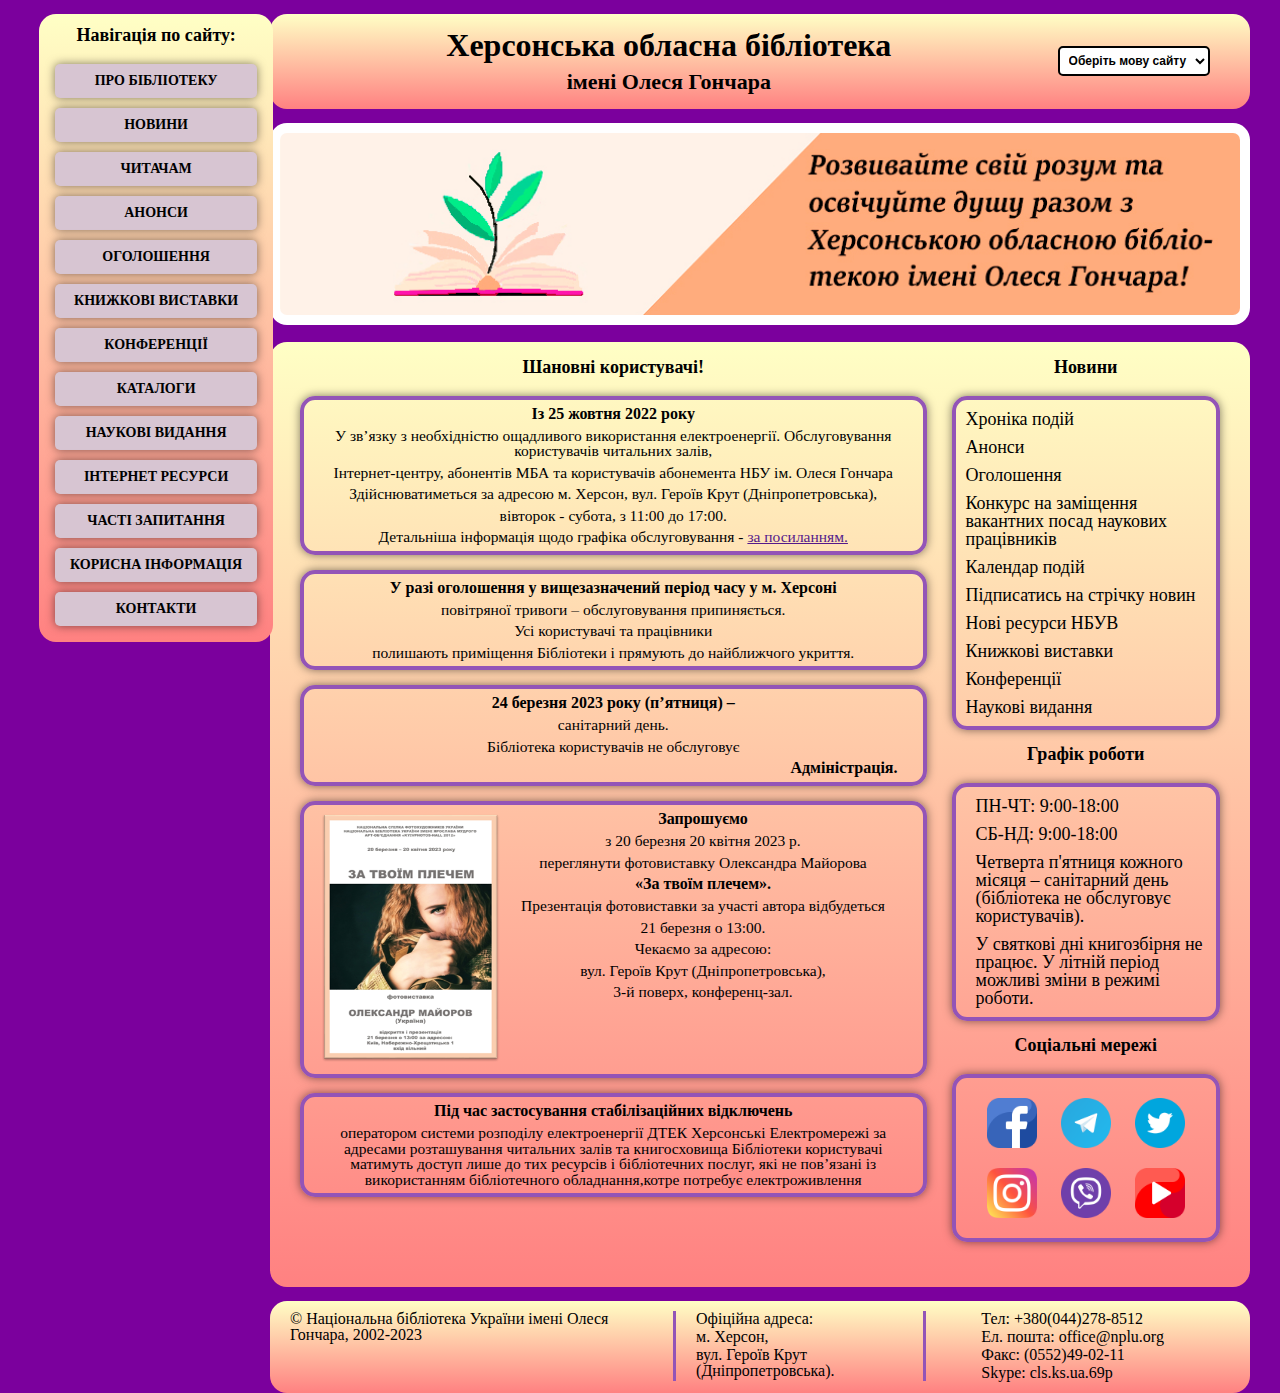
<file: index.html>
<!DOCTYPE html>
<html lang="uk">
<head>
    <meta charset="UTF-8">
    <meta http-equiv="X-UA-Compatible" content="IE=edge">
    <meta name="viewport" content="width=device-width, initial-scale=1.0">
    <title>Library</title>
    <link rel="stylesheet" href="styles/reset.css">
    <link rel="stylesheet" href="styles/style/style.css">
    <link rel="icon" href="images/favicon/favicon.ico">
    <script src="scripts/languageSelect.js"></script>
</head>
<body>
    <div class="main-container">
        <div class="main-navigation-container">
            <h2>Навігація по сайту:</h2>
            <div class="website-navigation-text">
                <p><a href="about_the_library_uk.html">ПРО БІБЛІОТЕКУ</a></p>
                <p><a href="#news">НОВИНИ</a></p>
                <p><a href="basic_library_services_uk.html">ЧИТАЧАМ</a></p>
                <p><a href="http://www.nbuv.gov.ua/node/4445">АНОНСИ</a></p>
                <p><a href="http://www.nbuv.gov.ua/node/4445">ОГОЛОШЕННЯ</a></p>
                <p><a href="http://www.nbuv.gov.ua/node/4445">КНИЖКОВІ ВИСТАВКИ</a></p>
                <p><a href="http://www.nbuv.gov.ua/node/4445">КОНФЕРЕНЦІЇ</a></p>
                <p><a href="http://www.nbuv.gov.ua/node/4445">КАТАЛОГИ</a></p>
                <p><a href="http://www.nbuv.gov.ua/node/4445">НАУКОВІ ВИДАННЯ</a></p>
                <p><a href="http://www.nbuv.gov.ua/node/4445">ІНТЕРНЕТ РЕСУРСИ</a></p>
                <p><a href="http://www.nbuv.gov.ua/node/4445">ЧАСТІ ЗАПИТАННЯ</a></p>
                <p><a href="http://www.nbuv.gov.ua/node/4445">КОРИСНА ІНФОРМАЦІЯ</a></p>
                <p><a href="#contacts">КОНТАКТИ</a></p>
            </div>
        </div>
        <div>
            <div class="container">
                <div class="header">
                    <div class="title_block">
                        <h1>Херсонська обласна бібліотека</h1>
                        <h3>імені Олеся Гончара</h3>
                    </div>
                    <div class="translate">
                        <select id="languageSelect">
                            <option>Оберіть мову сайту</option>
                            <option value="uk">Ukrainian</option>
                            <option value="en">English</option>
                        </select>
                    </div>
                </div>
            </div>
            <div class="container-logo">
                <img src="images/logo_for_home_page/logotype.jpg" alt="logo">
            </div>
            <div class="container">
                <div class="main-site-container">
                    <div class="main-content">
                        <h3>Шановні користувачі!</h3>
                        <div class="advertisement">
                            <h4>Із 25 жовтня 2022 року </h4>
                            <p>У зв’язку з необхідністю ощадливого використання електроенергії. Обслуговування користувачів читальних залів,  </p>
                            <p>Інтернет-центру, абонентів МБА та користувачів абонемента  НБУ ім. Олеся Гончара</p>
                            <p>Здійснюватиметься за адресою  м. Херсон, вул. Героїв Крут (Дніпропетровська),</p>
                            <p>вівторок - субота, з 11:00 до 17:00.</p>
                            <p>Детальніша інформація щодо графіка обслуговування - <a href="">за посиланням.</a></p>
                        </div>
                        <div class="advertisement2">
                            <h4>У разі оголошення у вищезазначений період часу у м. Херсоні</h4>
                            <p>повітряної тривоги – обслуговування припиняється.</p>
                            <p>Усі користувачі та працівники</p>
                            <p>полишають приміщення Бібліотеки і прямують до найближчого укриття.</p>
                        </div>
                        <div class="advertisement3">
                            <h4>24 березня 2023 року (п’ятниця) –</h4>
                            <p>санітарний день.</p>
                            <p>Бібліотека користувачів не обслуговує</p>
                            <h5>Адміністрація.</h5>
                        </div>
                        <div class="advertisement4">
                            <div>
                                <img src="images/Exhibition_poster/za_tvoim_plechem.png" alt="za_tvoim_plechem.png">
                            </div>
                            <div>
                                <h4>Запрошуємо</h4>
                                <p>з 20 березня 20 квітня 2023 р.</p>
                                <p>переглянути фотовиставку Олександра Майорова</p>
                                <h4>«За твоїм плечем».</h4>
                                <p>Презентація фотовиставки за участі автора відбудеться</p>
                                <p>21 березня о 13:00.</p>
                                <p>Чекаємо за адресою:</p>
                                <p>вул. Героїв Крут (Дніпропетровська),</p>
                                <p>3-й поверх, конференц-зал.</p>
                            </div>
                        </div>
                        <div class="advertisement5">
                            <h4>Під час застосування стабілізаційних відключень</h4>
                            <p>оператором системи розподілу електроенергії ДТЕК Херсонські Електромережі за адресами розташування читальних залів та книгосховища Бібліотеки користувачі матимуть доступ лише до тих ресурсів і бібліотечних послуг, які не пов’язані із використанням бібліотечного обладнання,котре потребує електроживлення</p>
                        </div>
                    </div>
                    <div id="news" class="saidbar">
                        <h3>Новини</h3>
                        <div class="news-content">
                            <ul><li>Хроніка подій</li></ul>
                            <ul><li>Анонси</li></ul>
                            <ul><li>Оголошення</li></ul>
                            <ul><li>Конкурс на заміщення вакантних посад наукових працівників</li></ul>
                            <ul><li>Календар подій</li></ul>
                            <ul><li>Підписатись на стрічку новин</li></ul>
                            <ul><li>Нові ресурси НБУВ</li></ul>
                            <ul><li>Книжкові виставки</li></ul>
                            <ul><li>Конференції</li></ul>
                            <ul><li>Наукові видання</li></ul>
                        </div>
                        <h3>Графік роботи</h3>
                        <div class="work-schedule">
                            <p>ПН-ЧТ: 9:00-18:00</p>
                            <p>СБ-НД: 9:00-18:00</p>
                            <p>Четверта п'ятниця кожного місяця – санітарний день (бібліотека не обслуговує користувачів).</p>
                            <p>У святкові дні книгозбірня не працює. У літній період можливі зміни в режимі роботи.</p>
                        </div>
                        <h3>Соціальні мережі</h3>
                        <div class="social_networks">
                            <div>
                                <a href=""><img src="images/social_networks/free-icon-facebook.png" alt="facebook"></a>
                                <a href=""><img src="images/social_networks/free-icon-telegram.png" alt="telegram"></a>
                                <a href=""><img src="images/social_networks/free-icon-twitter.png" alt="twitter"></a>
                            </div>
                            <div>
                                <a href=""><img src="images/social_networks/free-icon-instagram.png" alt="instagram"></a>
                                <a href=""><img src="images/social_networks/free-icon-viber.png" alt="viber"></a>
                                <a href=""><img src="images/social_networks/free-icon-youtube.png" alt="youtube"></a>
                            </div>
                        </div>
                    </div>
                </div>
            </div>
            <div class="container">
                <div class="site-footer">
                    <div class="official-name">
                        <p>© Національна бібліотека України імені Олеся Гончара, 2002-2023</p>
                    </div>
                    <div id="contacts" class="official-address">
                        <p>Офіційна адреса:</p>
                        <p>м. Херсон,</p>
                        <p><a href="https://www.google.com/maps/place/ул.+Героев+Крут,+Херсон,+Херсонская+область,+73000/@46.6458817,32.6407039,17z/data=!3m1!4b1!4m6!3m5!1s0x40c4055583df1b2f:0x2c21aac9ba2af63a!8m2!3d46.6458817!4d32.6428926!16s%2Fg%2F11gbwszckg"> вул. Героїв Крут (Дніпропетровська).</a></p>
                    </div>
                    <div class="contacts-info">
                        <p>Тел:<a href="tel:+380(044)278-8512"> +380(044)278-8512</a></p>
                        <p>Ел. пошта:<a href="mailto:office@nplu.org"> office@nplu.org</a></p>
                        <p>Факс: <a href="fax:(0552)49-02-11"> (0552)49-02-11</a></p>
                        <p>Skype: <a href="skype:cls.ks.ua.69p"> cls.ks.ua.69p</a></p>
                    </div>
                </div>
            </div>
        </div>
    </div>
</body>
</html>
</file>
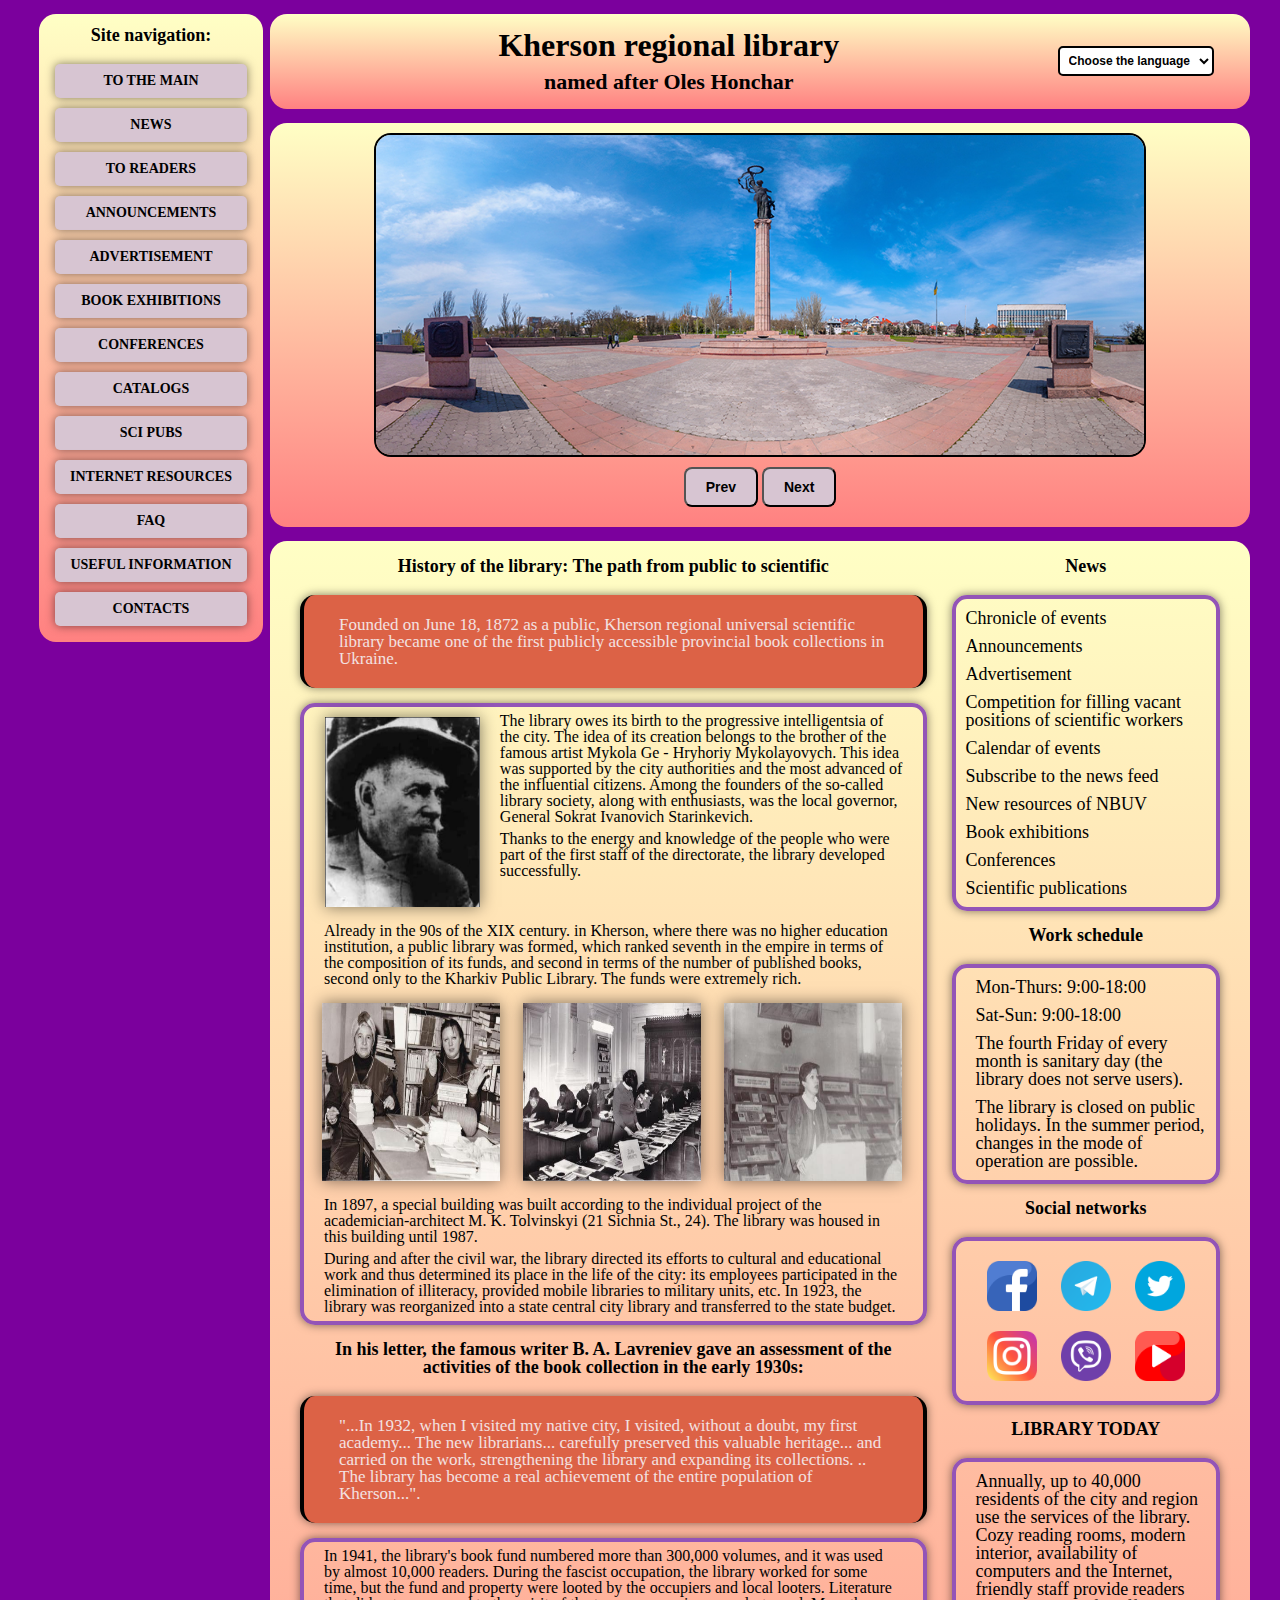
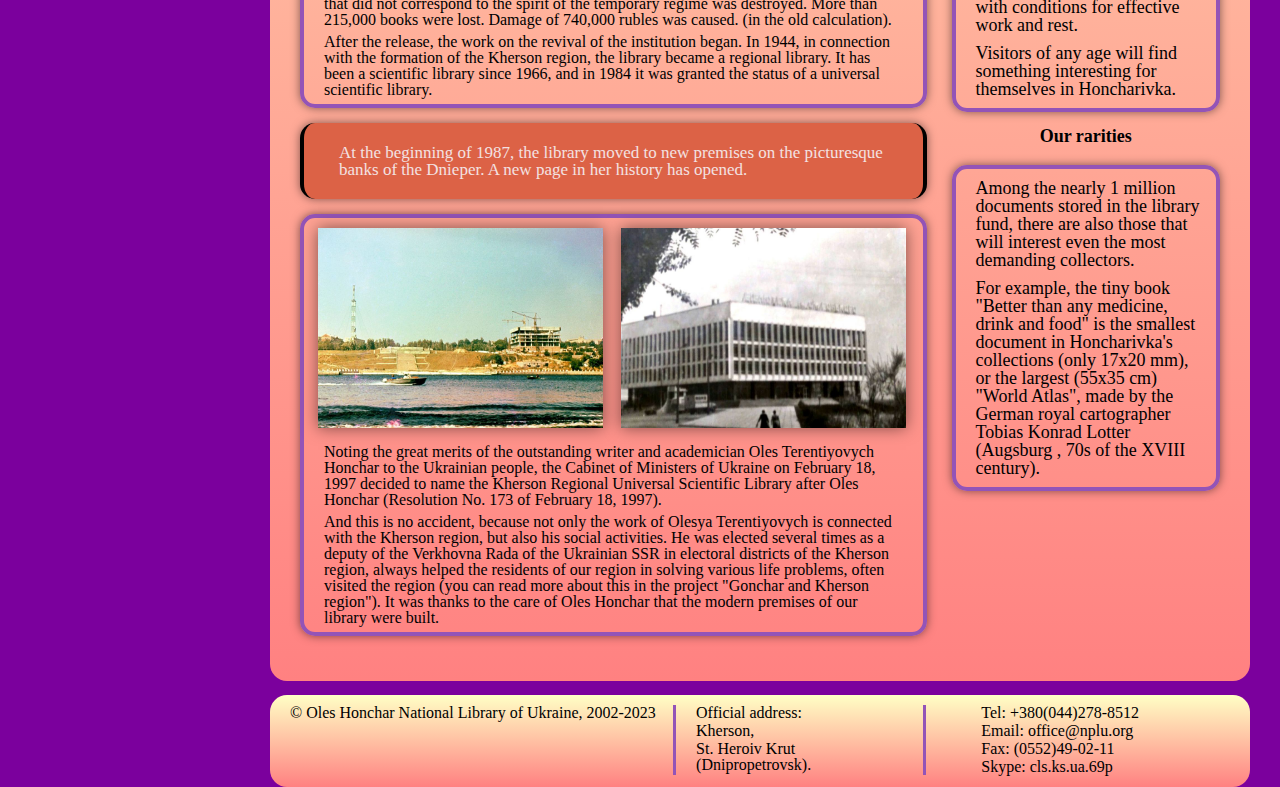
<file: about_the_library_en.html>
<!DOCTYPE html>
<html lang="en">
<head>
    <meta charset="UTF-8">
    <meta http-equiv="X-UA-Compatible" content="IE=edge">
    <meta name="viewport" content="width=device-width, initial-scale=1.0">
    <title>About the library</title>
    <link rel="stylesheet" href="styles/reset.css">
    <link rel="stylesheet" href="styles/about_the_library/about_the_library.css">
    <script src="scripts/slider-lang.js"></script>
</head>
<body>
    <div class="main-container">
        <div class="main-navigation-container">
            <h2>Site navigation:</h2>
            <div class="website-navigation-text">
                <p><a href="en.html">TO THE MAIN</a></p>
                <p><a href="#news">NEWS</a></p>
                <p><a href="#main-contents">TO READERS</a></p>
                <p><a href="http://www.nbuv.gov.ua/node/4445">ANNOUNCEMENTS</a></p>
                <p><a href="http://www.nbuv.gov.ua/node/4445">ADVERTISEMENT</a></p>
                <p><a href="http://www.nbuv.gov.ua/node/4445">BOOK EXHIBITIONS</a></p>
                <p><a href="http://www.nbuv.gov.ua/node/4445">CONFERENCES</a></p>
                <p><a href="http://www.nbuv.gov.ua/node/4445">CATALOGS</a></p>
                <p><a href="http://www.nbuv.gov.ua/node/4445">SCI PUBS</a></p>
                <p><a href="http://www.nbuv.gov.ua/node/4445">INTERNET RESOURCES</a></p>
                <p><a href="http://www.nbuv.gov.ua/node/4445">FAQ</a></p>
                <p><a href="http://www.nbuv.gov.ua/node/4445">USEFUL INFORMATION</a></p>
                <p><a href="#contacts">CONTACTS</a></p>
            </div>
        </div>
        <div>
            <div class="container">
                <div class="header">
                    <div class="title_block">
                        <h1>Kherson regional library</h1>
                        <h3>named after Oles Honchar</h3>
                    </div>
                    <div class="translate">
                        <select id="languageSelect">
                            <option>Choose the language</option>
                            <option value="uk">Ukrainian</option>
                            <option value="en">English</option>
                        </select>
                    </div>
                </div>
            </div>
            
            <div class="container-slider">
                <div class="slider">
                    <div class="slider-line">
                        <img src="images/Slider/img2.jpg" alt="">
                        <img src="images/Slider/img3.jpg" alt="">
                        <img src="images/Slider/img4.jpg" alt="">
                        <img src="images/Slider/img5.jpg" alt="">
                        <img src="images/Slider/img6.jpg" alt="">
                    </div> 
                </div>
                    <button class="slider-prev">Prev</button>
                    <button class="slider-next">Next</button>
            </div>
              
            <div class="container">
                <div class="main-site-container">
                    <div id="main-contents" class="main-content">
                        <h3>History of the library: The path from public to scientific</h3>
                        <div class="history-of-the-krl">
                            <p>Founded on June 18, 1872 as a public, Kherson regional universal scientific library became one of the first publicly accessible provincial book collections in Ukraine.</p>
                        </div>
                        <div class="advertisement">
                            <div class="advertisement-display">
                                <img src="images/History_of_the_Kherson_Regional_Library/1.jpg" alt="Сократ Іванович Старинкевич">
                                <div>
                                    <p>The library owes its birth to the progressive intelligentsia of the city. The idea of its creation belongs to the brother of the famous artist Mykola Ge - Hryhoriy Mykolayovych. This idea was supported by the city authorities and the most advanced of the influential citizens. Among the founders of the so-called library society, along with enthusiasts, was the local governor, General Sokrat Ivanovich Starinkevich.</p>
                                    <p>Thanks to the energy and knowledge of the people who were part of the first staff of the directorate, the library developed successfully.</p>
                                </div>
                            </div>
                            <p>Already in the 90s of the XIX century. in Kherson, where there was no higher education institution, a public library was formed, which ranked seventh in the empire in terms of the composition of its funds, and second in terms of the number of published books, second only to the Kharkiv Public Library. The funds were extremely rich.</p>
                            <div class="advertisement-img-library-1987">
                                <img src="images/History_of_the_Kherson_Regional_Library/The_library_before_1987/1.jpg" alt="photo1">
                                <img src="images/History_of_the_Kherson_Regional_Library/The_library_before_1987/2.jpg" alt="photo2">
                                <img src="images/History_of_the_Kherson_Regional_Library/The_library_before_1987/3.jpg" alt="photo3">
                            </div>
                            <p>In 1897, a special building was built according to the individual project of the academician-architect M. K. Tolvinskyi (21 Sichnia St., 24). The library was housed in this building until 1987.</p>
                            <p>During and after the civil war, the library directed its efforts to cultural and educational work and thus determined its place in the life of the city: its employees participated in the elimination of illiteracy, provided mobile libraries to military units, etc. In 1923, the library was reorganized into a state central city library and transferred to the state budget.</p>
                        </div>
                        <h3>In his letter, the famous writer B. A. Lavreniev gave an assessment of the activities of the book collection in the early 1930s:</h3>
                        <div class="history-of-the-krl1">
                            <p>"...In 1932, when I visited my native city, I visited, without a doubt, my first academy... The new librarians... carefully preserved this valuable heritage... and carried on the work, strengthening the library and expanding its collections. .. The library has become a real achievement of the entire population of Kherson...".</p>
                        </div>
                        <div class="advertisement2">
                            <p>In 1941, the library's book fund numbered more than 300,000 volumes, and it was used by almost 10,000 readers. During the fascist occupation, the library worked for some time, but the fund and property were looted by the occupiers and local looters. Literature that did not correspond to the spirit of the temporary regime was destroyed. More than 215,000 books were lost. Damage of 740,000 rubles was caused. (in the old calculation).</p>
                            <p>After the release, the work on the revival of the institution began. In 1944, in connection with the formation of the Kherson region, the library became a regional library. It has been a scientific library since 1966, and in 1984 it was granted the status of a universal scientific library.</p>
                        </div>
                        <div class="history-of-the-krl2">
                            <p>At the beginning of 1987, the library moved to new premises on the picturesque banks of the Dnieper. A new page in her history has opened.</p>
                        </div>
                        <div class="advertisement3">
                            <div class="new_building_of_the_library">
                                <img src="images/History_of_the_Kherson_Regional_Library/New_building_of_the_library/1.jpg" alt="photo1">
                                <img src="images/History_of_the_Kherson_Regional_Library/New_building_of_the_library/2.jpg" alt="photo2">
                            </div>
                            <p>Noting the great merits of the outstanding writer and academician Oles Terentiyovych Honchar to the Ukrainian people, the Cabinet of Ministers of Ukraine on February 18, 1997 decided to name the Kherson Regional Universal Scientific Library after Oles Honchar (Resolution No. 173 of February 18, 1997).</p>
                            <p>And this is no accident, because not only the work of Olesya Terentiyovych is connected with the Kherson region, but also his social activities. He was elected several times as a deputy of the Verkhovna Rada of the Ukrainian SSR in electoral districts of the Kherson region, always helped the residents of our region in solving various life problems, often visited the region (you can read more about this in the project "Gonchar and Kherson region"). It was thanks to the care of Oles Honchar that the modern premises of our library were built.</p>
                        </div>
                    </div>
                    <div id="news" class="saidbar">
                        <h3>News</h3>
                        <div class="news-content">
                            <ul><li>Chronicle of events</li></ul>
                            <ul><li>Announcements</li></ul>
                            <ul><li>Advertisement</li></ul>
                            <ul><li>Competition for filling vacant positions of scientific workers</li></ul>
                            <ul><li>Calendar of events</li></ul>
                            <ul><li>Subscribe to the news feed</li></ul>
                            <ul><li>New resources of NBUV</li></ul>
                            <ul><li>Book exhibitions</li></ul>
                            <ul><li>Conferences</li></ul>
                            <ul><li>Scientific publications</li></ul>
                        </div>
                        <h3>Work schedule</h3>
                        <div class="work-schedule">
                            <p>Mon-Thurs: 9:00-18:00</p>
                            <p>Sat-Sun: 9:00-18:00</p>
                            <p>The fourth Friday of every month is sanitary day (the library does not serve users).</p>
                            <p>The library is closed on public holidays. In the summer period, changes in the mode of operation are possible.</p>
                        </div>
                        <h3>Social networks</h3>
                        <div class="social_networks">
                            <div>
                                <a href=""><img src="images/social_networks/free-icon-facebook.png" alt="facebook"></a>
                                <a href=""><img src="images/social_networks/free-icon-telegram.png" alt="telegram"></a>
                                <a href=""><img src="images/social_networks/free-icon-twitter.png" alt="twitter"></a>
                            </div>
                            <div>
                                <a href=""><img src="images/social_networks/free-icon-instagram.png" alt="instagram"></a>
                                <a href=""><img src="images/social_networks/free-icon-viber.png" alt="viber"></a>
                                <a href=""><img src="images/social_networks/free-icon-youtube.png" alt="youtube"></a>
                            </div>
                        </div>
                        <h3>LIBRARY TODAY</h3>
                        <div class="library-today">
                            <p>Annually, up to 40,000 residents of the city and region use the services of the library. Cozy reading rooms, modern interior, availability of computers and the Internet, friendly staff provide readers with conditions for effective work and rest.</p>
                            <p>Visitors of any age will find something interesting for themselves in Honcharivka.</p>
                        </div>
                        <h3>Our rarities</h3>
                        <div class="Our-rarities">
                            <p>Among the nearly 1 million documents stored in the library fund, there are also those that will interest even the most demanding collectors.</p>
                            <p>For example, the tiny book "Better than any medicine, drink and food" is the smallest document in Honcharivka's collections (only 17x20 mm), or the largest (55x35 cm) "World Atlas", made by the German royal cartographer Tobias Konrad Lotter (Augsburg , 70s of the XVIII century).</p>
                        </div>
                    </div>
                </div>
            </div>
            <div class="container">
                <div class="site-footer">
                    <div class="official-name">
                        <p>© Oles Honchar National Library of Ukraine, 2002-2023</p>
                    </div>
                    <div id="contacts" class="official-address">
                        <p>Official address:</p>
                        <p>Kherson,</p>
                        <p><a href="https://www.google.com/maps/place/ул.+Героев+Крут,+Херсон,+Херсонская+область,+73000/@46.6458817,32.6407039,17z/data=!3m1!4b1!4m6!3m5!1s0x40c4055583df1b2f:0x2c21aac9ba2af63a!8m2!3d46.6458817!4d32.6428926!16s%2Fg%2F11gbwszckg"> St. Heroiv Krut (Dnipropetrovsk).</a></p>
                    </div>
                    <div class="contacts-info">
                        <p>Tel:<a href="tel:+380(044)278-8512"> +380(044)278-8512</a></p>
                        <p>Email:<a href="mailto:office@nplu.org"> office@nplu.org</a></p>
                        <p>Fax: <a href="fax:(0552)49-02-11"> (0552)49-02-11</a></p>
                        <p>Skype: <a href="skype:cls.ks.ua.69p"> cls.ks.ua.69p</a></p>
                    </div>
                </div>
            </div>
        </div>
    </div>
</body>
</html>
</file>
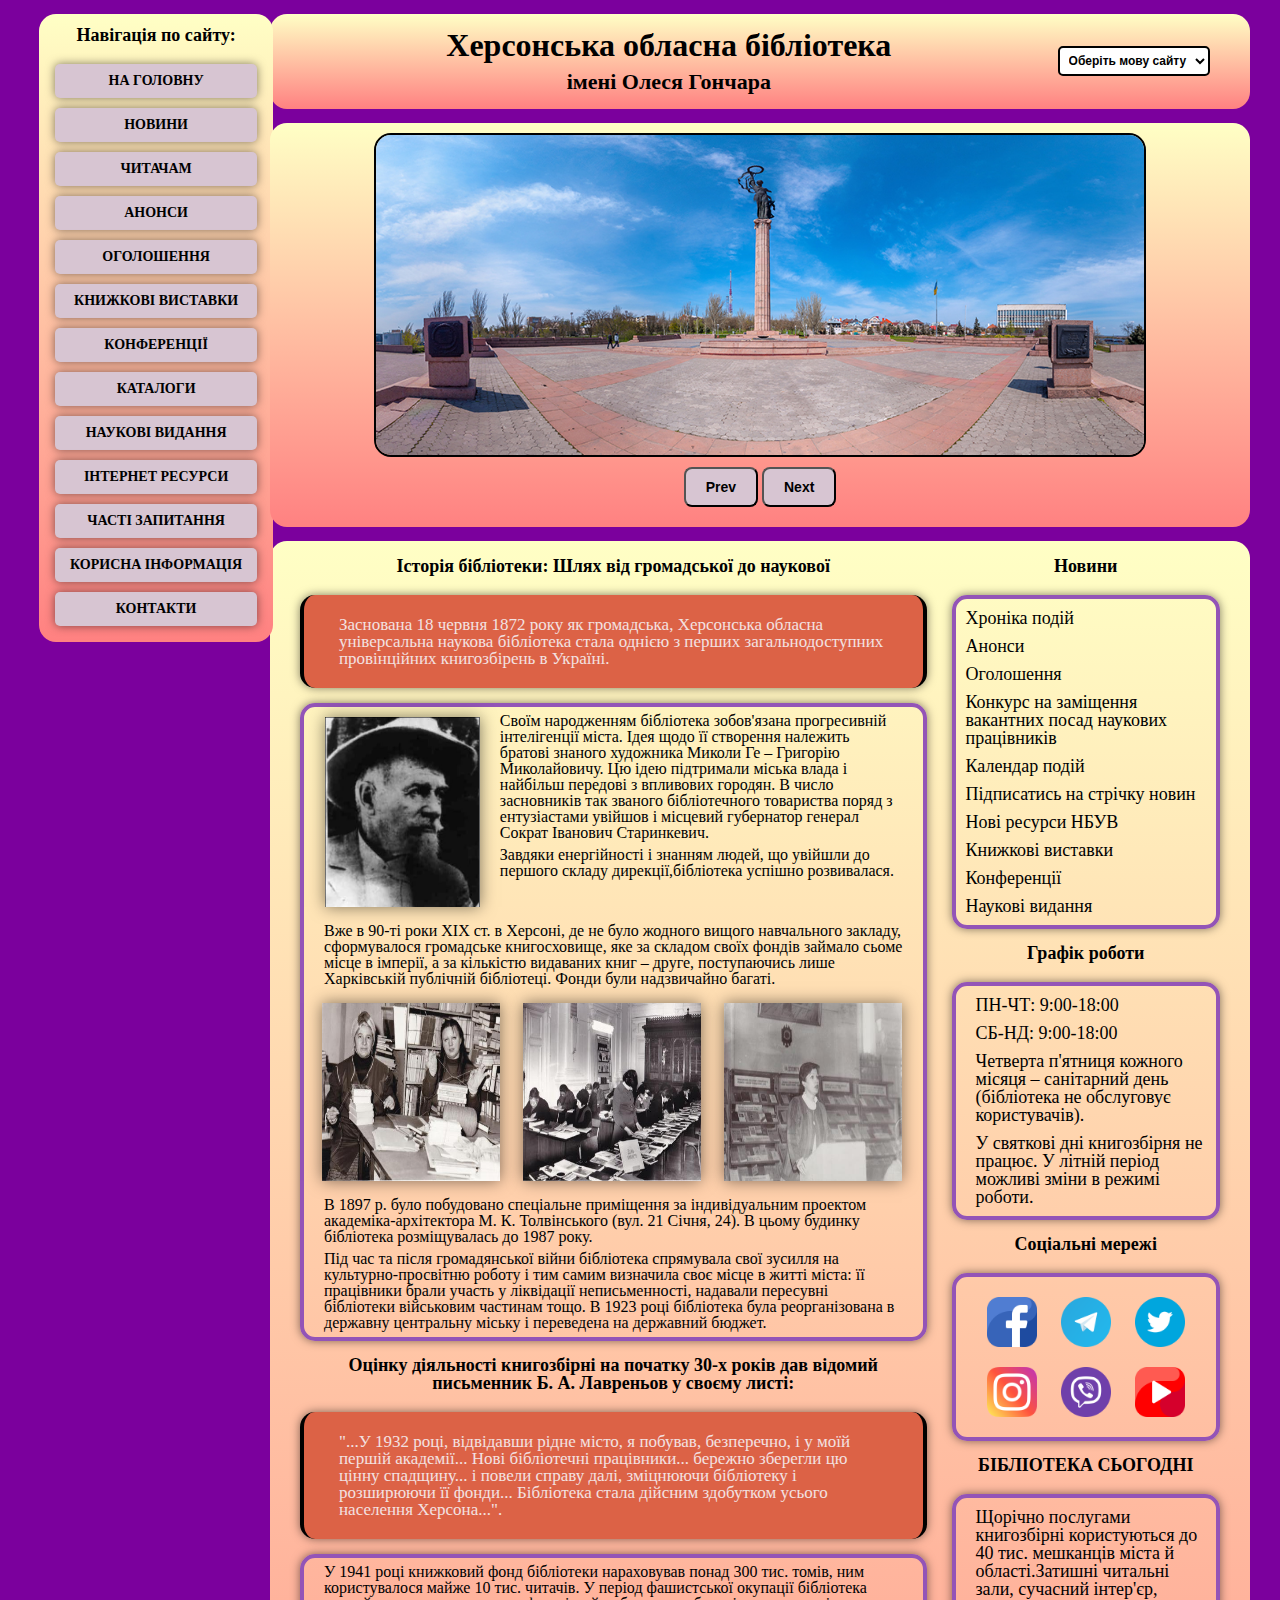
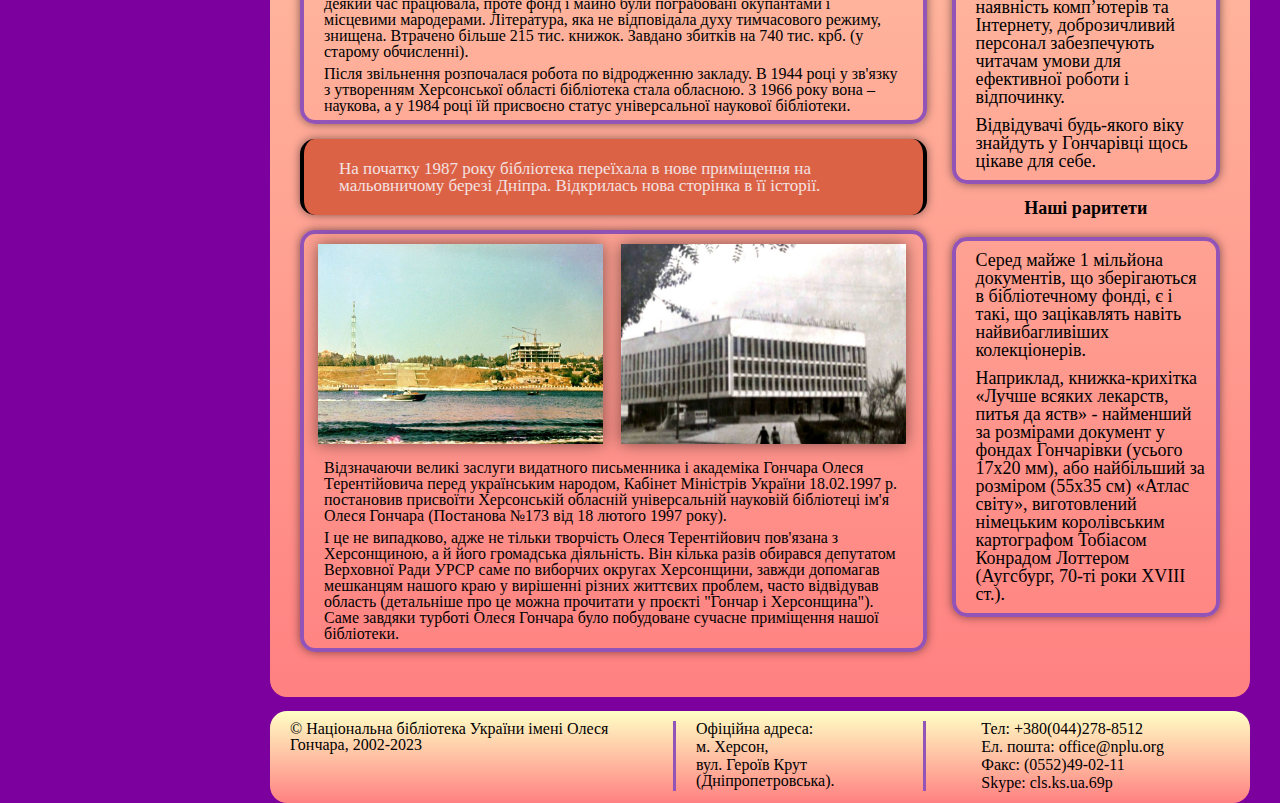
<file: about_the_library_uk.html>
<!DOCTYPE html>
<html lang="uk">
<head>
    <meta charset="UTF-8">
    <meta http-equiv="X-UA-Compatible" content="IE=edge">
    <meta name="viewport" content="width=device-width, initial-scale=1.0">
    <title>Про бібліокеку</title>
    <link rel="stylesheet" href="styles/reset.css">
    <link rel="stylesheet" href="styles/about_the_library/about_the_library.css">
    <script src="scripts/slider-lang.js"></script>
</head>
<body>
    <div class="main-container">
        <div class="main-navigation-container">
            <h2>Навігація по сайту:</h2>
            <div class="website-navigation-text">
                <p><a href="index.html">НА ГОЛОВНУ</a></p>
                <p><a href="#news">НОВИНИ</a></p>
                <p><a href="basic_library_services_uk.html">ЧИТАЧАМ</a></p>
                <p><a href="http://www.nbuv.gov.ua/node/4445">АНОНСИ</a></p>
                <p><a href="http://www.nbuv.gov.ua/node/4445">ОГОЛОШЕННЯ</a></p>
                <p><a href="http://www.nbuv.gov.ua/node/4445">КНИЖКОВІ ВИСТАВКИ</a></p>
                <p><a href="http://www.nbuv.gov.ua/node/4445">КОНФЕРЕНЦІЇ</a></p>
                <p><a href="http://www.nbuv.gov.ua/node/4445">КАТАЛОГИ</a></p>
                <p><a href="http://www.nbuv.gov.ua/node/4445">НАУКОВІ ВИДАННЯ</a></p>
                <p><a href="http://www.nbuv.gov.ua/node/4445">ІНТЕРНЕТ РЕСУРСИ</a></p>
                <p><a href="http://www.nbuv.gov.ua/node/4445">ЧАСТІ ЗАПИТАННЯ</a></p>
                <p><a href="http://www.nbuv.gov.ua/node/4445">КОРИСНА ІНФОРМАЦІЯ</a></p>
                <p><a href="#contacts">КОНТАКТИ</a></p>
            </div>
        </div>
        <div>
            <div class="container">
                <div class="header">
                    <div class="title_block">
                        <h1>Херсонська обласна бібліотека</h1>
                        <h3>імені Олеся Гончара</h3>
                    </div>
                    <div class="translate">
                        <select id="languageSelect">
                            <option>Оберіть мову сайту</option>
                            <option value="uk">Ukrainian</option>
                            <option value="en">English</option>
                        </select>
                    </div>
                </div>
            </div>
            
            <div class="container-slider">
                <div class="slider">
                    <div class="slider-line">
                        <img src="images/Slider/img2.jpg" alt="">
                        <img src="images/Slider/img3.jpg" alt="">
                        <img src="images/Slider/img4.jpg" alt="">
                        <img src="images/Slider/img5.jpg" alt="">
                        <img src="images/Slider/img6.jpg" alt="">
                    </div> 
                </div>
                    <button class="slider-prev">Prev</button>
                    <button class="slider-next">Next</button>
            </div>
              
            <div class="container">
                <div class="main-site-container">
                    <div class="main-content">
                        <h3>Історія бібліотеки: Шлях від громадської до наукової</h3>
                        <div class="history-of-the-krl">
                            <p>Заснована 18 червня 1872 року як громадська, Херсонська обласна універсальна наукова бібліотека стала однією з перших загальнодоступних провінційних книгозбірень в Україні.</p>
                        </div>
                        <div class="advertisement">
                            <div class="advertisement-display">
                                <img src="images/History_of_the_Kherson_Regional_Library/1.jpg" alt="Сократ Іванович Старинкевич">
                                <div>
                                    <p>Своїм народженням бібліотека зобов'язана прогресивній інтелігенції міста. Ідея щодо її створення належить братові знаного художника Миколи Ге – Григорію Миколайовичу. Цю ідею підтримали міська влада і найбільш передові з впливових городян. В число засновників так званого бібліотечного товариства поряд з ентузіастами увійшов і місцевий губернатор генерал Сократ Іванович Старинкевич.</p>
                                    <p>Завдяки енергійності і знанням людей, що увійшли до першого складу дирекції,бібліотека успішно розвивалася.</p>
                                </div>
                            </div>
                            <p>Вже в 90-ті роки ХІХ ст. в Херсоні, де не було жодного вищого навчального закладу, сформувалося громадське книгосховище, яке за складом своїх фондів займало сьоме місце в імперії, а за кількістю видаваних книг – друге, поступаючись лише Харківській публічній бібліотеці. Фонди були надзвичайно багаті.</p>
                            <div class="advertisement-img-library-1987">
                                <img src="images/History_of_the_Kherson_Regional_Library/The_library_before_1987/1.jpg" alt="photo1">
                                <img src="images/History_of_the_Kherson_Regional_Library/The_library_before_1987/2.jpg" alt="photo2">
                                <img src="images/History_of_the_Kherson_Regional_Library/The_library_before_1987/3.jpg" alt="photo3">
                            </div>
                            <p>В 1897 р. було побудовано спеціальне приміщення за індивідуальним проектом академіка-архітектора М. К. Толвінського (вул. 21 Січня, 24). В цьому будинку бібліотека розміщувалась до 1987 року.</p>
                            <p>Під час та після громадянської війни бібліотека спрямувала свої зусилля на культурно-просвітню роботу і тим самим визначила своє місце в житті міста: її працівники брали участь у ліквідації неписьменності, надавали пересувні бібліотеки військовим частинам тощо. В 1923 році бібліотека була реорганізована в державну центральну міську і переведена на державний бюджет.</p>
                        </div>
                        <h3>Оцінку діяльності книгозбірні на початку 30-х років дав відомий письменник Б. А. Лавреньов у своєму листі:</h3>
                        <div class="history-of-the-krl1">
                            <p>"...У 1932 році, відвідавши рідне місто, я побував, безперечно, і у моїй першій академії... Нові бібліотечні працівники... бережно зберегли цю цінну спадщину... і повели справу далі, зміцнюючи бібліотеку і розширюючи її фонди... Бібліотека стала дійсним здобутком усього населення Херсона...".</p>
                        </div>
                        <div class="advertisement2">
                            <p>У 1941 році книжковий фонд бібліотеки нараховував понад 300 тис. томів, ним користувалося майже 10 тис. читачів. У період фашистської окупації бібліотека деякий час працювала, проте фонд і майно були пограбовані окупантами і місцевими мародерами. Література, яка не відповідала духу тимчасового режиму, знищена. Втрачено більше 215 тис. книжок. Завдано збитків на 740 тис. крб. (у старому обчисленні).</p>
                            <p>Після звільнення розпочалася робота по відродженню закладу. В 1944 році у зв'язку з утворенням Херсонської області бібліотека стала обласною. З 1966 року вона – наукова, а у 1984 році їй присвоєно статус універсальної наукової бібліотеки.</p>
                        </div>
                        <div class="history-of-the-krl2">
                            <p>На початку 1987 року бібліотека переїхала в нове приміщення на мальовничому березі Дніпра. Відкрилась нова сторінка в її історії.</p>
                        </div>
                        <div class="advertisement3">
                            <div class="new_building_of_the_library">
                                <img src="images/History_of_the_Kherson_Regional_Library/New_building_of_the_library/1.jpg" alt="photo1">
                                <img src="images/History_of_the_Kherson_Regional_Library/New_building_of_the_library/2.jpg" alt="photo2">
                            </div>
                            <p>Відзначаючи великі заслуги видатного письменника і академіка Гончара Олеся Терентійовича перед українським народом, Кабінет Міністрів України 18.02.1997 р. постановив присвоїти Херсонській обласній універсальній науковій бібліотеці ім'я Олеся Гончара (Постанова №173 від 18 лютого 1997 року).</p>
                            <p>І це не випадково, адже не тільки творчість Олеся Терентійович пов'язана з Херсонщиною, а й його громадська діяльність. Він кілька разів обирався депутатом Верховної Ради УРСР саме по виборчих округах Херсонщини, завжди допомагав мешканцям нашого краю у вирішенні різних життєвих проблем, часто відвідував область (детальніше про це можна прочитати у проєкті "Гончар і Херсонщина"). Саме завдяки турботі Олеся Гончара було побудоване сучасне приміщення нашої бібліотеки.</p>
                        </div>
                    </div>
                    <div id="news" class="saidbar">
                        <h3>Новини</h3>
                        <div class="news-content">
                            <ul><li>Хроніка подій</li></ul>
                            <ul><li>Анонси</li></ul>
                            <ul><li>Оголошення</li></ul>
                            <ul><li>Конкурс на заміщення вакантних посад наукових працівників</li></ul>
                            <ul><li>Календар подій</li></ul>
                            <ul><li>Підписатись на стрічку новин</li></ul>
                            <ul><li>Нові ресурси НБУВ</li></ul>
                            <ul><li>Книжкові виставки</li></ul>
                            <ul><li>Конференції</li></ul>
                            <ul><li>Наукові видання</li></ul>
                        </div>
                        <h3>Графік роботи</h3>
                        <div class="work-schedule">
                            <p>ПН-ЧТ: 9:00-18:00</p>
                            <p>СБ-НД: 9:00-18:00</p>
                            <p>Четверта п'ятниця кожного місяця – санітарний день (бібліотека не обслуговує користувачів).</p>
                            <p>У святкові дні книгозбірня не працює. У літній період можливі зміни в режимі роботи.</p>
                        </div>
                        <h3>Соціальні мережі</h3>
                        <div class="social_networks">
                            <div>
                                <a href=""><img src="images/social_networks/free-icon-facebook.png" alt="facebook"></a>
                                <a href=""><img src="images/social_networks/free-icon-telegram.png" alt="telegram"></a>
                                <a href=""><img src="images/social_networks/free-icon-twitter.png" alt="twitter"></a>
                            </div>
                            <div>
                                <a href=""><img src="images/social_networks/free-icon-instagram.png" alt="instagram"></a>
                                <a href=""><img src="images/social_networks/free-icon-viber.png" alt="viber"></a>
                                <a href=""><img src="images/social_networks/free-icon-youtube.png" alt="youtube"></a>
                            </div>
                        </div>
                        <h3>БІБЛІОТЕКА СЬОГОДНІ</h3>
                        <div class="library-today">
                            <p>Щорічно послугами книгозбірні користуються до 40 тис. мешканців міста й області.Затишні читальні зали, сучасний інтер'єр, наявність комп’ютерів та Інтернету, доброзичливий персонал забезпечують читачам умови для ефективної роботи і відпочинку.</p>
                            <p>Відвідувачі будь-якого віку знайдуть у Гончарівці щось цікаве для себе.</p>
                        </div>
                        <h3>Наші раритети</h3>
                        <div class="Our-rarities">
                            <p>Серед майже 1 мільйона документів, що зберігаються в бібліотечному фонді, є і такі, що зацікавлять навіть найвибагливіших колекціонерів.</p>
                            <p>Наприклад, книжка-крихітка «Лучше всяких лекарств, питья да яств» - найменший за розмірами документ у фондах Гончарівки (усього 17х20 мм), або найбільший за розміром (55х35 см) «Атлас світу», виготовлений німецьким королівським картографом Тобіасом Конрадом Лоттером (Аугсбург, 70-ті роки ХVIII ст.).</p>
                        </div>
                    </div>
                </div>
            </div>
            <div class="container">
                <div class="site-footer">
                    <div class="official-name">
                        <p>© Національна бібліотека України імені Олеся Гончара, 2002-2023</p>
                    </div>
                    <div id="contacts" class="official-address">
                        <p>Офіційна адреса:</p>
                        <p>м. Херсон,</p>
                        <p><a href="https://www.google.com/maps/place/ул.+Героев+Крут,+Херсон,+Херсонская+область,+73000/@46.6458817,32.6407039,17z/data=!3m1!4b1!4m6!3m5!1s0x40c4055583df1b2f:0x2c21aac9ba2af63a!8m2!3d46.6458817!4d32.6428926!16s%2Fg%2F11gbwszckg"> вул. Героїв Крут (Дніпропетровська).</a></p>
                    </div>
                    <div class="contacts-info">
                        <p>Тел:<a href="tel:+380(044)278-8512"> +380(044)278-8512</a></p>
                        <p>Ел. пошта:<a href="mailto:office@nplu.org"> office@nplu.org</a></p>
                        <p>Факс: <a href="fax:(0552)49-02-11"> (0552)49-02-11</a></p>
                        <p>Skype: <a href="skype:cls.ks.ua.69p"> cls.ks.ua.69p</a></p>
                    </div>
                </div>
            </div>
        </div>
    </div>
</body>
</html>
</file>
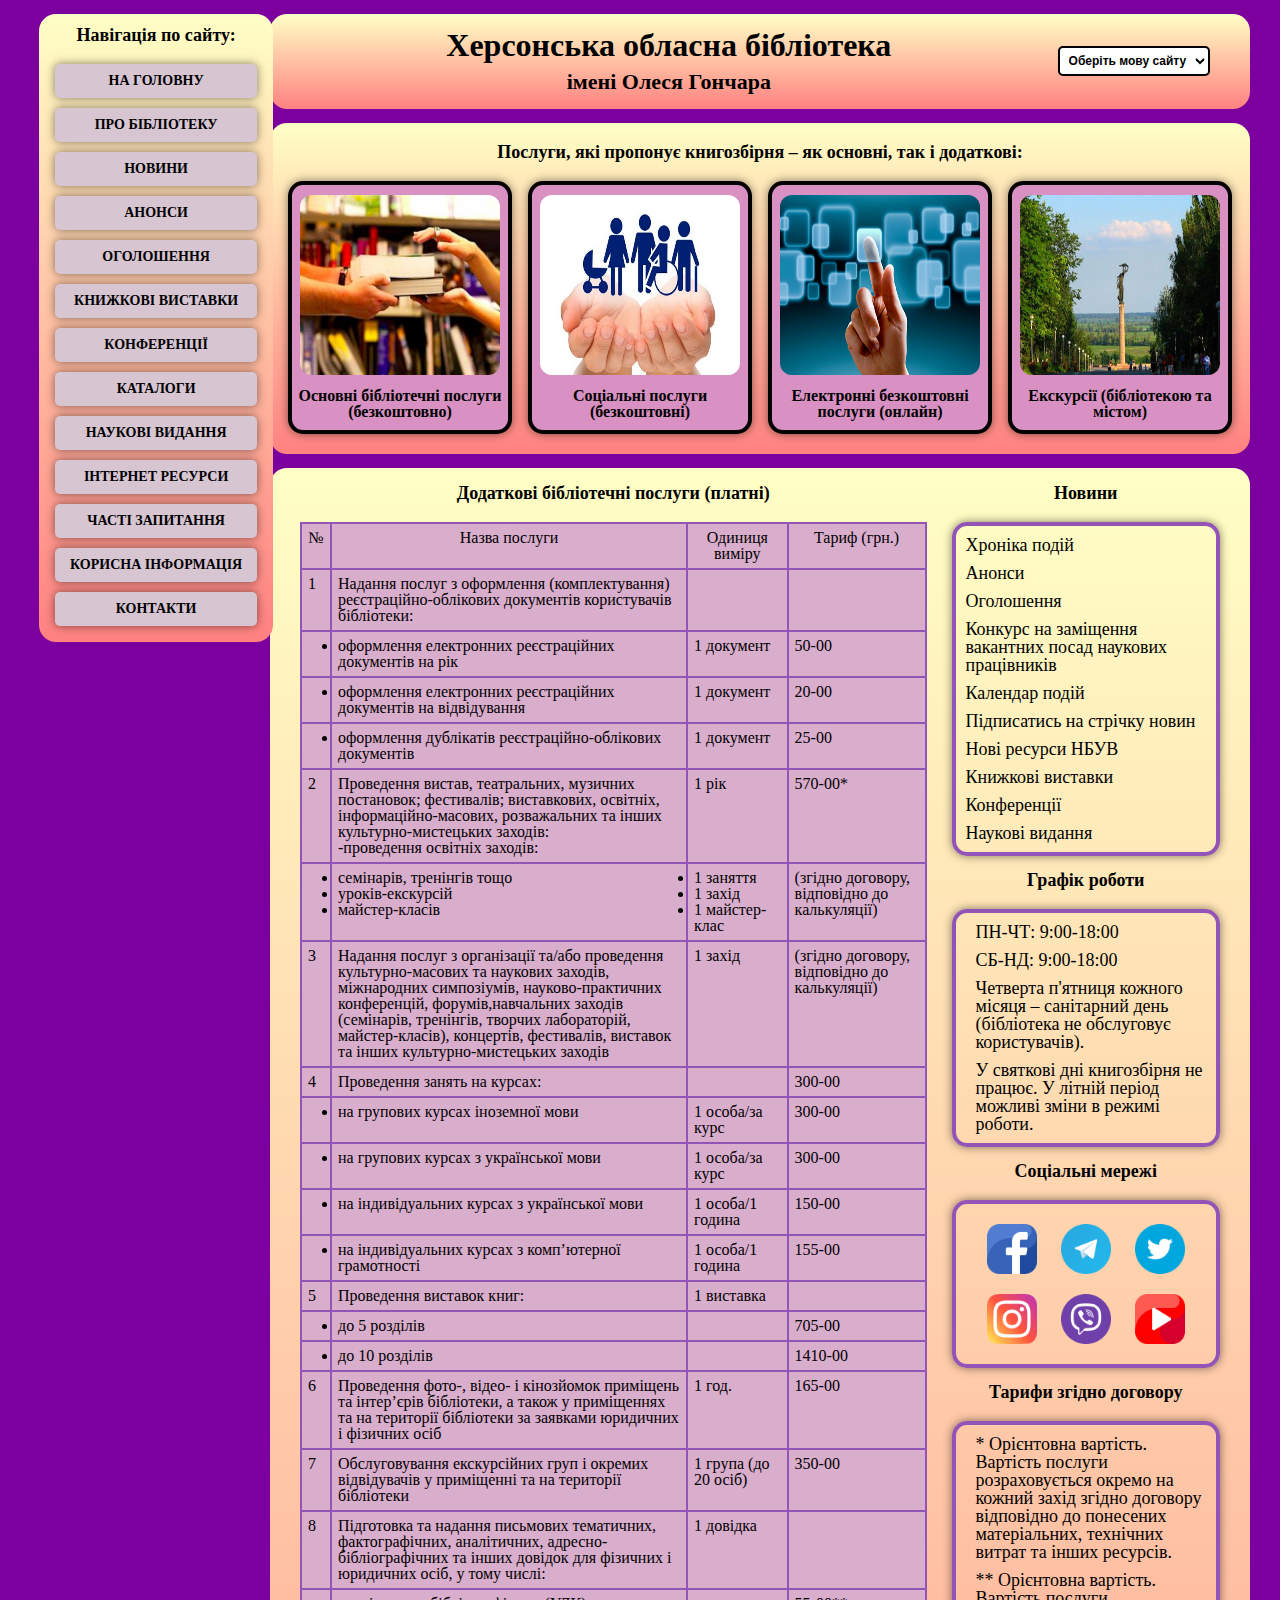
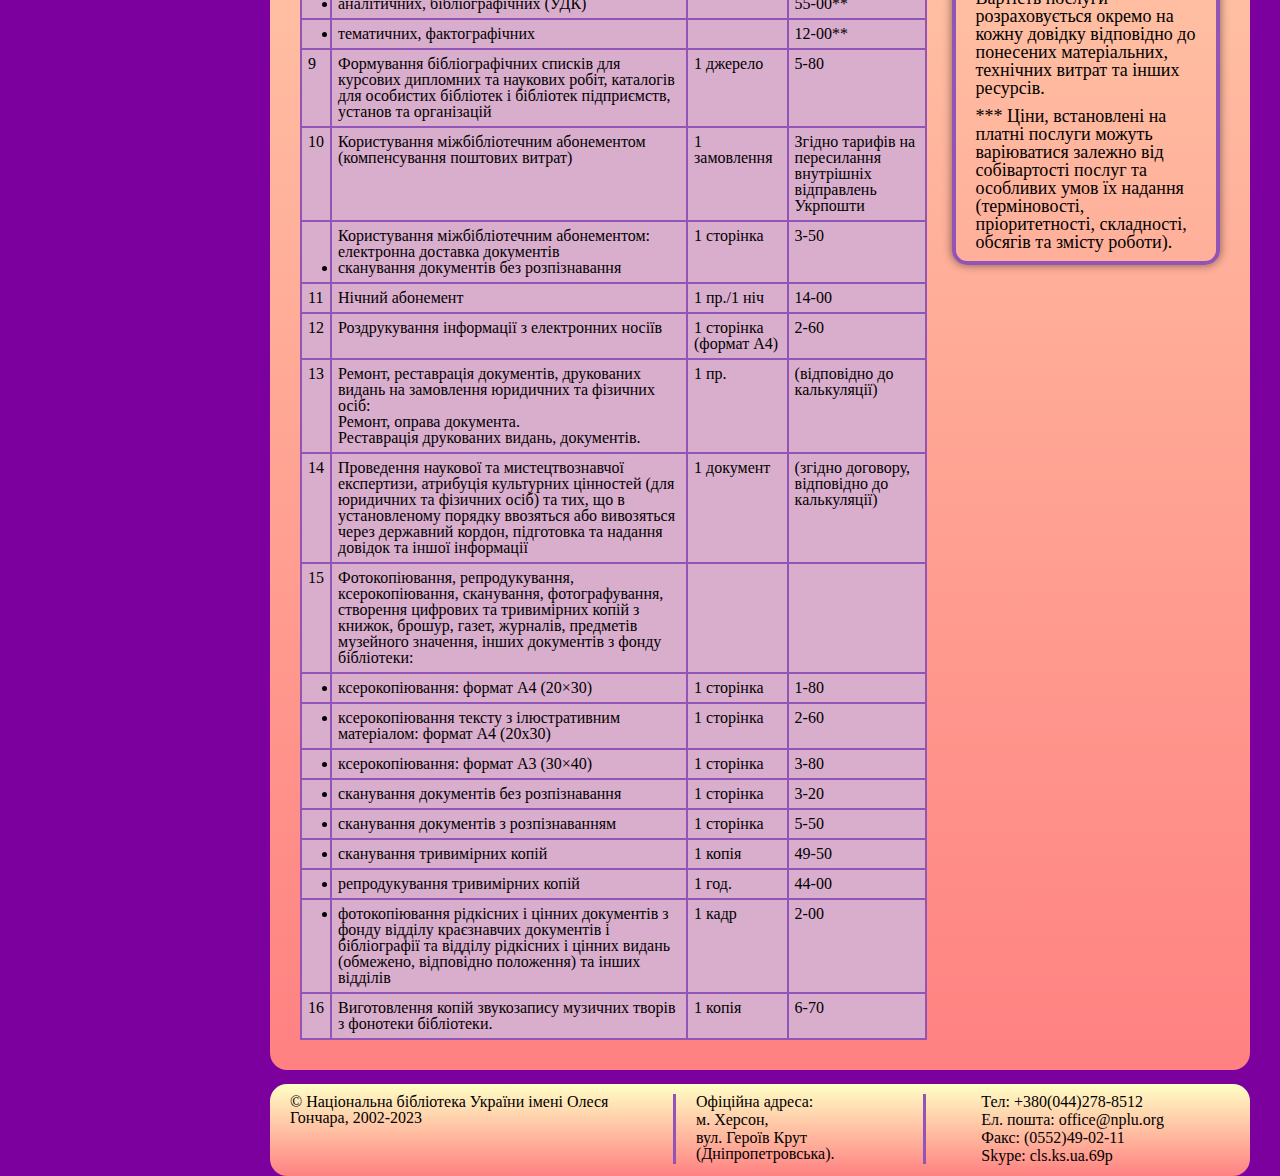
<file: additional_library_services.html>
<!DOCTYPE html>
<html lang="uk">
<head>
    <meta charset="UTF-8">
    <meta http-equiv="X-UA-Compatible" content="IE=edge">
    <meta name="viewport" content="width=device-width, initial-scale=1.0">
    <title>Library</title>
    <link rel="stylesheet" href="styles/reset.css">
    <link rel="stylesheet" href="styles/to_readers/to_readers.css">
    <link rel="icon" href="images/favicon/favicon.ico">
    <script src="scripts/languageSelect.js"></script>
</head>
<body>
    <div class="main-container">
        <div class="main-navigation-container">
            <h2>Навігація по сайту:</h2>
            <div class="website-navigation-text">
                <p><a href="index.html">НА ГОЛОВНУ</a></p>
                <p><a href="about_the_library_uk.html">ПРО БІБЛІОТЕКУ</a></p>
                <p><a href="#news">НОВИНИ</a></p>
                <p><a href="http://www.nbuv.gov.ua/node/4445">АНОНСИ</a></p>
                <p><a href="http://www.nbuv.gov.ua/node/4445">ОГОЛОШЕННЯ</a></p>
                <p><a href="http://www.nbuv.gov.ua/node/4445">КНИЖКОВІ ВИСТАВКИ</a></p>
                <p><a href="http://www.nbuv.gov.ua/node/4445">КОНФЕРЕНЦІЇ</a></p>
                <p><a href="http://www.nbuv.gov.ua/node/4445">КАТАЛОГИ</a></p>
                <p><a href="http://www.nbuv.gov.ua/node/4445">НАУКОВІ ВИДАННЯ</a></p>
                <p><a href="http://www.nbuv.gov.ua/node/4445">ІНТЕРНЕТ РЕСУРСИ</a></p>
                <p><a href="http://www.nbuv.gov.ua/node/4445">ЧАСТІ ЗАПИТАННЯ</a></p>
                <p><a href="http://www.nbuv.gov.ua/node/4445">КОРИСНА ІНФОРМАЦІЯ</a></p>
                <p><a href="#contacts">КОНТАКТИ</a></p>
            </div>
        </div>
        <div>
            <div class="container">
                <div class="header">
                    <div class="title_block">
                        <h1>Херсонська обласна бібліотека</h1>
                        <h3>імені Олеся Гончара</h3>
                    </div>
                    <div class="translate">
                        <select id="languageSelect">
                            <option>Оберіть мову сайту</option>
                            <option value="uk">Ukrainian</option>
                            <option value="en">English</option>
                        </select>
                    </div>
                </div>
            </div>
            <div class="services-container">
                <h3>Послуги, які пропонує книгозбірня – як основні, так і додаткові:</h3>
                <div class="servise">
                    <div class="basic-library-services">
                        <a href="basic_library_services_uk.html"><img src="images/Basic_library_services/1.jpg" alt="basic-library-services"><p>Основні бібліотечні послуги (безкоштовно)</p></a>
                    </div>
                    <div class="free-electronic-services">
                        <a href="social_services.html"><img src="images/Basic_library_services/2.jpg" alt="social-services"><p>Соціальні послуги (безкоштовні)</p></a>
                    </div>
                    <div class="additional-library-services">
                        <a href="free-electronic-services.html"><img src="images/Basic_library_services/3.png" alt="electronic-services"><p>Електронні безкоштовні послуги (онлайн)</p></a>
                    </div>
                    <div class="excursions">
                        <a href="excursions.html"><img src="images/Basic_library_services/5.jpg" alt="excursions"><p>Екскурсії (бібліотекою та містом)</p></a>
                    </div>
                </div>
            </div>
            <div class="container">
                <div class="main-site-container">
                    <div class="main-content">
                        <h3>Додаткові бібліотечні послуги (платні)</h3>
                        
                        <table>
                            <tr>
                              <th>№</th>
                              <th>Назва послуги</th>
                              <th>Одиниця виміру</th>
                              <th>Тариф (грн.)</th>
                            </tr>
                            <tr>
                              <td>1</td>
                              <td>Надання послуг з оформлення (комплектування) реєстраційно-облікових документів користувачів бібліотеки:</td>
                              <td></td>
                              <td></td>
                            </tr>
                            <tr>
                                <td></td>
                                <td><li>оформлення електронних реєстраційних документів на рік</li></td>
                                <td>1 документ</td>
                                <td>50-00</td>
                            </tr>
                            <tr>
                              <td></td>
                              <td><li>оформлення електронних реєстраційних документів на відвідування</li></td>
                              <td>1 документ</td>
                              <td>20-00</td>
                            </tr>
                            <tr>
                                <td></td>
                                <td><li>оформлення дублікатів реєстраційно-облікових документів</li></td>
                                <td>1 документ</td>
                                <td>25-00</td>
                            </tr>
                            <tr>
                                <td>2</td>
                                <td><p>Проведення вистав, театральних, музичних постановок; фестивалів; виставкових, освітніх, інформаційно-масових, розважальних та інших культурно-мистецьких заходів:</p><p>-проведення освітніх заходів:</p></td>
                                <td>1 рік</td>
                                <td>570-00*</td>
                            </tr>
                             <tr>
                                <td></td>
                                <td><li>семінарів, тренінгів тощо</li><li>уроків-екскурсій</li><li>майстер-класів</li></td>
                                <td><li>1 заняття</li><li>1 захід</li><li>1 майстер-клас</li></td>
                                <td>(згідно договору, відповідно до калькуляції)</td>
                            </tr>
                            <tr>
                                <td>3</td>
                                <td><p>Надання послуг з організації та/або проведення культурно-масових та наукових заходів, міжнародних симпозіумів, науково-практичних конференцій, форумів,навчальних заходів (семінарів, тренінгів, творчих лабораторій, майстер-класів), концертів, фестивалів, виставок та інших культурно-мистецьких заходів</p></td>
                                <td>1 захід</td>
                                <td>(згідно договору, відповідно до калькуляції)</td>
                            </tr>
                            <tr>
                                <td>4</td>
                                <td><p>Проведення занять на курсах:</p></td>
                                <td></td>
                                <td>300-00</td>
                            </tr>
                            <tr>
                                <td></td>
                                <td><li>на групових курсах іноземної мови</li></td>
                                <td><p>1 особа/за курс</p></td>
                                <td>300-00</td>
                            </tr>
                            <tr>
                                <td></td>
                                <td><li>на групових курсах з української мови</li></td>
                                <td><p>1 особа/за курс</p></td>
                                <td>300-00</td>
                            </tr>
                            <tr>
                                <td></td>
                                <td><li>на індивідуальних курсах з української мови</li></td>
                                <td><p>1 особа/1 година</p></td>
                                <td>150-00</td>
                            </tr>
                            <tr>
                                <td></td>
                                <td><li>на індивідуальних курсах з комп’ютерної грамотності</li></td>
                                <td><p>1 особа/1 година</p></td>
                                <td>155-00</td>
                            </tr>
                            <tr>
                                <td>5</td>
                                <td><p>Проведення виставок книг:</p></td>
                                <td><p>1 виставка</p></td>
                                <td></td>
                            </tr>
                            <tr>
                                <td></td>
                                <td><li>до 5 розділів</li></td>
                                <td></td>
                                <td>705-00</td>
                            </tr>
                            <tr>
                                <td></td>
                                <td><li>до 10 розділів</li></td>
                                <td></td>
                                <td>1410-00</td>
                            </tr>
                            <tr>
                                <td>6</td>
                                <td><p>Проведення фото-, відео- і кінозйомок приміщень та інтер’єрів бібліотеки, а також у приміщеннях та на території бібліотеки за заявками юридичних і фізичних осіб</p></td>
                                <td><p>1 год.</p></td>
                                <td>165-00</td>
                            </tr>
                            <tr>
                                <td>7</td>
                                <td><p>Обслуговування екскурсійних груп і окремих відвідувачів у приміщенні та на території бібліотеки</p></td>
                                <td><p>1 група (до 20 осіб)</p></td>
                                <td>350-00</td>
                            </tr>
                            <tr>
                                <td>8</td>
                                <td><p>Підготовка та надання письмових тематичних, фактографічних, аналітичних, адресно-бібліографічних та інших довідок для фізичних і юридичних осіб, у тому числі:</p></td>
                                <td><p>1 довідка</p></td>
                                <td></td>
                            </tr>
                            <tr>
                                <td></td>
                                <td><li>аналітичних, бібліографічних (УДК)</li></td>
                                <td></td>
                                <td>55-00**</td>
                            </tr>
                            <tr>
                                <td></td>
                                <td><li>тематичних, фактографічних</li></td>
                                <td></td>
                                <td>12-00**</td>
                            </tr>
                            <tr>
                                <td>9</td>
                                <td><p>Формування бібліографічних списків для курсових дипломних та наукових робіт, каталогів для особистих бібліотек і бібліотек підприємств, установ та організацій</p></td>
                                <td><p>1 джерело</p></td>
                                <td>5-80</td>
                            </tr>
                            <tr>
                                <td>10</td>
                                <td><p>Користування міжбібліотечним абонементом (компенсування поштових витрат)</p></td>
                                <td><p>1 замовлення</p></td>
                                <td>Згідно тарифів на пересилання внутрішніх відправлень Укрпошти</td>
                            </tr>
                            <tr>
                                <td></td>
                                <td><p>Користування міжбібліотечним абонементом: електронна доставка документів</p><li>сканування документів без розпізнавання</li></td>
                                <td><p>1 сторінка</p></td>
                                <td>3-50</td>
                            </tr>
                            <tr>
                                <td>11</td>
                                <td><p>Нічний абонемент</p></td>
                                <td><p>1 пр./1 ніч</p></td>
                                <td>14-00</td>
                            </tr>
                            <tr>
                                <td>12</td>
                                <td><p>Роздрукування інформації з електронних носіїв</p></td>
                                <td><p>1 сторінка (формат А4)</p></td>
                                <td>2-60</td>
                            </tr>
                            <tr>
                                <td>13</td>
                                <td><p>Ремонт, реставрація документів, друкованих видань на замовлення юридичних та фізичних осіб:</p>Ремонт, оправа документа.<p></p><p>Реставрація друкованих видань, документів.</p></td>
                                <td><p>1 пр.</p></td>
                                <td>(відповідно до калькуляції)</td>
                            </tr>
                            <tr>
                                <td>14</td>
                                <td><p>Проведення наукової та мистецтвознавчої експертизи, атрибуція культурних цінностей (для юридичних та фізичних осіб) та тих, що в установленому порядку ввозяться або вивозяться через державний кордон, підготовка та надання довідок та іншої інформації</p></td>
                                <td><p>1 документ</p></td>
                                <td>(згідно договору, відповідно до калькуляції)</td>
                            </tr>
                            <tr>
                                <td>15</td>
                                <td><p>Фотокопіювання, репродукування, ксерокопіювання, сканування, фотографування, створення цифрових та тривимірних копій з книжок, брошур, газет, журналів, предметів музейного значення, інших документів з фонду бібліотеки:</p></td>
                                <td></td>
                                <td></td>
                            </tr>
                            <tr>
                                <td></td>
                                <td><li>ксерокопіювання: формат А4 (20×30)</li></td>
                                <td><p>1 сторінка</p></td>
                                <td>1-80</td>
                            </tr>
                            <tr>
                                <td></td>
                                <td><li>ксерокопіювання тексту з ілюстративним матеріалом: формат А4 (20х30)</li></td>
                                <td><p>1 сторінка</p></td>
                                <td>2-60</td>
                            </tr>
                            <tr>
                                <td></td>
                                <td><li>ксерокопіювання: формат А3 (30×40)</li></td>
                                <td><p>1 сторінка</p></td>
                                <td>3-80</td>
                            </tr>
                            <tr>
                                <td></td>
                                <td><li>сканування документів без розпізнавання</li></td>
                                <td><p>1 сторінка</p></td>
                                <td>3-20</td>
                            </tr>
                            <tr>
                                <td></td>
                                <td><li>сканування документів з розпізнаванням</li></td>
                                <td><p>1 сторінка</p></td>
                                <td>5-50</td>
                            </tr>
                            <tr>
                                <td></td>
                                <td><li>сканування тривимірних копій</li></td>
                                <td><p>1 копія</p></td>
                                <td>49-50</td>
                            </tr>
                            <tr>
                                <td></td>
                                <td><li>репродукування тривимірних копій</li></td>
                                <td><p>1 год.</p></td>
                                <td>44-00</td>
                            </tr>
                            <tr>
                                <td></td>
                                <td><li>фотокопіювання рідкісних і цінних документів з фонду відділу краєзнавчих документів і бібліографії та відділу рідкісних і цінних видань (обмежено, відповідно положення) та інших відділів</li></td>
                                <td><p>1 кадр</p></td>
                                <td>2-00</td>
                            </tr>
                            <tr>
                                <td>16</td>
                                <td><p>Виготовлення копій звукозапису музичних творів з фонотеки бібліотеки.</p></td>
                                <td><p>1 копія</p></td>
                                <td>6-70</td>
                            </tr>
                        </table>
                          

                    </div>
                    <div id="news" class="saidbar">
                        <h3>Новини</h3>
                        <div class="news-content">
                            <ul><li>Хроніка подій</li></ul>
                            <ul><li>Анонси</li></ul>
                            <ul><li>Оголошення</li></ul>
                            <ul><li>Конкурс на заміщення вакантних посад наукових працівників</li></ul>
                            <ul><li>Календар подій</li></ul>
                            <ul><li>Підписатись на стрічку новин</li></ul>
                            <ul><li>Нові ресурси НБУВ</li></ul>
                            <ul><li>Книжкові виставки</li></ul>
                            <ul><li>Конференції</li></ul>
                            <ul><li>Наукові видання</li></ul>
                        </div>
                        <h3>Графік роботи</h3>
                        <div class="work-schedule">
                            <p>ПН-ЧТ: 9:00-18:00</p>
                            <p>СБ-НД: 9:00-18:00</p>
                            <p>Четверта п'ятниця кожного місяця – санітарний день (бібліотека не обслуговує користувачів).</p>
                            <p>У святкові дні книгозбірня не працює. У літній період можливі зміни в режимі роботи.</p>
                        </div>
                        <h3>Соціальні мережі</h3>
                        <div class="social_networks">
                            <div>
                                <a href=""><img src="images/social_networks/free-icon-facebook.png" alt="facebook"></a>
                                <a href=""><img src="images/social_networks/free-icon-telegram.png" alt="telegram"></a>
                                <a href=""><img src="images/social_networks/free-icon-twitter.png" alt="twitter"></a>
                            </div>
                            <div>
                                <a href=""><img src="images/social_networks/free-icon-instagram.png" alt="instagram"></a>
                                <a href=""><img src="images/social_networks/free-icon-viber.png" alt="viber"></a>
                                <a href=""><img src="images/social_networks/free-icon-youtube.png" alt="youtube"></a>
                            </div>
                        </div>
                        <h3>Тарифи згідно договору</h3>
                        <div class="tariffs-according-to-the-contract">
                            <p>* Орієнтовна вартість. Вартість послуги розраховується окремо на кожний захід згідно договору відповідно до понесених матеріальних, технічних витрат та інших ресурсів.</p>
                            <p>** Орієнтовна вартість. Вартість послуги розраховується окремо на кожну довідку відповідно до понесених матеріальних, технічних витрат та інших ресурсів.</p>
                            <p>*** Ціни, встановлені на платні послуги можуть варіюватися залежно від собівартості послуг та особливих умов їх надання (терміновості, пріоритетності, складності, обсягів та змісту роботи).</p>
                        </div>
                    </div>
                </div>
            </div>
            <div class="container">
                <div class="site-footer">
                    <div class="official-name">
                        <p>© Національна бібліотека України імені Олеся Гончара, 2002-2023</p>
                    </div>
                    <div id="contacts" class="official-address">
                        <p>Офіційна адреса:</p>
                        <p>м. Херсон,</p>
                        <p><a href="https://www.google.com/maps/place/ул.+Героев+Крут,+Херсон,+Херсонская+область,+73000/@46.6458817,32.6407039,17z/data=!3m1!4b1!4m6!3m5!1s0x40c4055583df1b2f:0x2c21aac9ba2af63a!8m2!3d46.6458817!4d32.6428926!16s%2Fg%2F11gbwszckg"> вул. Героїв Крут (Дніпропетровська).</a></p>
                    </div>
                    <div class="contacts-info">
                        <p>Тел:<a href="tel:+380(044)278-8512"> +380(044)278-8512</a></p>
                        <p>Ел. пошта:<a href="mailto:office@nplu.org"> office@nplu.org</a></p>
                        <p>Факс: <a href="fax:(0552)49-02-11"> (0552)49-02-11</a></p>
                        <p>Skype: <a href="skype:cls.ks.ua.69p"> cls.ks.ua.69p</a></p>
                    </div>
                </div>
            </div>
        </div>
    </div>
</body>
</html>
</file>
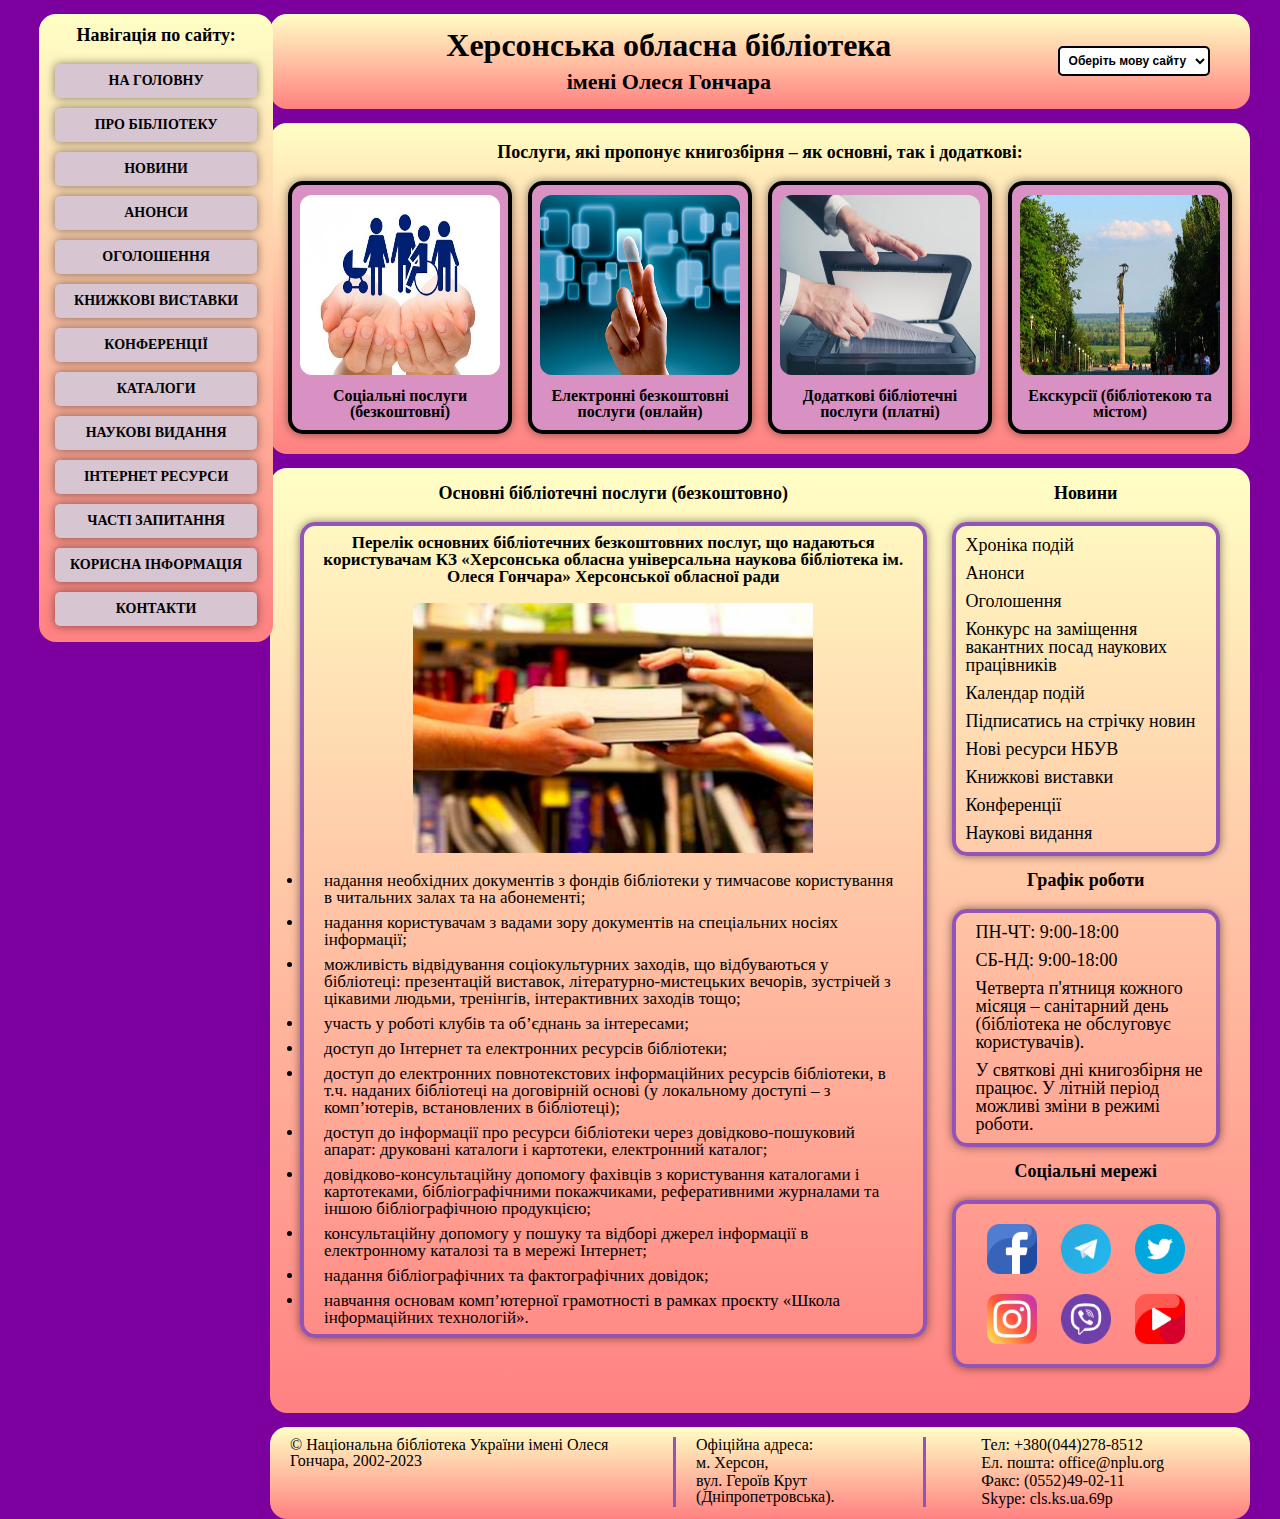
<file: basic_library_services_uk.html>
<!DOCTYPE html>
<html lang="uk">
<head>
    <meta charset="UTF-8">
    <meta http-equiv="X-UA-Compatible" content="IE=edge">
    <meta name="viewport" content="width=device-width, initial-scale=1.0">
    <title>Library</title>
    <link rel="stylesheet" href="styles/reset.css">
    <link rel="stylesheet" href="styles/to_readers/to_readers.css">
    <link rel="icon" href="images/favicon/favicon.ico">
    <script src="scripts/languageSelect.js"></script>
</head>
<body>
    <div class="main-container">
        <div class="main-navigation-container">
            <h2>Навігація по сайту:</h2>
            <div class="website-navigation-text">
                <p><a href="index.html">НА ГОЛОВНУ</a></p>
                <p><a href="about_the_library_uk.html">ПРО БІБЛІОТЕКУ</a></p>
                <p><a href="#news">НОВИНИ</a></p>
                <p><a href="http://www.nbuv.gov.ua/node/4445">АНОНСИ</a></p>
                <p><a href="http://www.nbuv.gov.ua/node/4445">ОГОЛОШЕННЯ</a></p>
                <p><a href="http://www.nbuv.gov.ua/node/4445">КНИЖКОВІ ВИСТАВКИ</a></p>
                <p><a href="http://www.nbuv.gov.ua/node/4445">КОНФЕРЕНЦІЇ</a></p>
                <p><a href="http://www.nbuv.gov.ua/node/4445">КАТАЛОГИ</a></p>
                <p><a href="http://www.nbuv.gov.ua/node/4445">НАУКОВІ ВИДАННЯ</a></p>
                <p><a href="http://www.nbuv.gov.ua/node/4445">ІНТЕРНЕТ РЕСУРСИ</a></p>
                <p><a href="http://www.nbuv.gov.ua/node/4445">ЧАСТІ ЗАПИТАННЯ</a></p>
                <p><a href="http://www.nbuv.gov.ua/node/4445">КОРИСНА ІНФОРМАЦІЯ</a></p>
                <p><a href="#contacts">КОНТАКТИ</a></p>
            </div>
        </div>
        <div>
            <div class="container">
                <div class="header">
                    <div class="title_block">
                        <h1>Херсонська обласна бібліотека</h1>
                        <h3>імені Олеся Гончара</h3>
                    </div>
                    <div class="translate">
                        <select id="languageSelect">
                            <option>Оберіть мову сайту</option>
                            <option value="uk">Ukrainian</option>
                            <option value="en">English</option>
                        </select>
                    </div>
                </div>
            </div>
            <div class="services-container">
                <h3>Послуги, які пропонує книгозбірня – як основні, так і додаткові:</h3>
                <div class="servise">
                    <div class="social-services">
                        <a href="social_services.html"><img src="images/Basic_library_services/2.jpg" alt="social-services"><p>Соціальні послуги (безкоштовні)</p></a>
                    </div>
                    <div class="free-electronic-services">
                        <a href="free-electronic-services.html"><img src="images/Basic_library_services/3.png" alt="electronic-services"><p>Електронні безкоштовні послуги (онлайн)</p></a>
                    </div>
                    <div class="additional-library-services">
                        <a href="additional_library_services.html"><img src="images/Basic_library_services/4.jpg" alt="additional-library-services"><p>Додаткові бібліотечні послуги (платні)</p></a>
                    </div>
                    <div class="excursions">
                        <a href="excursions.html"><img src="images/Basic_library_services/5.jpg" alt="excursions"><p>Екскурсії (бібліотекою та містом)</p></a>
                    </div>
                </div>
            </div>
            <div class="container">
                <div class="main-site-container">
                    <div class="main-content">
                        <h3>Основні бібліотечні послуги (безкоштовно)</h3>
                        <div class="advertisement">
                            <h4>Перелік основних бібліотечних безкоштовних послуг, що надаються користувачам КЗ «Херсонська обласна універсальна наукова бібліотека ім. Олеся Гончара» Херсонської обласної ради</h4>
                            <img src="images/Basic_library_services/1.jpg" alt="Basic_library_services">
                            <li>надання необхідних документів з фондів бібліотеки у тимчасове користування в читальних залах та на абонементі;</li>
                            <li>надання користувачам з вадами зору документів на спеціальних носіях інформації;</li>
                            <li>можливість відвідування соціокультурних заходів, що відбуваються у бібліотеці: презентацій виставок, літературно-мистецьких вечорів, зустрічей з цікавими людьми, тренінгів, інтерактивних заходів тощо;</li>
                            <li>участь у роботі клубів та об’єднань за інтересами;</li>
                            <li>доступ до Інтернет та електронних ресурсів бібліотеки;</li>
                            <li>доступ до електронних повнотекстових інформаційних ресурсів бібліотеки, в т.ч. наданих бібліотеці на договірній основі (у локальному доступі – з комп’ютерів, встановлених в бібліотеці);</li>
                            <li>доступ до інформації про ресурси бібліотеки через довідково-пошуковий апарат: друковані каталоги і картотеки, електронний каталог;</li>
                            <li>довідково-консультаційну допомогу фахівців з користування каталогами і картотеками, бібліографічними покажчиками, реферативними журналами та іншою бібліографічною продукцією;</li>
                            <li>консультаційну допомогу у пошуку та відборі джерел інформації в електронному каталозі та в мережі Інтернет;</li>
                            <li>надання бібліографічних та фактографічних довідок;</li>
                            <li>навчання основам комп’ютерної грамотності в рамках проєкту «Школа інформаційних технологій».</li>
                        </div>
                    </div>
                    <div id="news" class="saidbar">
                        <h3>Новини</h3>
                        <div class="news-content">
                            <ul><li>Хроніка подій</li></ul>
                            <ul><li>Анонси</li></ul>
                            <ul><li>Оголошення</li></ul>
                            <ul><li>Конкурс на заміщення вакантних посад наукових працівників</li></ul>
                            <ul><li>Календар подій</li></ul>
                            <ul><li>Підписатись на стрічку новин</li></ul>
                            <ul><li>Нові ресурси НБУВ</li></ul>
                            <ul><li>Книжкові виставки</li></ul>
                            <ul><li>Конференції</li></ul>
                            <ul><li>Наукові видання</li></ul>
                        </div>
                        <h3>Графік роботи</h3>
                        <div class="work-schedule">
                            <p>ПН-ЧТ: 9:00-18:00</p>
                            <p>СБ-НД: 9:00-18:00</p>
                            <p>Четверта п'ятниця кожного місяця – санітарний день (бібліотека не обслуговує користувачів).</p>
                            <p>У святкові дні книгозбірня не працює. У літній період можливі зміни в режимі роботи.</p>
                        </div>
                        <h3>Соціальні мережі</h3>
                        <div class="social_networks">
                            <div>
                                <a href=""><img src="images/social_networks/free-icon-facebook.png" alt="facebook"></a>
                                <a href=""><img src="images/social_networks/free-icon-telegram.png" alt="telegram"></a>
                                <a href=""><img src="images/social_networks/free-icon-twitter.png" alt="twitter"></a>
                            </div>
                            <div>
                                <a href=""><img src="images/social_networks/free-icon-instagram.png" alt="instagram"></a>
                                <a href=""><img src="images/social_networks/free-icon-viber.png" alt="viber"></a>
                                <a href=""><img src="images/social_networks/free-icon-youtube.png" alt="youtube"></a>
                            </div>
                        </div>
                    </div>
                </div>
            </div>
            <div class="container">
                <div class="site-footer">
                    <div class="official-name">
                        <p>© Національна бібліотека України імені Олеся Гончара, 2002-2023</p>
                    </div>
                    <div id="contacts" class="official-address">
                        <p>Офіційна адреса:</p>
                        <p>м. Херсон,</p>
                        <p><a href="https://www.google.com/maps/place/ул.+Героев+Крут,+Херсон,+Херсонская+область,+73000/@46.6458817,32.6407039,17z/data=!3m1!4b1!4m6!3m5!1s0x40c4055583df1b2f:0x2c21aac9ba2af63a!8m2!3d46.6458817!4d32.6428926!16s%2Fg%2F11gbwszckg"> вул. Героїв Крут (Дніпропетровська).</a></p>
                    </div>
                    <div class="contacts-info">
                        <p>Тел:<a href="tel:+380(044)278-8512"> +380(044)278-8512</a></p>
                        <p>Ел. пошта:<a href="mailto:office@nplu.org"> office@nplu.org</a></p>
                        <p>Факс: <a href="fax:(0552)49-02-11"> (0552)49-02-11</a></p>
                        <p>Skype: <a href="skype:cls.ks.ua.69p"> cls.ks.ua.69p</a></p>
                    </div>
                </div>
            </div>
        </div>
    </div>
</body>
</html>
</file>
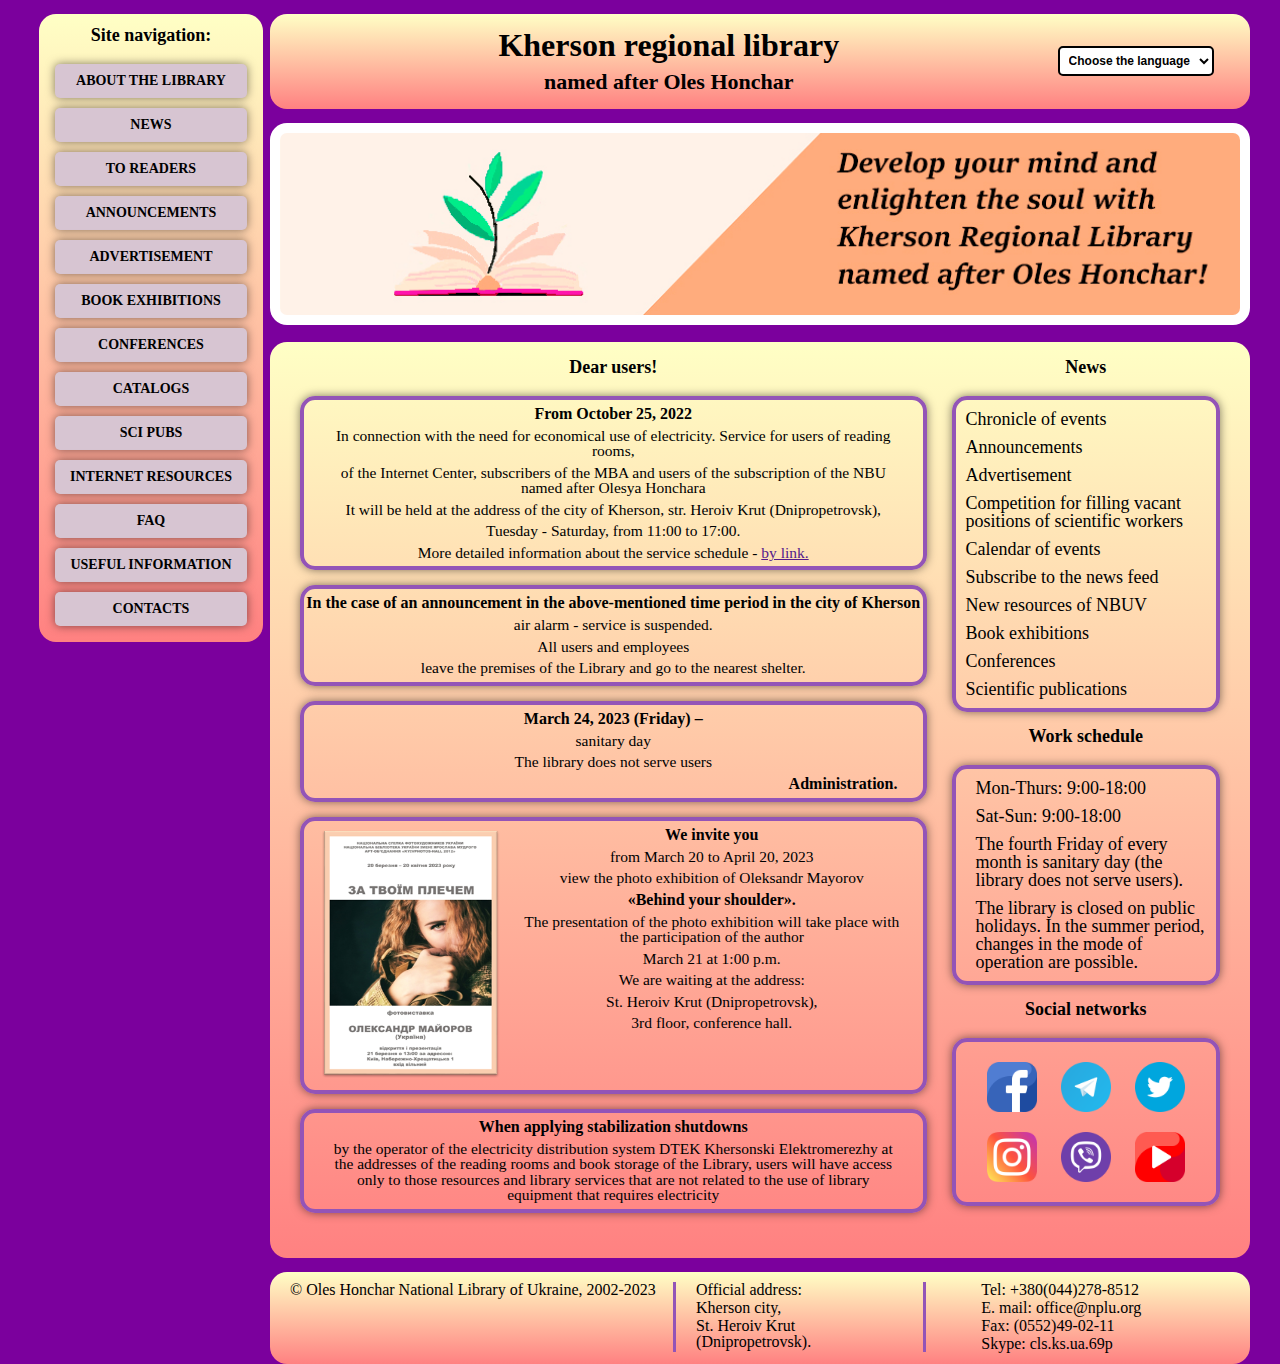
<file: en.html>
<!DOCTYPE html>
<html lang="en">
<head>
    <meta charset="UTF-8">
    <meta http-equiv="X-UA-Compatible" content="IE=edge">
    <meta name="viewport" content="width=device-width, initial-scale=1.0">
    <title>Library</title>
    <link rel="stylesheet" href="styles/reset.css">
    <link rel="stylesheet" href="styles/style/style.css">
    <link rel="icon" href="images/favicon/favicon.ico">
    <script src="scripts/languageSelect.js"></script>
</head>
<body>
    <div class="main-container">
        <div class="main-navigation-container">
            <h2>Site navigation:</h2>
            <div class="website-navigation-text">
                <p><a href="about_the_library_en.html">ABOUT THE LIBRARY</a></p>
                <p><a href="#news">NEWS</a></p>
                <p><a href="#main-contents">TO READERS</a></p>
                <p><a href="http://www.nbuv.gov.ua/node/4445">ANNOUNCEMENTS</a></p>
                <p><a href="http://www.nbuv.gov.ua/node/4445">ADVERTISEMENT</a></p>
                <p><a href="http://www.nbuv.gov.ua/node/4445">BOOK EXHIBITIONS</a></p>
                <p><a href="http://www.nbuv.gov.ua/node/4445">CONFERENCES</a></p>
                <p><a href="http://www.nbuv.gov.ua/node/4445">CATALOGS</a></p>
                <p><a href="http://www.nbuv.gov.ua/node/4445">SCI PUBS</a></p>
                <p><a href="http://www.nbuv.gov.ua/node/4445">INTERNET RESOURCES</a></p>
                <p><a href="http://www.nbuv.gov.ua/node/4445">FAQ</a></p>
                <p><a href="http://www.nbuv.gov.ua/node/4445">USEFUL INFORMATION</a></p>
                <p><a href="#contacts">CONTACTS</a></p>
            </div>
        </div>
        <div>
            <div class="container">
                <div class="header">
                    <div class="title_block">
                        <h1>Kherson regional library</h1>
                        <h3>named after Oles Honchar</h3>
                    </div>
                    <div class="translate">
                        <select id="languageSelect">
                            <option>Choose the language</option>
                            <option value="uk">Ukrainian</option>
                            <option value="en">English</option>
                        </select>
                    </div>
                </div>
            </div>
            <div class="container-logo">
                <img src="images/logo_for_home_page/logotype_en.jpg" alt="logo">
            </div>
            <div class="container">
                <div class="main-site-container">
                    <div id="main-contents" class="main-content">
                        <h3>Dear users!</h3>
                        <div class="advertisement">
                            <h4>From October 25, 2022 </h4>
                            <p>In connection with the need for economical use of electricity. Service for users of reading rooms,  </p>
                            <p>of the Internet Center, subscribers of the MBA and users of the subscription of the NBU named after Olesya Honchara</p>
                            <p>It will be held at the address of the city of Kherson, str. Heroiv Krut (Dnipropetrovsk),</p>
                            <p>Tuesday - Saturday, from 11:00 to 17:00.</p>
                            <p>More detailed information about the service schedule - <a href="">by link.</a></p>
                        </div>
                        <div class="advertisement2">
                            <h4>In the case of an announcement in the above-mentioned time period in the city of Kherson</h4>
                            <p>air alarm - service is suspended.</p>
                            <p>All users and employees</p>
                            <p>leave the premises of the Library and go to the nearest shelter.</p>
                        </div>
                        <div class="advertisement3">
                            <h4>March 24, 2023 (Friday) –</h4>
                            <p>sanitary day</p>
                            <p>The library does not serve users</p>
                            <h5>Administration.</h5>
                        </div>
                        <div class="advertisement4">
                            <div>
                                <img src="images/Exhibition_poster/za_tvoim_plechem.png" alt="za_tvoim_plechem.png">
                            </div>
                            <div>
                                <h4>We invite you</h4>
                                <p>from March 20 to April 20, 2023</p>
                                <p>view the photo exhibition of Oleksandr Mayorov</p>
                                <h4>«Behind your shoulder».</h4>
                                <p>The presentation of the photo exhibition will take place with the participation of the author</p>
                                <p>March 21 at 1:00 p.m.</p>
                                <p>We are waiting at the address:</p>
                                <p>St. Heroiv Krut (Dnipropetrovsk),</p>
                                <p>3rd floor, conference hall.</p>
                            </div>
                        </div>
                        <div class="advertisement5">
                            <h4>When applying stabilization shutdowns</h4>
                            <p>by the operator of the electricity distribution system DTEK Khersonski Elektromerezhy at the addresses of the reading rooms and book storage of the Library, users will have access only to those resources and library services that are not related to the use of library equipment that requires electricity</p>
                        </div>
                    </div>
                    <div id="news" class="saidbar">
                        <h3>News</h3>
                        <div class="news-content">
                            <ul><li>Chronicle of events</li></ul>
                            <ul><li>Announcements</li></ul>
                            <ul><li>Advertisement</li></ul>
                            <ul><li>Competition for filling vacant positions of scientific workers</li></ul>
                            <ul><li>Calendar of events</li></ul>
                            <ul><li>Subscribe to the news feed</li></ul>
                            <ul><li>New resources of NBUV</li></ul>
                            <ul><li>Book exhibitions</li></ul>
                            <ul><li>Conferences</li></ul>
                            <ul><li>Scientific publications</li></ul>
                        </div>
                        <h3>Work schedule</h3>
                        <div class="work-schedule">
                            <p>Mon-Thurs: 9:00-18:00</p>
                            <p>Sat-Sun: 9:00-18:00</p>
                            <p>The fourth Friday of every month is sanitary day (the library does not serve users).</p>
                            <p>The library is closed on public holidays. In the summer period, changes in the mode of operation are possible.</p>
                        </div>
                        <h3>Social networks</h3>
                        <div class="social_networks">
                            <div>
                                <a href=""><img src="images/social_networks/free-icon-facebook.png" alt="facebook"></a>
                                <a href=""><img src="images/social_networks/free-icon-telegram.png" alt="telegram"></a>
                                <a href=""><img src="images/social_networks/free-icon-twitter.png" alt="twitter"></a>
                            </div>
                            <div>
                                <a href=""><img src="images/social_networks/free-icon-instagram.png" alt="instagram"></a>
                                <a href=""><img src="images/social_networks/free-icon-viber.png" alt="viber"></a>
                                <a href=""><img src="images/social_networks/free-icon-youtube.png" alt="youtube"></a>
                            </div>
                        </div>
                    </div>
                </div>
            </div>
            <div class="container">
                <div class="site-footer">
                    <div class="official-name">
                        <p>© Oles Honchar National Library of Ukraine, 2002-2023</p>
                    </div>
                    <div id="contacts" class="official-address">
                        <p>Official address:</p>
                        <p>Kherson city,</p>
                        <p><a href="https://www.google.com/maps/place/ул.+Героев+Крут,+Херсон,+Херсонская+область,+73000/@46.6458817,32.6407039,17z/data=!3m1!4b1!4m6!3m5!1s0x40c4055583df1b2f:0x2c21aac9ba2af63a!8m2!3d46.6458817!4d32.6428926!16s%2Fg%2F11gbwszckg"> St. Heroiv Krut (Dnipropetrovsk).</a></p>
                    </div>
                    <div class="contacts-info">
                        <p>Tel:<a href="tel:+380(044)278-8512"> +380(044)278-8512</a></p>
                        <p>E. mail:<a href="mailto:office@nplu.org"> office@nplu.org</a></p>
                        <p>Fax: <a href="fax:(0552)49-02-11"> (0552)49-02-11</a></p>
                        <p>Skype: <a href="skype:cls.ks.ua.69p"> cls.ks.ua.69p</a></p>
                    </div>
                </div>
            </div>
        </div>
    </div>
</body>
</html>
</file>
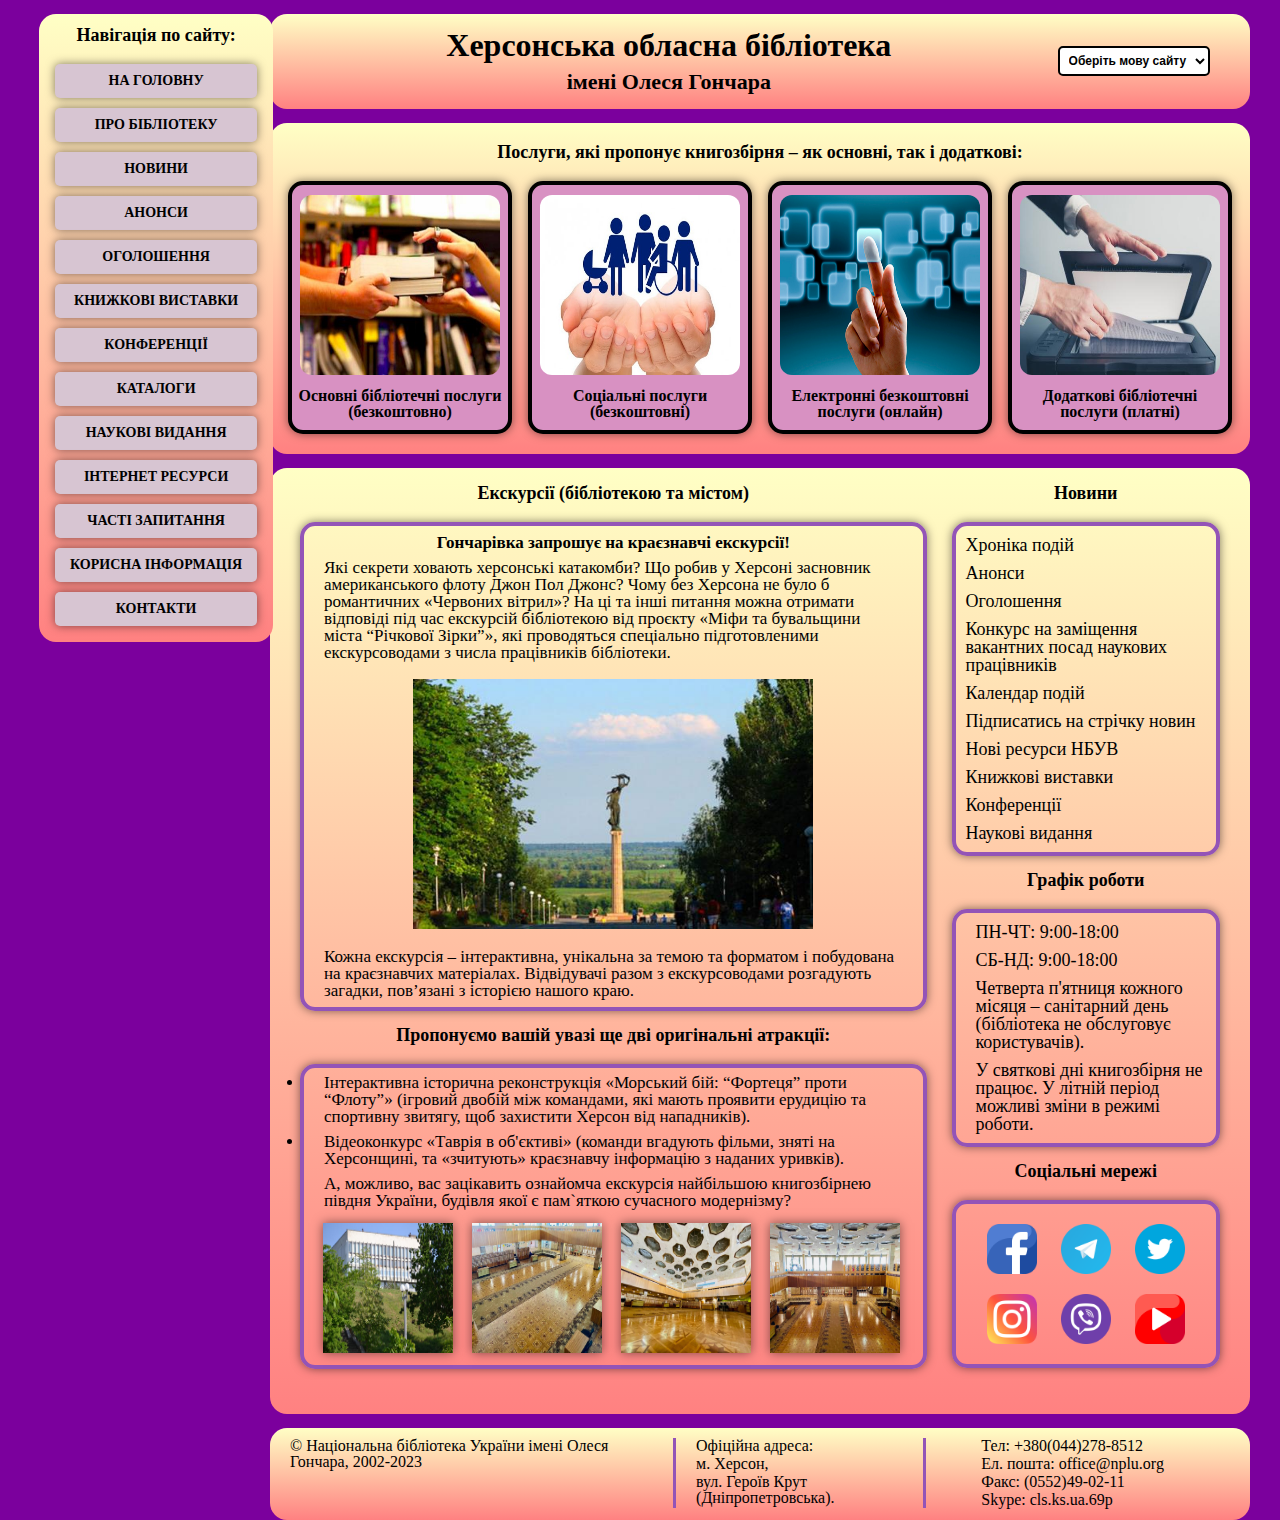
<file: excursions.html>
<!DOCTYPE html>
<html lang="uk">
<head>
    <meta charset="UTF-8">
    <meta http-equiv="X-UA-Compatible" content="IE=edge">
    <meta name="viewport" content="width=device-width, initial-scale=1.0">
    <title>Library</title>
    <link rel="stylesheet" href="styles/reset.css">
    <link rel="stylesheet" href="styles/to_readers/to_readers.css">
    <link rel="icon" href="images/favicon/favicon.ico">
    <script src="scripts/languageSelect.js"></script>
</head>
<body>
    <div class="main-container">
        <div class="main-navigation-container">
            <h2>Навігація по сайту:</h2>
            <div class="website-navigation-text">
                <p><a href="index.html">НА ГОЛОВНУ</a></p>
                <p><a href="about_the_library_uk.html">ПРО БІБЛІОТЕКУ</a></p>
                <p><a href="#news">НОВИНИ</a></p>
                <p><a href="http://www.nbuv.gov.ua/node/4445">АНОНСИ</a></p>
                <p><a href="http://www.nbuv.gov.ua/node/4445">ОГОЛОШЕННЯ</a></p>
                <p><a href="http://www.nbuv.gov.ua/node/4445">КНИЖКОВІ ВИСТАВКИ</a></p>
                <p><a href="http://www.nbuv.gov.ua/node/4445">КОНФЕРЕНЦІЇ</a></p>
                <p><a href="http://www.nbuv.gov.ua/node/4445">КАТАЛОГИ</a></p>
                <p><a href="http://www.nbuv.gov.ua/node/4445">НАУКОВІ ВИДАННЯ</a></p>
                <p><a href="http://www.nbuv.gov.ua/node/4445">ІНТЕРНЕТ РЕСУРСИ</a></p>
                <p><a href="http://www.nbuv.gov.ua/node/4445">ЧАСТІ ЗАПИТАННЯ</a></p>
                <p><a href="http://www.nbuv.gov.ua/node/4445">КОРИСНА ІНФОРМАЦІЯ</a></p>
                <p><a href="#contacts">КОНТАКТИ</a></p>
            </div>
        </div>
        <div>
            <div class="container">
                <div class="header">
                    <div class="title_block">
                        <h1>Херсонська обласна бібліотека</h1>
                        <h3>імені Олеся Гончара</h3>
                    </div>
                    <div class="translate">
                        <select id="languageSelect">
                            <option>Оберіть мову сайту</option>
                            <option value="uk">Ukrainian</option>
                            <option value="en">English</option>
                        </select>
                    </div>
                </div>
            </div>
            <div class="services-container">
                <h3>Послуги, які пропонує книгозбірня – як основні, так і додаткові:</h3>
                <div class="servise">
                    <div class="basic-library-services">
                        <a href="basic_library_services_uk.html"><img src="images/Basic_library_services/1.jpg" alt="basic-library-services"><p>Основні бібліотечні послуги (безкоштовно)</p></a>
                    </div>
                    <div class="free-electronic-services">
                        <a href="social_services.html"><img src="images/Basic_library_services/2.jpg" alt="social-services"><p>Соціальні послуги (безкоштовні)</p></a>
                    </div>
                    <div class="additional-library-services">
                        <a href="free-electronic-services.html"><img src="images/Basic_library_services/3.png" alt="electronic-services"><p>Електронні безкоштовні послуги (онлайн)</p></a>
                    </div>
                    <div class="excursions">
                        <a href="additional_library_services.html"><img src="images/Basic_library_services/4.jpg" alt="additional-library-services"><p>Додаткові бібліотечні послуги (платні)</p></a>
                    </div>
                </div>
            </div>
            <div class="container">
                <div class="main-site-container">
                    <div class="main-content">
                        <h3>Екскурсії (бібліотекою та містом)</h3>
                        <div class="advertisement">
                            <h4>Гончарівка запрошує на краєзнавчі екскурсії!</h4>
                            <p>Які секрети ховають херсонські катакомби? Що робив у Херсоні засновник американського флоту Джон Пол Джонс? Чому без Херсона не було б романтичних «Червоних вітрил»? На ці та інші питання можна отримати відповіді під час екскурсій бібліотекою від проєкту «Міфи та бувальщини міста “Річкової Зірки”», які проводяться спеціально підготовленими екскурсоводами з числа працівників бібліотеки.</p>
                            <img src="images/Basic_library_services/5.jpg" alt="excursions">
                            <p>Кожна екскурсія – інтерактивна, унікальна за темою та форматом і побудована на краєзнавчих матеріалах. Відвідувачі разом з екскурсоводами розгадують загадки, пов’язані з історією нашого краю.</p>
                        </div>
                        <h3>Пропонуємо вашій увазі ще дві оригінальні атракції:</h3>
                        <div class="advertisement2">
                            <li>Інтерактивна історична реконструкція «Морський бій: “Фортеця” проти “Флоту”» (ігровий двобій між командами, які мають проявити ерудицію та спортивну звитягу, щоб захистити Херсон від нападників).</li>
                            <li>Відеоконкурс «Таврія в об'єктиві» (команди вгадують фільми, зняті на Херсонщині, та «зчитують» краєзнавчу інформацію з наданих уривків).</li>
                            <p>А, можливо, вас зацікавить ознайомча екскурсія найбільшою книгозбірнею півдня України, будівля якої є пам`яткою сучасного модернізму?</p>
                            <div class="advertisement2-images">
                                <img src="images/tour_of_the_largest_book_collection_day_of_Ukraine/1.jpg" alt="images">
                                <img src="images/tour_of_the_largest_book_collection_day_of_Ukraine/2.jpg" alt="images">
                                <img src="images/tour_of_the_largest_book_collection_day_of_Ukraine/3.jpg" alt="images">
                                <img src="images/tour_of_the_largest_book_collection_day_of_Ukraine/4.jpg" alt="images">
                            </div>
                        </div>
                    </div>
                    <div id="news" class="saidbar">
                        <h3>Новини</h3>
                        <div class="news-content">
                            <ul><li>Хроніка подій</li></ul>
                            <ul><li>Анонси</li></ul>
                            <ul><li>Оголошення</li></ul>
                            <ul><li>Конкурс на заміщення вакантних посад наукових працівників</li></ul>
                            <ul><li>Календар подій</li></ul>
                            <ul><li>Підписатись на стрічку новин</li></ul>
                            <ul><li>Нові ресурси НБУВ</li></ul>
                            <ul><li>Книжкові виставки</li></ul>
                            <ul><li>Конференції</li></ul>
                            <ul><li>Наукові видання</li></ul>
                        </div>
                        <h3>Графік роботи</h3>
                        <div class="work-schedule">
                            <p>ПН-ЧТ: 9:00-18:00</p>
                            <p>СБ-НД: 9:00-18:00</p>
                            <p>Четверта п'ятниця кожного місяця – санітарний день (бібліотека не обслуговує користувачів).</p>
                            <p>У святкові дні книгозбірня не працює. У літній період можливі зміни в режимі роботи.</p>
                        </div>
                        <h3>Соціальні мережі</h3>
                        <div class="social_networks">
                            <div>
                                <a href=""><img src="images/social_networks/free-icon-facebook.png" alt="facebook"></a>
                                <a href=""><img src="images/social_networks/free-icon-telegram.png" alt="telegram"></a>
                                <a href=""><img src="images/social_networks/free-icon-twitter.png" alt="twitter"></a>
                            </div>
                            <div>
                                <a href=""><img src="images/social_networks/free-icon-instagram.png" alt="instagram"></a>
                                <a href=""><img src="images/social_networks/free-icon-viber.png" alt="viber"></a>
                                <a href=""><img src="images/social_networks/free-icon-youtube.png" alt="youtube"></a>
                            </div>
                        </div>
                    </div>
                </div>
            </div>
            <div class="container">
                <div class="site-footer">
                    <div class="official-name">
                        <p>© Національна бібліотека України імені Олеся Гончара, 2002-2023</p>
                    </div>
                    <div id="contacts" class="official-address">
                        <p>Офіційна адреса:</p>
                        <p>м. Херсон,</p>
                        <p><a href="https://www.google.com/maps/place/ул.+Героев+Крут,+Херсон,+Херсонская+область,+73000/@46.6458817,32.6407039,17z/data=!3m1!4b1!4m6!3m5!1s0x40c4055583df1b2f:0x2c21aac9ba2af63a!8m2!3d46.6458817!4d32.6428926!16s%2Fg%2F11gbwszckg"> вул. Героїв Крут (Дніпропетровська).</a></p>
                    </div>
                    <div class="contacts-info">
                        <p>Тел:<a href="tel:+380(044)278-8512"> +380(044)278-8512</a></p>
                        <p>Ел. пошта:<a href="mailto:office@nplu.org"> office@nplu.org</a></p>
                        <p>Факс: <a href="fax:(0552)49-02-11"> (0552)49-02-11</a></p>
                        <p>Skype: <a href="skype:cls.ks.ua.69p"> cls.ks.ua.69p</a></p>
                    </div>
                </div>
            </div>
        </div>
    </div>
</body>
</html>
</file>
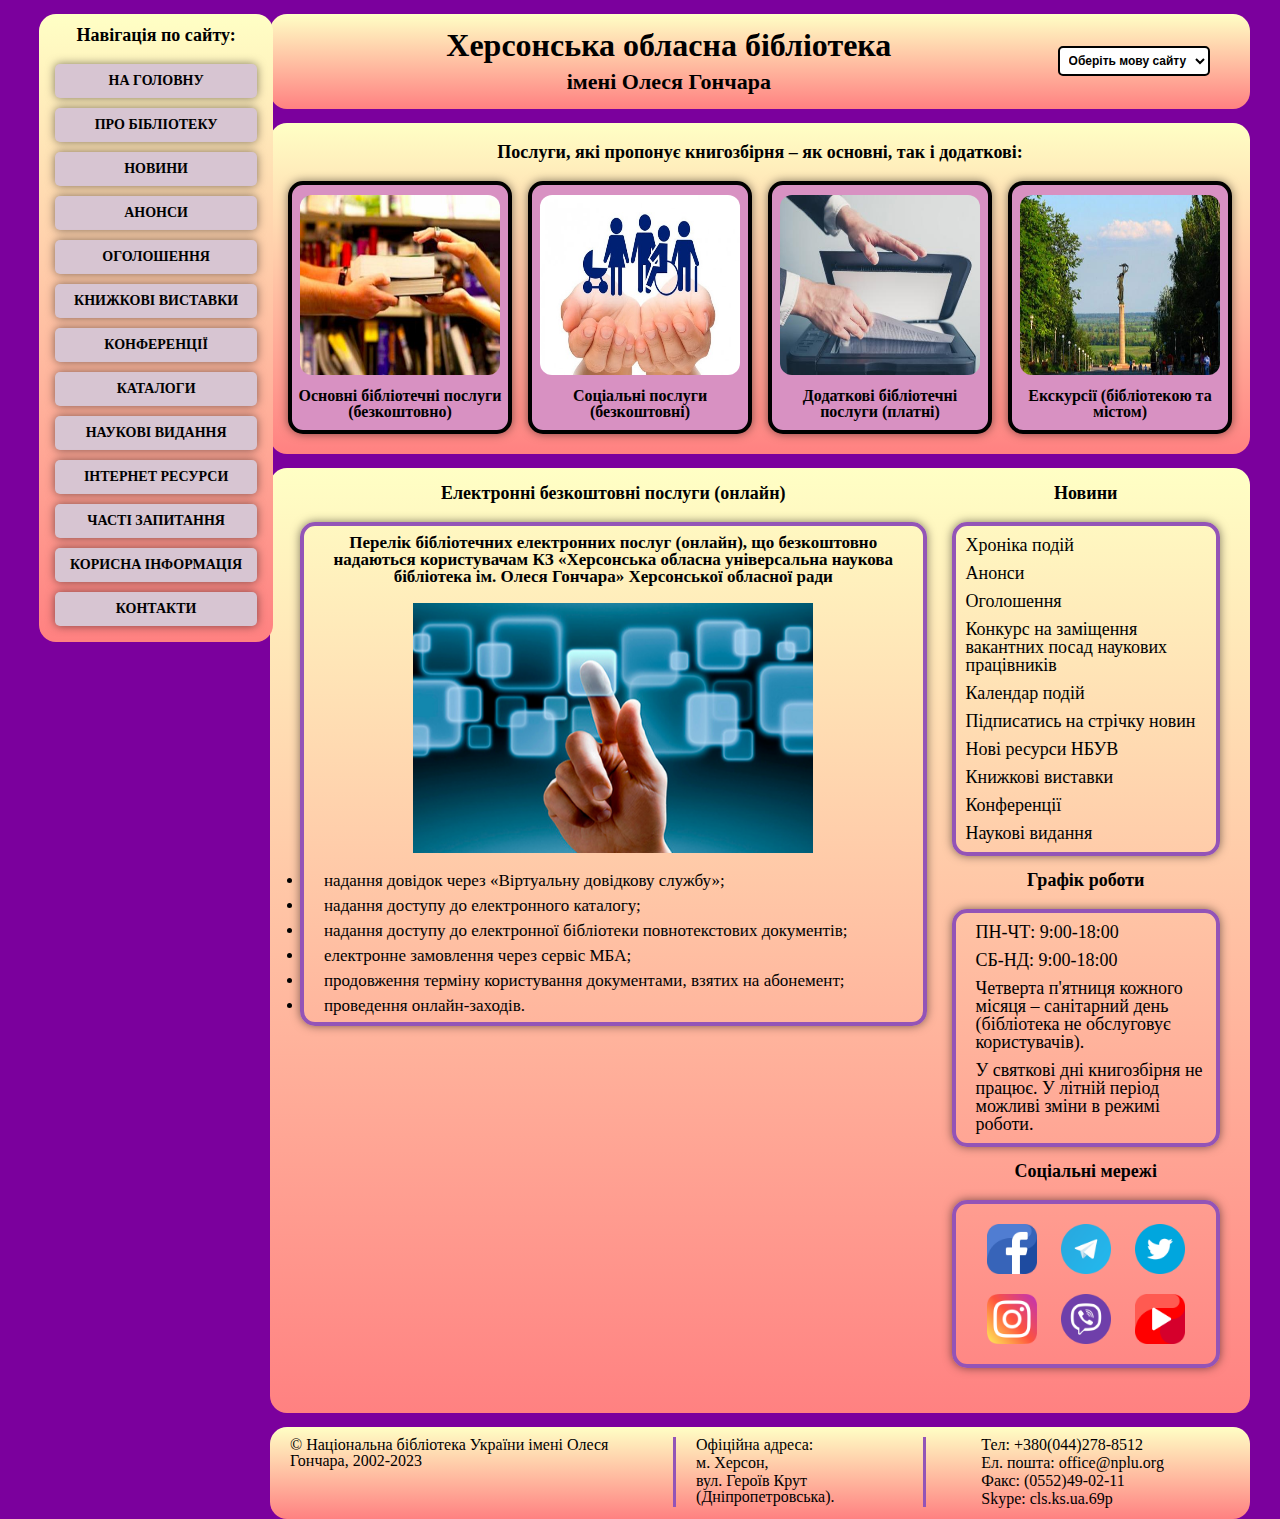
<file: free-electronic-services.html>
<!DOCTYPE html>
<html lang="uk">
<head>
    <meta charset="UTF-8">
    <meta http-equiv="X-UA-Compatible" content="IE=edge">
    <meta name="viewport" content="width=device-width, initial-scale=1.0">
    <title>Library</title>
    <link rel="stylesheet" href="styles/reset.css">
    <link rel="stylesheet" href="styles/to_readers/to_readers.css">
    <link rel="icon" href="images/favicon/favicon.ico">
    <script src="scripts/languageSelect.js"></script>
</head>
<body>
    <div class="main-container">
        <div class="main-navigation-container">
            <h2>Навігація по сайту:</h2>
            <div class="website-navigation-text">
                <p><a href="index.html">НА ГОЛОВНУ</a></p>
                <p><a href="about_the_library_uk.html">ПРО БІБЛІОТЕКУ</a></p>
                <p><a href="#news">НОВИНИ</a></p>
                <p><a href="http://www.nbuv.gov.ua/node/4445">АНОНСИ</a></p>
                <p><a href="http://www.nbuv.gov.ua/node/4445">ОГОЛОШЕННЯ</a></p>
                <p><a href="http://www.nbuv.gov.ua/node/4445">КНИЖКОВІ ВИСТАВКИ</a></p>
                <p><a href="http://www.nbuv.gov.ua/node/4445">КОНФЕРЕНЦІЇ</a></p>
                <p><a href="http://www.nbuv.gov.ua/node/4445">КАТАЛОГИ</a></p>
                <p><a href="http://www.nbuv.gov.ua/node/4445">НАУКОВІ ВИДАННЯ</a></p>
                <p><a href="http://www.nbuv.gov.ua/node/4445">ІНТЕРНЕТ РЕСУРСИ</a></p>
                <p><a href="http://www.nbuv.gov.ua/node/4445">ЧАСТІ ЗАПИТАННЯ</a></p>
                <p><a href="http://www.nbuv.gov.ua/node/4445">КОРИСНА ІНФОРМАЦІЯ</a></p>
                <p><a href="#contacts">КОНТАКТИ</a></p>
            </div>
        </div>
        <div>
            <div class="container">
                <div class="header">
                    <div class="title_block">
                        <h1>Херсонська обласна бібліотека</h1>
                        <h3>імені Олеся Гончара</h3>
                    </div>
                    <div class="translate">
                        <select id="languageSelect">
                            <option>Оберіть мову сайту</option>
                            <option value="uk">Ukrainian</option>
                            <option value="en">English</option>
                        </select>
                    </div>
                </div>
            </div>
            <div class="services-container">
                <h3>Послуги, які пропонує книгозбірня – як основні, так і додаткові:</h3>
                <div class="servise">
                    <div class="basic-library-services">
                        <a href="basic_library_services_uk.html"><img src="images/Basic_library_services/1.jpg" alt="basic-library-services"><p>Основні бібліотечні послуги (безкоштовно)</p></a>
                    </div>
                    <div class="free-electronic-services">
                        <a href="social_services.html"><img src="images/Basic_library_services/2.jpg" alt="social-services"><p>Соціальні послуги (безкоштовні)</p></a>
                    </div>
                    <div class="additional-library-services">
                        <a href="additional_library_services.html"><img src="images/Basic_library_services/4.jpg" alt="additional-library-services"><p>Додаткові бібліотечні послуги (платні)</p></a>
                    </div>
                    <div class="excursions">
                        <a href="excursions.html"><img src="images/Basic_library_services/5.jpg" alt="excursions"><p>Екскурсії (бібліотекою та містом)</p></a>
                    </div>
                </div>
            </div>
            <div class="container">
                <div class="main-site-container">
                    <div class="main-content">
                        <h3>Електронні безкоштовні послуги (онлайн)</h3>
                        <div class="advertisement">
                            <h4>Перелік бібліотечних електронних послуг (онлайн), що безкоштовно надаються користувачам КЗ «Херсонська обласна універсальна наукова бібліотека ім. Олеся Гончара» Херсонської обласної ради</h4>
                            <img src="images/Basic_library_services/3.png" alt="social-services">
                           <li>надання довідок через «Віртуальну довідкову службу»;</li>
                           <li>надання доступу до електронного каталогу;</li>
                           <li>надання доступу до електронної бібліотеки повнотекстових документів;</li>
                           <li>електронне замовлення через сервіс МБА;</li>
                           <li>продовження терміну користування документами, взятих на абонемент;</li>
                           <li>проведення онлайн-заходів.</li>
                        </div>
                    </div>
                    <div id="news" class="saidbar">
                        <h3>Новини</h3>
                        <div class="news-content">
                            <ul><li>Хроніка подій</li></ul>
                            <ul><li>Анонси</li></ul>
                            <ul><li>Оголошення</li></ul>
                            <ul><li>Конкурс на заміщення вакантних посад наукових працівників</li></ul>
                            <ul><li>Календар подій</li></ul>
                            <ul><li>Підписатись на стрічку новин</li></ul>
                            <ul><li>Нові ресурси НБУВ</li></ul>
                            <ul><li>Книжкові виставки</li></ul>
                            <ul><li>Конференції</li></ul>
                            <ul><li>Наукові видання</li></ul>
                        </div>
                        <h3>Графік роботи</h3>
                        <div class="work-schedule">
                            <p>ПН-ЧТ: 9:00-18:00</p>
                            <p>СБ-НД: 9:00-18:00</p>
                            <p>Четверта п'ятниця кожного місяця – санітарний день (бібліотека не обслуговує користувачів).</p>
                            <p>У святкові дні книгозбірня не працює. У літній період можливі зміни в режимі роботи.</p>
                        </div>
                        <h3>Соціальні мережі</h3>
                        <div class="social_networks">
                            <div>
                                <a href=""><img src="images/social_networks/free-icon-facebook.png" alt="facebook"></a>
                                <a href=""><img src="images/social_networks/free-icon-telegram.png" alt="telegram"></a>
                                <a href=""><img src="images/social_networks/free-icon-twitter.png" alt="twitter"></a>
                            </div>
                            <div>
                                <a href=""><img src="images/social_networks/free-icon-instagram.png" alt="instagram"></a>
                                <a href=""><img src="images/social_networks/free-icon-viber.png" alt="viber"></a>
                                <a href=""><img src="images/social_networks/free-icon-youtube.png" alt="youtube"></a>
                            </div>
                        </div>
                    </div>
                </div>
            </div>
            <div class="container">
                <div class="site-footer">
                    <div class="official-name">
                        <p>© Національна бібліотека України імені Олеся Гончара, 2002-2023</p>
                    </div>
                    <div id="contacts" class="official-address">
                        <p>Офіційна адреса:</p>
                        <p>м. Херсон,</p>
                        <p><a href="https://www.google.com/maps/place/ул.+Героев+Крут,+Херсон,+Херсонская+область,+73000/@46.6458817,32.6407039,17z/data=!3m1!4b1!4m6!3m5!1s0x40c4055583df1b2f:0x2c21aac9ba2af63a!8m2!3d46.6458817!4d32.6428926!16s%2Fg%2F11gbwszckg"> вул. Героїв Крут (Дніпропетровська).</a></p>
                    </div>
                    <div class="contacts-info">
                        <p>Тел:<a href="tel:+380(044)278-8512"> +380(044)278-8512</a></p>
                        <p>Ел. пошта:<a href="mailto:office@nplu.org"> office@nplu.org</a></p>
                        <p>Факс: <a href="fax:(0552)49-02-11"> (0552)49-02-11</a></p>
                        <p>Skype: <a href="skype:cls.ks.ua.69p"> cls.ks.ua.69p</a></p>
                    </div>
                </div>
            </div>
        </div>
    </div>
</body>
</html>
</file>
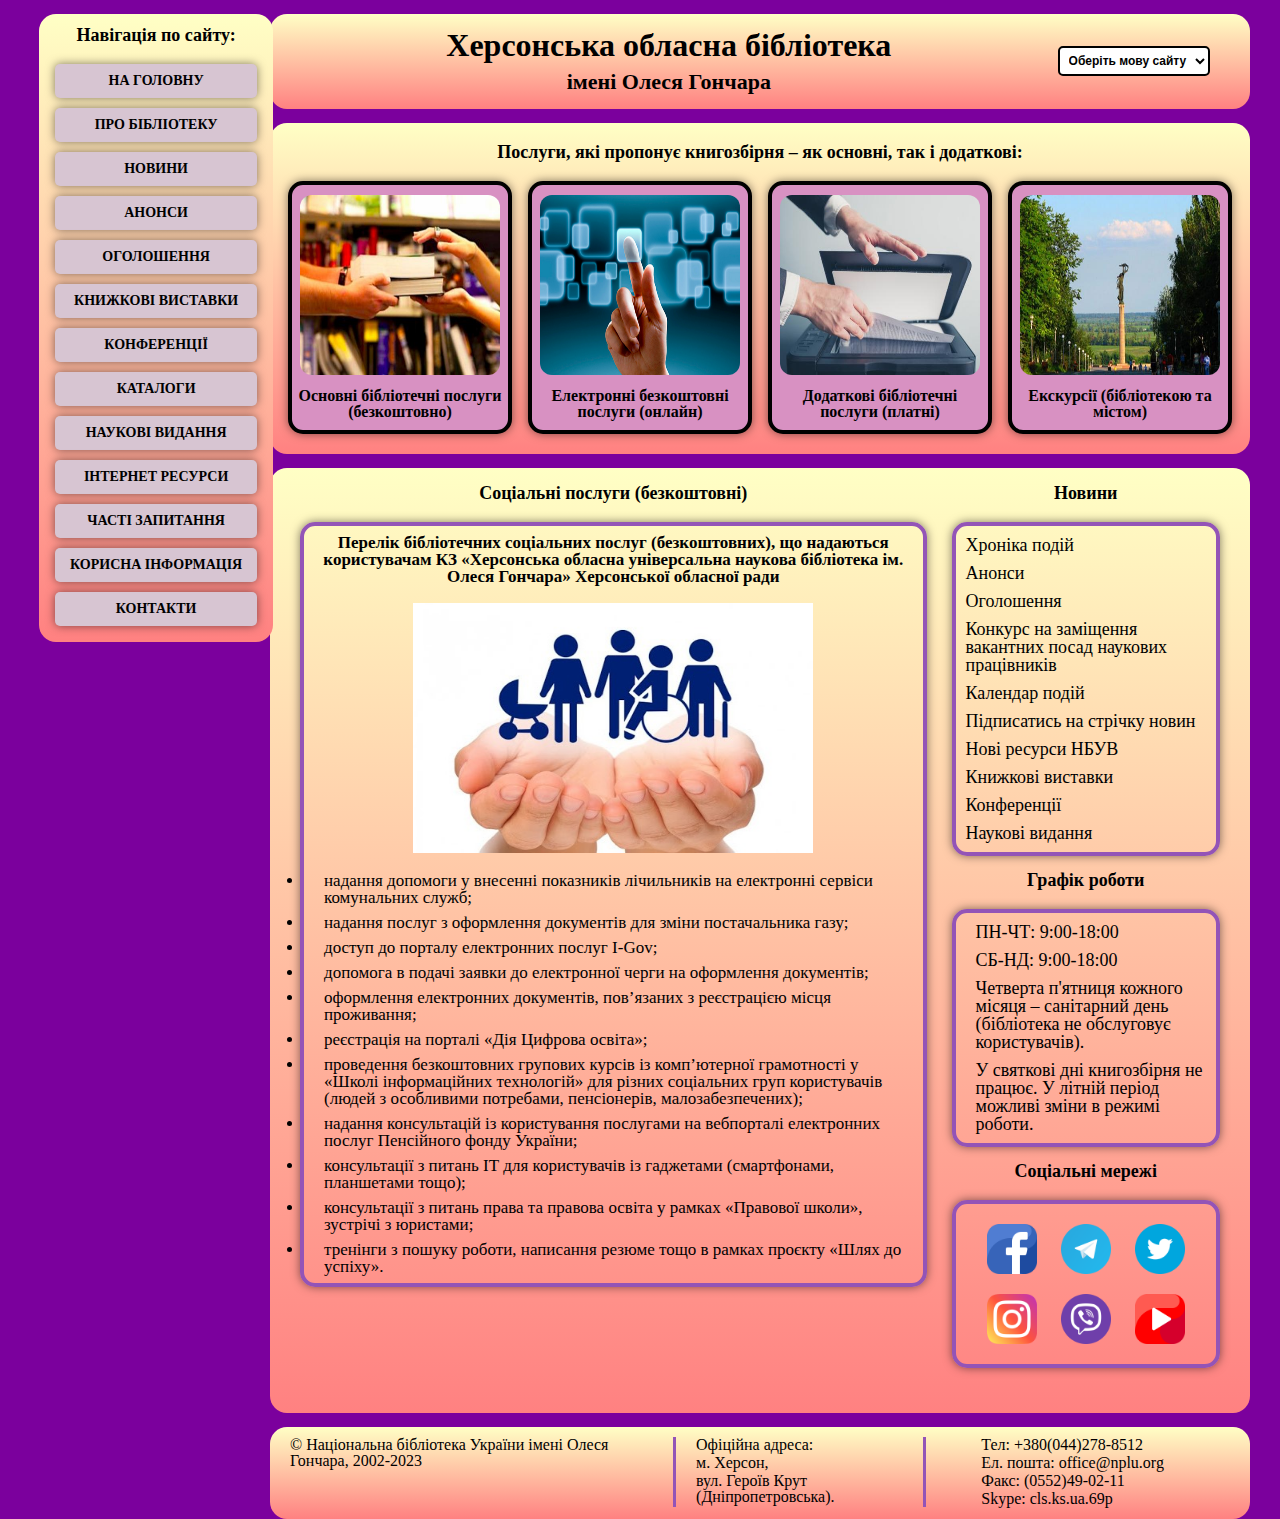
<file: social_services.html>
<!DOCTYPE html>
<html lang="uk">
<head>
    <meta charset="UTF-8">
    <meta http-equiv="X-UA-Compatible" content="IE=edge">
    <meta name="viewport" content="width=device-width, initial-scale=1.0">
    <title>Library</title>
    <link rel="stylesheet" href="styles/reset.css">
    <link rel="stylesheet" href="styles/to_readers/to_readers.css">
    <link rel="icon" href="images/favicon/favicon.ico">
    <script src="scripts/languageSelect.js"></script>
</head>
<body>
    <div class="main-container">
        <div class="main-navigation-container">
            <h2>Навігація по сайту:</h2>
            <div class="website-navigation-text">
                <p><a href="index.html">НА ГОЛОВНУ</a></p>
                <p><a href="about_the_library_uk.html">ПРО БІБЛІОТЕКУ</a></p>
                <p><a href="#news">НОВИНИ</a></p>
                <p><a href="http://www.nbuv.gov.ua/node/4445">АНОНСИ</a></p>
                <p><a href="http://www.nbuv.gov.ua/node/4445">ОГОЛОШЕННЯ</a></p>
                <p><a href="http://www.nbuv.gov.ua/node/4445">КНИЖКОВІ ВИСТАВКИ</a></p>
                <p><a href="http://www.nbuv.gov.ua/node/4445">КОНФЕРЕНЦІЇ</a></p>
                <p><a href="http://www.nbuv.gov.ua/node/4445">КАТАЛОГИ</a></p>
                <p><a href="http://www.nbuv.gov.ua/node/4445">НАУКОВІ ВИДАННЯ</a></p>
                <p><a href="http://www.nbuv.gov.ua/node/4445">ІНТЕРНЕТ РЕСУРСИ</a></p>
                <p><a href="http://www.nbuv.gov.ua/node/4445">ЧАСТІ ЗАПИТАННЯ</a></p>
                <p><a href="http://www.nbuv.gov.ua/node/4445">КОРИСНА ІНФОРМАЦІЯ</a></p>
                <p><a href="#contacts">КОНТАКТИ</a></p>
            </div>
        </div>
        <div>
            <div class="container">
                <div class="header">
                    <div class="title_block">
                        <h1>Херсонська обласна бібліотека</h1>
                        <h3>імені Олеся Гончара</h3>
                    </div>
                    <div class="translate">
                        <select id="languageSelect">
                            <option>Оберіть мову сайту</option>
                            <option value="uk">Ukrainian</option>
                            <option value="en">English</option>
                        </select>
                    </div>
                </div>
            </div>
            <div class="services-container">
                <h3>Послуги, які пропонує книгозбірня – як основні, так і додаткові:</h3>
                <div class="servise">
                    <div class="basic-library-services">
                        <a href="basic_library_services_uk.html"><img src="images/Basic_library_services/1.jpg" alt="basic-library-services"><p>Основні бібліотечні послуги (безкоштовно)</p></a>
                    </div>
                    <div class="free-electronic-services">
                        <a href="free-electronic-services.html"><img src="images/Basic_library_services/3.png" alt="electronic-services"><p>Електронні безкоштовні послуги (онлайн)</p></a>
                    </div>
                    <div class="additional-library-services">
                        <a href="additional_library_services.html"><img src="images/Basic_library_services/4.jpg" alt="additional-library-services"><p>Додаткові бібліотечні послуги (платні)</p></a>
                    </div>
                    <div class="excursions">
                        <a href="excursions.html"><img src="images/Basic_library_services/5.jpg" alt="excursions"><p>Екскурсії (бібліотекою та містом)</p></a>
                    </div>
                </div>
            </div>
            <div class="container">
                <div class="main-site-container">
                    <div class="main-content">
                        <h3>Соціальні послуги (безкоштовні)</h3>
                        <div class="advertisement">
                            <h4>Перелік бібліотечних соціальних послуг (безкоштовних), що надаються користувачам КЗ «Херсонська обласна універсальна наукова бібліотека ім. Олеся Гончара» Херсонської обласної ради</h4>
                            <img src="images/Basic_library_services/2.jpg" alt="social-services">
                            <li>надання допомоги у внесенні показників лічильників на електронні сервіси комунальних служб;</li>
                            <li>надання послуг з оформлення документів для зміни постачальника газу;</li>
                            <li>доступ до порталу електронних послуг I-Gov;</li>
                            <li>допомога в подачі заявки до електронної черги на оформлення документів;</li>
                            <li>оформлення електронних документів, пов’язаних з реєстрацією місця проживання;</li>
                            <li>реєстрація на порталі «Дія Цифрова освіта»;</li>
                            <li>проведення безкоштовних групових курсів із комп’ютерної грамотності у «Школі інформаційних технологій» для різних соціальних груп користувачів (людей з особливими потребами, пенсіонерів, малозабезпечених);</li>
                            <li>надання консультацій із користування послугами на вебпорталі електронних послуг Пенсійного фонду України;</li>
                            <li>консультації з питань ІТ для користувачів із гаджетами (смартфонами, планшетами тощо);</li>
                            <li>консультації з питань права та правова освіта у рамках «Правової школи», зустрічі з юристами;</li>
                            <li>тренінги з пошуку роботи, написання резюме тощо в рамках проєкту «Шлях до успіху».</li>
                        </div>
                    </div>
                    <div id="news" class="saidbar">
                        <h3>Новини</h3>
                        <div class="news-content">
                            <ul><li>Хроніка подій</li></ul>
                            <ul><li>Анонси</li></ul>
                            <ul><li>Оголошення</li></ul>
                            <ul><li>Конкурс на заміщення вакантних посад наукових працівників</li></ul>
                            <ul><li>Календар подій</li></ul>
                            <ul><li>Підписатись на стрічку новин</li></ul>
                            <ul><li>Нові ресурси НБУВ</li></ul>
                            <ul><li>Книжкові виставки</li></ul>
                            <ul><li>Конференції</li></ul>
                            <ul><li>Наукові видання</li></ul>
                        </div>
                        <h3>Графік роботи</h3>
                        <div class="work-schedule">
                            <p>ПН-ЧТ: 9:00-18:00</p>
                            <p>СБ-НД: 9:00-18:00</p>
                            <p>Четверта п'ятниця кожного місяця – санітарний день (бібліотека не обслуговує користувачів).</p>
                            <p>У святкові дні книгозбірня не працює. У літній період можливі зміни в режимі роботи.</p>
                        </div>
                        <h3>Соціальні мережі</h3>
                        <div class="social_networks">
                            <div>
                                <a href=""><img src="images/social_networks/free-icon-facebook.png" alt="facebook"></a>
                                <a href=""><img src="images/social_networks/free-icon-telegram.png" alt="telegram"></a>
                                <a href=""><img src="images/social_networks/free-icon-twitter.png" alt="twitter"></a>
                            </div>
                            <div>
                                <a href=""><img src="images/social_networks/free-icon-instagram.png" alt="instagram"></a>
                                <a href=""><img src="images/social_networks/free-icon-viber.png" alt="viber"></a>
                                <a href=""><img src="images/social_networks/free-icon-youtube.png" alt="youtube"></a>
                            </div>
                        </div>
                    </div>
                </div>
            </div>
            <div class="container">
                <div class="site-footer">
                    <div class="official-name">
                        <p>© Національна бібліотека України імені Олеся Гончара, 2002-2023</p>
                    </div>
                    <div id="contacts" class="official-address">
                        <p>Офіційна адреса:</p>
                        <p>м. Херсон,</p>
                        <p><a href="https://www.google.com/maps/place/ул.+Героев+Крут,+Херсон,+Херсонская+область,+73000/@46.6458817,32.6407039,17z/data=!3m1!4b1!4m6!3m5!1s0x40c4055583df1b2f:0x2c21aac9ba2af63a!8m2!3d46.6458817!4d32.6428926!16s%2Fg%2F11gbwszckg"> вул. Героїв Крут (Дніпропетровська).</a></p>
                    </div>
                    <div class="contacts-info">
                        <p>Тел:<a href="tel:+380(044)278-8512"> +380(044)278-8512</a></p>
                        <p>Ел. пошта:<a href="mailto:office@nplu.org"> office@nplu.org</a></p>
                        <p>Факс: <a href="fax:(0552)49-02-11"> (0552)49-02-11</a></p>
                        <p>Skype: <a href="skype:cls.ks.ua.69p"> cls.ks.ua.69p</a></p>
                    </div>
                </div>
            </div>
        </div>
    </div>
</body>
</html>
</file>
<file: styles/style/style.css>
@media screen and (max-width: 1024px) {
  body {
    background: #7b009d;
    font-family: "Rowdies", cursive;
  }
  body::-webkit-scrollbar {
    width: 12px;
  }
  body::-webkit-scrollbar-track {
    -webkit-box-shadow: 5px 5px 5px -5px rgba(34, 60, 80, 0.2) inset;
    background-color: #f9f9fd;
    border-radius: 10px;
  }
  body::-webkit-scrollbar-thumb {
    border-radius: 10px;
    background: linear-gradient(180deg, #d981ff, #fa00ed);
  }
  .main-container {
    display: flex;
    margin: 0 auto;
    max-width: 520px;
    min-height: 10px;
  }
  .container {
    width: 790px;
    min-height: 10px;
    border-radius: 17px;
    padding: 10px;
    margin-top: 14px;
    background-image: linear-gradient(to bottom, #ffffc5, #ff8181);
  }
  .container-logo img {
    width: 790px;
    min-height: 10px;
    border-radius: 17px;
    padding: 10px;
    margin-top: 14px;
    background: #ffffff;
  }
  .header {
    display: flex;
  }
  .title_block {
    width: 81%;
    height: 100%;
  }
  .title_block h1 {
    text-align: center;
    font-weight: bold;
    font-size: 34px;
    margin: 5px 0px 10px 0px;
  }
  .title_block h3 {
    text-align: center;
    font-weight: bold;
    font-size: 24px;
    margin-bottom: 6px;
  }
  .translate {
    display: flex;
    text-align: right;
    width: 19%;
    height: 100%;
  }
  .translate select {
    margin-top: 22px;
  }
  #languageSelect {
    padding: 5px;
    border-radius: 5px;
    font-size: 12px;
    font-weight: bold;
    background-color: #fff;
    border: 2px solid #000;
    cursor: pointer;
  }
  #languageSelect option {
    font-size: 12px;
    font-weight: bold;
    background-color: #fff;
    color: #000;
  }
  .main-navigation-container {
    position: fixed;
    top: 14px;
    left: 8px;
    background-image: linear-gradient(to bottom, #ffffc5, #ff8181);
    border-radius: 17px;
    padding: 6px;
  }
  .main-navigation-container h2 {
    text-align: center;
    font-size: 20px;
    font-weight: bold;
    margin: 6px 0px 20px 0px;
  }
  .website-navigation-text a {
    text-decoration: none;
    text-align: center;
    font-weight: bold;
    font-size: 14px;
    color: #000000;
    display: inline-block;
    display: block;
    padding: 10px 15px;
    border-radius: 5px;
    box-shadow: 0 0 10px rgba(0, 0, 0, 0.5);
    background-color: #d7c5d2;
    margin-bottom: 10px;
  }
  .website-navigation-text a:hover {
    background-color: #fbfffe;
    transition: all 0.25s ease-in-out;
  }
  .website-navigation-text p {
    padding-bottom: 0.9px;
    padding: 0px 10px 0px 10px;
  }
  .main-site-container {
    display: flex;
  }
  .saidbar {
    width: 30%;
    height: 100%;
    padding: 0px 20px 20px 20px;
  }
  .saidbar h3 {
    text-align: center;
    font-size: 20px;
    font-weight: bold;
    margin: 6px 0px 20px 0px;
  }
  .news-content {
    border: 4px solid #9354b7;
    box-shadow: 0 0 10px rgba(0, 0, 0, 0.5);
    border-radius: 15px;
    margin-bottom: 15px;
  }
  .news-content li {
    font-size: 18px;
    margin: 10px 0px 10px 10px;
  }
  .social_networks {
    text-align: center;
    border: 4px solid #9354b7;
    box-shadow: 0 0 10px rgba(0, 0, 0, 0.5);
    border-radius: 15px;
    margin-bottom: 15px;
    padding: 10px 0px 10px 0px;
  }
  .social_networks img {
    display: inline-block;
    vertical-align: middle;
    padding: 8px;
    width: 38px;
    height: 38px;
  }
  .social_networks a img:hover {
    transform: scale(1.25);
    transition: all 0.3s ease-in-out;
  }
  .work-schedule {
    box-shadow: 0 0 10px rgba(0, 0, 0, 0.5);
    border: 4px solid #9354b7;
    border-radius: 15px;
    margin-bottom: 15px;
    padding: 0px 10px 0px 10px;
  }
  .work-schedule p {
    font-size: 20px;
    margin: 10px 0px 10px 10px;
  }
  .main-content {
    width: 70%;
    height: 100%;
    padding: 0px 5px 20px 20px;
  }
  .main-content h3 {
    text-align: center;
    font-size: 20px;
    font-weight: bold;
    margin: 6px 0px 20px 0px;
  }
  .advertisement {
    box-shadow: 0 0 10px rgba(0, 0, 0, 0.5);
    border: 4px solid #9354b7;
    border-radius: 15px;
    margin-bottom: 15px;
  }
  .advertisement h4 {
    text-align: center;
    font-size: 18px;
    font-weight: bold;
    margin: 6px 0px 6px 0px;
  }
  .advertisement p {
    text-align: center;
    font-size: 16px;
    padding: 0px 20px 0px 20px;
    margin: 6px 0px 6px 0px;
  }
  .advertisement2 {
    box-shadow: 0 0 10px rgba(0, 0, 0, 0.5);
    border: 4px solid #9354b7;
    border-radius: 15px;
    margin-bottom: 15px;
  }
  .advertisement2 h4 {
    text-align: center;
    font-size: 18px;
    font-weight: bold;
    margin: 6px 0px 6px 0px;
  }
  .advertisement2 p {
    text-align: center;
    font-size: 16px;
    padding: 0px 20px 0px 20px;
    margin: 6px 0px 6px 0px;
  }
  .advertisement3 {
    box-shadow: 0 0 10px rgba(0, 0, 0, 0.5);
    border: 4px solid #9354b7;
    border-radius: 15px;
    margin-bottom: 15px;
  }
  .advertisement3 h4 {
    text-align: center;
    font-size: 18px;
    font-weight: bold;
    margin: 6px 0px 6px 0px;
  }
  .advertisement3 h5 {
    text-align: right;
    font-size: 16px;
    font-weight: bold;
    margin: 6px 0px 6px 0px;
    padding-right: 25px;
  }
  .advertisement3 p {
    text-align: center;
    font-size: 16px;
    padding: 0px 20px 0px 20px;
    margin: 6px 0px 6px 0px;
  }
  .advertisement4 {
    display: flex;
    box-shadow: 0 0 10px rgba(0, 0, 0, 0.5);
    border: 4px solid #9354b7;
    border-radius: 15px;
    margin-bottom: 15px;
  }
  .advertisement4 img {
    padding: 8px 0px 8px 17px;
    width: 160px;
    height: 230px;
  }
  .advertisement4 h4 {
    text-align: center;
    font-size: 18px;
    font-weight: bold;
    margin: 6px 0px 6px 0px;
  }
  .advertisement4 p {
    text-align: center;
    font-size: 16px;
    padding: 0px 20px 0px 20px;
    margin: 6px 0px 6px 0px;
  }
  .advertisement5 {
    box-shadow: 0 0 10px rgba(0, 0, 0, 0.5);
    border: 4px solid #9354b7;
    border-radius: 15px;
    margin-bottom: 15px;
  }
  .advertisement5 h4 {
    text-align: center;
    font-size: 18px;
    font-weight: bold;
    margin: 6px 0px 6px 0px;
  }
  .advertisement5 p {
    text-align: center;
    font-size: 16px;
    padding: 0px 20px 0px 20px;
    margin: 6px 0px 6px 0px;
  }
  .site-footer {
    display: flex;
  }
  .official-name {
    width: 45%;
    height: 100%;
    padding: 0px 10px 0px 10px;
  }
  .official-name p {
    margin-bottom: 2px;
    font-size: 16px;
  }
  .official-address {
    width: 25%;
    height: 100%;
    padding: 0px 20px 20px 20px;
    border-left: 3px solid #9354b7;
    border-right: 3px solid #9354b7;
  }
  .official-address p {
    margin-bottom: 2px;
    font-size: 16px;
  }
  .official-address a {
    text-decoration: none;
    color: #000;
  }
  .official-address a:hover {
    color: #000e90;
  }
  .contacts-info {
    width: 30%;
    height: 100%;
    padding: 0px 10px 0px 55px;
  }
  .contacts-info p {
    margin-bottom: 2px;
    font-size: 16px;
  }
  .contacts-info a {
    text-decoration: none;
    color: #000;
  }
  .contacts-info a:hover {
    color: #000e90;
  }
}
@media screen and (min-width: 1025px) and (max-width: 1366px) {
  body {
    background: #7b009d;
    font-family: "Rowdies", cursive;
  }
  body::-webkit-scrollbar {
    width: 12px;
  }
  body::-webkit-scrollbar-track {
    -webkit-box-shadow: 5px 5px 5px -5px rgba(34, 60, 80, 0.2) inset;
    background-color: #f9f9fd;
    border-radius: 10px;
  }
  body::-webkit-scrollbar-thumb {
    border-radius: 10px;
    background: linear-gradient(180deg, #d981ff, #fa00ed);
  }
  .main-container {
    display: flex;
    margin: 0 auto;
    max-width: 740px;
    min-height: 10px;
  }
  .container {
    width: 960px;
    min-height: 10px;
    border-radius: 17px;
    padding: 10px;
    margin-top: 14px;
    background-image: linear-gradient(to bottom, #ffffc5, #ff8181);
  }
  .container-logo img {
    width: 960px;
    min-height: 10px;
    border-radius: 17px;
    padding: 10px;
    margin-top: 14px;
    background: #ffffff;
  }
  .header {
    display: flex;
  }
  .title_block {
    width: 81%;
    height: 100%;
  }
  .title_block h1 {
    text-align: center;
    font-size: 32px;
    font-weight: bold;
    margin: 5px 0px 10px 0px;
  }
  .title_block h3 {
    text-align: center;
    font-size: 22px;
    font-weight: bold;
    margin-bottom: 6px;
  }
  .translate {
    display: flex;
    width: 19%;
    height: 100%;
    text-align: right;
  }
  .translate select {
    margin-top: 22px;
  }
  #languageSelect {
    padding: 5px;
    font-size: 12px;
    font-weight: bold;
    background-color: #fff;
    border-radius: 5px;
    border: 2px solid #000;
    cursor: pointer;
  }
  #languageSelect option {
    font-size: 12px;
    font-weight: bold;
    background-color: #fff;
    color: #000;
  }
  .main-navigation-container {
    position: fixed;
    top: 14px;
    left: 39px;
    background-image: linear-gradient(to bottom, #ffffc5, #ff8181);
    border-radius: 17px;
    padding: 6px;
  }
  .main-navigation-container h2 {
    text-align: center;
    font-size: 18px;
    font-weight: bold;
    margin: 6px 0px 20px 0px;
  }
  .website-navigation-text a {
    text-decoration: none;
    text-align: center;
    font-weight: bold;
    font-size: 14px;
    color: #000000;
    display: inline-block;
    display: block;
    padding: 10px 15px;
    border-radius: 5px;
    box-shadow: 0 0 10px rgba(0, 0, 0, 0.5);
    background-color: #d7c5d2;
    margin-bottom: 10px;
  }
  .website-navigation-text a:hover {
    background-color: #fbfffe;
    transition: all 0.25s ease-in-out;
  }
  .website-navigation-text p {
    padding-bottom: 0.9px;
    padding: 0px 10px 0px 10px;
  }
  .main-site-container {
    display: flex;
  }
  .saidbar {
    width: 30%;
    height: 100%;
    padding: 0px 20px 20px 20px;
  }
  .saidbar h3 {
    text-align: center;
    font-size: 18px;
    font-weight: bold;
    margin: 6px 0px 20px 0px;
  }
  .news-content {
    border: 4px solid #9354b7;
    box-shadow: 0 0 10px rgba(0, 0, 0, 0.5);
    border-radius: 15px;
    margin-bottom: 15px;
  }
  .news-content li {
    font-size: 18px;
    margin: 10px 0px 10px 10px;
  }
  .social_networks {
    text-align: center;
    border: 4px solid #9354b7;
    box-shadow: 0 0 10px rgba(0, 0, 0, 0.5);
    border-radius: 15px;
    margin-bottom: 15px;
    padding: 10px 0px 10px 0px;
  }
  .social_networks img {
    display: inline-block;
    vertical-align: middle;
    padding: 10px;
    width: 50px;
    height: 50px;
  }
  .social_networks a img:hover {
    transform: scale(1.25);
    transition: all 0.3s ease-in-out;
  }
  .work-schedule {
    box-shadow: 0 0 10px rgba(0, 0, 0, 0.5);
    border: 4px solid #9354b7;
    border-radius: 15px;
    margin-bottom: 15px;
    padding: 0px 10px 0px 10px;
  }
  .work-schedule p {
    font-size: 18px;
    margin: 10px 0px 10px 10px;
  }
  .main-content {
    width: 70%;
    height: 100%;
    padding: 0px 5px 20px 20px;
  }
  .main-content h3 {
    text-align: center;
    font-size: 18px;
    font-weight: bold;
    margin: 6px 0px 20px 0px;
  }
  .advertisement {
    box-shadow: 0 0 10px rgba(0, 0, 0, 0.5);
    border: 4px solid #9354b7;
    border-radius: 15px;
    margin-bottom: 15px;
  }
  .advertisement h4 {
    text-align: center;
    font-size: 16px;
    font-weight: bold;
    margin: 6px 0px 6px 0px;
  }
  .advertisement p {
    text-align: center;
    font-size: 15.5px;
    padding: 0px 20px 0px 20px;
    margin: 6px 0px 6px 0px;
  }
  .advertisement2 {
    box-shadow: 0 0 10px rgba(0, 0, 0, 0.5);
    border: 4px solid #9354b7;
    border-radius: 15px;
    margin-bottom: 15px;
  }
  .advertisement2 h4 {
    text-align: center;
    font-size: 16px;
    font-weight: bold;
    margin: 6px 0px 6px 0px;
  }
  .advertisement2 p {
    text-align: center;
    font-size: 15.5px;
    padding: 0px 20px 0px 20px;
    margin: 6px 0px 6px 0px;
  }
  .advertisement3 {
    box-shadow: 0 0 10px rgba(0, 0, 0, 0.5);
    border: 4px solid #9354b7;
    border-radius: 15px;
    margin-bottom: 15px;
  }
  .advertisement3 h4 {
    text-align: center;
    font-size: 16px;
    font-weight: bold;
    margin: 6px 0px 6px 0px;
  }
  .advertisement3 h5 {
    text-align: right;
    font-size: 16px;
    font-weight: bold;
    margin: 6px 0px 6px 0px;
    padding-right: 25px;
  }
  .advertisement3 p {
    text-align: center;
    font-size: 15.5px;
    padding: 0px 20px 0px 20px;
    margin: 6px 0px 6px 0px;
  }
  .advertisement4 {
    display: flex;
    box-shadow: 0 0 10px rgba(0, 0, 0, 0.5);
    border: 4px solid #9354b7;
    border-radius: 15px;
    margin-bottom: 15px;
  }
  .advertisement4 img {
    padding: 8px 0px 8px 17px;
    width: 180px;
    height: 250px;
  }
  .advertisement4 h4 {
    text-align: center;
    font-size: 16px;
    font-weight: bold;
    margin: 6px 0px 6px 0px;
  }
  .advertisement4 p {
    text-align: center;
    font-size: 15.5px;
    padding: 0px 20px 0px 20px;
    margin: 6px 0px 6px 0px;
  }
  .advertisement5 {
    box-shadow: 0 0 10px rgba(0, 0, 0, 0.5);
    border: 4px solid #9354b7;
    border-radius: 15px;
    margin-bottom: 15px;
  }
  .advertisement5 h4 {
    text-align: center;
    font-size: 16px;
    font-weight: bold;
    margin: 6px 0px 6px 0px;
  }
  .advertisement5 p {
    text-align: center;
    font-size: 15.5px;
    padding: 0px 20px 0px 20px;
    margin: 6px 0px 6px 0px;
  }
  .site-footer {
    display: flex;
  }
  .official-name {
    width: 45%;
    height: 100%;
    padding: 0px 10px 0px 10px;
  }
  .official-name p {
    margin-bottom: 2px;
    font-size: 16px;
  }
  .official-address {
    width: 25%;
    height: 100%;
    padding: 0px 20px 0px 20px;
    border-left: 3px solid #9354b7;
    border-right: 3px solid #9354b7;
  }
  .official-address p {
    margin-bottom: 2px;
    font-size: 16px;
  }
  .official-address a {
    text-decoration: none;
    color: #000;
  }
  .official-address a:hover {
    color: #000e90;
  }
  .contacts-info {
    width: 30%;
    height: 100%;
    padding: 0px 10px 0px 55px;
  }
  .contacts-info p {
    margin-bottom: 2px;
    font-size: 16px;
  }
  .contacts-info a {
    text-decoration: none;
    color: #000;
  }
  .contacts-info a:hover {
    color: #000e90;
  }
}
@media screen and (min-width: 1367px) and (max-width: 1600px) {
  body {
    background: #7b009d;
    font-family: "Rowdies", cursive;
  }
  body::-webkit-scrollbar {
    width: 12px;
  }
  body::-webkit-scrollbar-track {
    -webkit-box-shadow: 5px 5px 5px -5px rgba(34, 60, 80, 0.2) inset;
    background-color: #f9f9fd;
    border-radius: 10px;
  }
  body::-webkit-scrollbar-thumb {
    border-radius: 10px;
    background: linear-gradient(180deg, #d981ff, #fa00ed);
  }
  .main-container {
    display: flex;
    margin: 0 auto;
    max-width: 740px;
    min-height: 10px;
  }
  .container {
    width: 960px;
    min-height: 10px;
    border-radius: 17px;
    padding: 10px;
    margin-top: 14px;
    background-image: linear-gradient(to bottom, #ffffc5, #ff8181);
  }
  .container-logo img {
    width: 960px;
    min-height: 10px;
    border-radius: 17px;
    padding: 10px;
    margin-top: 14px;
    background: #ffffff;
  }
  .header {
    display: flex;
  }
  .title_block {
    width: 81%;
    height: 100%;
  }
  .title_block h1 {
    text-align: center;
    font-size: 32px;
    font-weight: bold;
    margin: 5px 0px 10px 0px;
  }
  .title_block h3 {
    text-align: center;
    font-size: 22px;
    font-weight: bold;
    margin-bottom: 6px;
  }
  .translate {
    display: flex;
    width: 19%;
    height: 100%;
    text-align: right;
  }
  .translate select {
    margin-top: 22px;
  }
  #languageSelect {
    padding: 5px;
    font-size: 12px;
    font-weight: bold;
    background-color: #fff;
    border-radius: 5px;
    border: 2px solid #000;
    cursor: pointer;
  }
  #languageSelect option {
    font-size: 12px;
    font-weight: bold;
    background-color: #fff;
    color: #000;
  }
  .main-navigation-container {
    position: fixed;
    top: 14px;
    left: 39px;
    background-image: linear-gradient(to bottom, #ffffc5, #ff8181);
    border-radius: 17px;
    padding: 6px;
  }
  .main-navigation-container h2 {
    text-align: center;
    font-size: 18px;
    font-weight: bold;
    margin: 6px 0px 20px 0px;
  }
  .website-navigation-text a {
    text-decoration: none;
    text-align: center;
    font-weight: bold;
    font-size: 14px;
    color: #000000;
    display: inline-block;
    display: block;
    padding: 10px 15px;
    border-radius: 5px;
    box-shadow: 0 0 10px rgba(0, 0, 0, 0.5);
    background-color: #d7c5d2;
    margin-bottom: 10px;
  }
  .website-navigation-text a:hover {
    background-color: #fbfffe;
    transition: all 0.25s ease-in-out;
  }
  .website-navigation-text p {
    padding-bottom: 0.9px;
    padding: 0px 10px 0px 10px;
  }
  .main-site-container {
    display: flex;
  }
  .saidbar {
    width: 30%;
    height: 100%;
    padding: 0px 20px 20px 20px;
  }
  .saidbar h3 {
    text-align: center;
    font-size: 18px;
    font-weight: bold;
    margin: 6px 0px 20px 0px;
  }
  .news-content {
    border: 4px solid #9354b7;
    box-shadow: 0 0 10px rgba(0, 0, 0, 0.5);
    border-radius: 15px;
    margin-bottom: 15px;
  }
  .news-content li {
    font-size: 18px;
    margin: 10px 0px 10px 10px;
  }
  .social_networks {
    text-align: center;
    border: 4px solid #9354b7;
    box-shadow: 0 0 10px rgba(0, 0, 0, 0.5);
    border-radius: 15px;
    margin-bottom: 15px;
    padding: 10px 0px 10px 0px;
  }
  .social_networks img {
    display: inline-block;
    vertical-align: middle;
    padding: 10px;
    width: 50px;
    height: 50px;
  }
  .social_networks a img:hover {
    transform: scale(1.25);
    transition: all 0.3s ease-in-out;
  }
  .work-schedule {
    box-shadow: 0 0 10px rgba(0, 0, 0, 0.5);
    border: 4px solid #9354b7;
    border-radius: 15px;
    margin-bottom: 15px;
    padding: 0px 10px 0px 10px;
  }
  .work-schedule p {
    font-size: 18px;
    margin: 10px 0px 10px 10px;
  }
  .main-content {
    width: 70%;
    height: 100%;
    padding: 0px 5px 20px 20px;
  }
  .main-content h3 {
    text-align: center;
    font-size: 18px;
    font-weight: bold;
    margin: 6px 0px 20px 0px;
  }
  .advertisement {
    box-shadow: 0 0 10px rgba(0, 0, 0, 0.5);
    border: 4px solid #9354b7;
    border-radius: 15px;
    margin-bottom: 15px;
  }
  .advertisement h4 {
    text-align: center;
    font-size: 16px;
    font-weight: bold;
    margin: 6px 0px 6px 0px;
  }
  .advertisement p {
    text-align: center;
    font-size: 15.5px;
    padding: 0px 20px 0px 20px;
    margin: 6px 0px 6px 0px;
  }
  .advertisement2 {
    box-shadow: 0 0 10px rgba(0, 0, 0, 0.5);
    border: 4px solid #9354b7;
    border-radius: 15px;
    margin-bottom: 15px;
  }
  .advertisement2 h4 {
    text-align: center;
    font-size: 16px;
    font-weight: bold;
    margin: 6px 0px 6px 0px;
  }
  .advertisement2 p {
    text-align: center;
    font-size: 15.5px;
    padding: 0px 20px 0px 20px;
    margin: 6px 0px 6px 0px;
  }
  .advertisement3 {
    box-shadow: 0 0 10px rgba(0, 0, 0, 0.5);
    border: 4px solid #9354b7;
    border-radius: 15px;
    margin-bottom: 15px;
  }
  .advertisement3 h4 {
    text-align: center;
    font-size: 16px;
    font-weight: bold;
    margin: 6px 0px 6px 0px;
  }
  .advertisement3 h5 {
    text-align: right;
    font-size: 16px;
    font-weight: bold;
    margin: 6px 0px 6px 0px;
    padding-right: 25px;
  }
  .advertisement3 p {
    text-align: center;
    font-size: 15.5px;
    padding: 0px 20px 0px 20px;
    margin: 6px 0px 6px 0px;
  }
  .advertisement4 {
    display: flex;
    box-shadow: 0 0 10px rgba(0, 0, 0, 0.5);
    border: 4px solid #9354b7;
    border-radius: 15px;
    margin-bottom: 15px;
  }
  .advertisement4 img {
    padding: 8px 0px 8px 17px;
    width: 180px;
    height: 250px;
  }
  .advertisement4 h4 {
    text-align: center;
    font-size: 16px;
    font-weight: bold;
    margin: 6px 0px 6px 0px;
  }
  .advertisement4 p {
    text-align: center;
    font-size: 15.5px;
    padding: 0px 20px 0px 20px;
    margin: 6px 0px 6px 0px;
  }
  .advertisement5 {
    box-shadow: 0 0 10px rgba(0, 0, 0, 0.5);
    border: 4px solid #9354b7;
    border-radius: 15px;
    margin-bottom: 15px;
  }
  .advertisement5 h4 {
    text-align: center;
    font-size: 16px;
    font-weight: bold;
    margin: 6px 0px 6px 0px;
  }
  .advertisement5 p {
    text-align: center;
    font-size: 15.5px;
    padding: 0px 20px 0px 20px;
    margin: 6px 0px 6px 0px;
  }
  .site-footer {
    display: flex;
  }
  .official-name {
    width: 45%;
    height: 100%;
    padding: 0px 10px 0px 10px;
  }
  .official-name p {
    margin-bottom: 2px;
    font-size: 16px;
  }
  .official-address {
    width: 25%;
    height: 100%;
    padding: 0px 20px 0px 20px;
    border-left: 3px solid #9354b7;
    border-right: 3px solid #9354b7;
  }
  .official-address p {
    margin-bottom: 2px;
    font-size: 16px;
  }
  .official-address a {
    text-decoration: none;
    color: #000;
  }
  .official-address a:hover {
    color: #000e90;
  }
  .contacts-info {
    width: 30%;
    height: 100%;
    padding: 0px 10px 0px 55px;
  }
  .contacts-info p {
    margin-bottom: 2px;
    font-size: 16px;
  }
  .contacts-info a {
    text-decoration: none;
    color: #000;
  }
  .contacts-info a:hover {
    color: #000e90;
  }
}
@media screen and (min-width: 1601px) and (max-width: 1920px) {
  body {
    background: #7b009d;
    font-family: "Rowdies", cursive;
  }
  body::-webkit-scrollbar {
    width: 12px;
  }
  body::-webkit-scrollbar-track {
    -webkit-box-shadow: 5px 5px 5px -5px rgba(34, 60, 80, 0.2) inset;
    background-color: #f9f9fd;
    border-radius: 10px;
  }
  body::-webkit-scrollbar-thumb {
    border-radius: 10px;
    background: linear-gradient(180deg, #d981ff, #fa00ed);
  }
  .main-container {
    display: flex;
    margin: 0 auto;
    max-width: 740px;
    min-height: 10px;
  }
  .container {
    width: 960px;
    min-height: 10px;
    border-radius: 17px;
    padding: 10px;
    margin-top: 14px;
    background-image: linear-gradient(to bottom, #ffffc5, #ff8181);
  }
  .container-logo img {
    width: 960px;
    min-height: 10px;
    border-radius: 17px;
    padding: 10px;
    margin-top: 14px;
    background: #ffffff;
  }
  .header {
    display: flex;
  }
  .title_block {
    width: 81%;
    height: 100%;
  }
  .title_block h1 {
    text-align: center;
    font-size: 32px;
    font-weight: bold;
    margin: 5px 0px 10px 0px;
  }
  .title_block h3 {
    text-align: center;
    font-size: 22px;
    font-weight: bold;
    margin-bottom: 6px;
  }
  .translate {
    display: flex;
    width: 19%;
    height: 100%;
    text-align: right;
  }
  .translate select {
    margin-top: 22px;
  }
  #languageSelect {
    padding: 5px;
    font-size: 12px;
    font-weight: bold;
    background-color: #fff;
    border-radius: 5px;
    border: 2px solid #000;
    cursor: pointer;
  }
  #languageSelect option {
    font-size: 12px;
    font-weight: bold;
    background-color: #fff;
    color: #000;
  }
  .main-navigation-container {
    position: fixed;
    top: 14px;
    left: 39px;
    background-image: linear-gradient(to bottom, #ffffc5, #ff8181);
    border-radius: 17px;
    padding: 6px;
  }
  .main-navigation-container h2 {
    text-align: center;
    font-size: 18px;
    font-weight: bold;
    margin: 6px 0px 20px 0px;
  }
  .website-navigation-text a {
    text-decoration: none;
    text-align: center;
    font-weight: bold;
    font-size: 14px;
    color: #000000;
    display: inline-block;
    display: block;
    padding: 10px 15px;
    border-radius: 5px;
    box-shadow: 0 0 10px rgba(0, 0, 0, 0.5);
    background-color: #d7c5d2;
    margin-bottom: 10px;
  }
  .website-navigation-text a:hover {
    background-color: #fbfffe;
    transition: all 0.25s ease-in-out;
  }
  .website-navigation-text p {
    padding-bottom: 0.9px;
    padding: 0px 10px 0px 10px;
  }
  .main-site-container {
    display: flex;
  }
  .saidbar {
    width: 30%;
    height: 100%;
    padding: 0px 20px 20px 20px;
  }
  .saidbar h3 {
    text-align: center;
    font-size: 18px;
    font-weight: bold;
    margin: 6px 0px 20px 0px;
  }
  .news-content {
    border: 4px solid #9354b7;
    box-shadow: 0 0 10px rgba(0, 0, 0, 0.5);
    border-radius: 15px;
    margin-bottom: 15px;
  }
  .news-content li {
    font-size: 18px;
    margin: 10px 0px 10px 10px;
  }
  .social_networks {
    text-align: center;
    border: 4px solid #9354b7;
    box-shadow: 0 0 10px rgba(0, 0, 0, 0.5);
    border-radius: 15px;
    margin-bottom: 15px;
    padding: 10px 0px 10px 0px;
  }
  .social_networks img {
    display: inline-block;
    vertical-align: middle;
    padding: 10px;
    width: 50px;
    height: 50px;
  }
  .social_networks a img:hover {
    transform: scale(1.25);
    transition: all 0.3s ease-in-out;
  }
  .work-schedule {
    box-shadow: 0 0 10px rgba(0, 0, 0, 0.5);
    border: 4px solid #9354b7;
    border-radius: 15px;
    margin-bottom: 15px;
    padding: 0px 10px 0px 10px;
  }
  .work-schedule p {
    font-size: 18px;
    margin: 10px 0px 10px 10px;
  }
  .main-content {
    width: 70%;
    height: 100%;
    padding: 0px 5px 20px 20px;
  }
  .main-content h3 {
    text-align: center;
    font-size: 18px;
    font-weight: bold;
    margin: 6px 0px 20px 0px;
  }
  .advertisement {
    box-shadow: 0 0 10px rgba(0, 0, 0, 0.5);
    border: 4px solid #9354b7;
    border-radius: 15px;
    margin-bottom: 15px;
  }
  .advertisement h4 {
    text-align: center;
    font-size: 16px;
    font-weight: bold;
    margin: 6px 0px 6px 0px;
  }
  .advertisement p {
    text-align: center;
    font-size: 15.5px;
    padding: 0px 20px 0px 20px;
    margin: 6px 0px 6px 0px;
  }
  .advertisement2 {
    box-shadow: 0 0 10px rgba(0, 0, 0, 0.5);
    border: 4px solid #9354b7;
    border-radius: 15px;
    margin-bottom: 15px;
  }
  .advertisement2 h4 {
    text-align: center;
    font-size: 16px;
    font-weight: bold;
    margin: 6px 0px 6px 0px;
  }
  .advertisement2 p {
    text-align: center;
    font-size: 15.5px;
    padding: 0px 20px 0px 20px;
    margin: 6px 0px 6px 0px;
  }
  .advertisement3 {
    box-shadow: 0 0 10px rgba(0, 0, 0, 0.5);
    border: 4px solid #9354b7;
    border-radius: 15px;
    margin-bottom: 15px;
  }
  .advertisement3 h4 {
    text-align: center;
    font-size: 16px;
    font-weight: bold;
    margin: 6px 0px 6px 0px;
  }
  .advertisement3 h5 {
    text-align: right;
    font-size: 16px;
    font-weight: bold;
    margin: 6px 0px 6px 0px;
    padding-right: 25px;
  }
  .advertisement3 p {
    text-align: center;
    font-size: 15.5px;
    padding: 0px 20px 0px 20px;
    margin: 6px 0px 6px 0px;
  }
  .advertisement4 {
    display: flex;
    box-shadow: 0 0 10px rgba(0, 0, 0, 0.5);
    border: 4px solid #9354b7;
    border-radius: 15px;
    margin-bottom: 15px;
  }
  .advertisement4 img {
    padding: 8px 0px 8px 17px;
    width: 180px;
    height: 250px;
  }
  .advertisement4 h4 {
    text-align: center;
    font-size: 16px;
    font-weight: bold;
    margin: 6px 0px 6px 0px;
  }
  .advertisement4 p {
    text-align: center;
    font-size: 15.5px;
    padding: 0px 20px 0px 20px;
    margin: 6px 0px 6px 0px;
  }
  .advertisement5 {
    box-shadow: 0 0 10px rgba(0, 0, 0, 0.5);
    border: 4px solid #9354b7;
    border-radius: 15px;
    margin-bottom: 15px;
  }
  .advertisement5 h4 {
    text-align: center;
    font-size: 16px;
    font-weight: bold;
    margin: 6px 0px 6px 0px;
  }
  .advertisement5 p {
    text-align: center;
    font-size: 15.5px;
    padding: 0px 20px 0px 20px;
    margin: 6px 0px 6px 0px;
  }
  .site-footer {
    display: flex;
  }
  .official-name {
    width: 45%;
    height: 100%;
    padding: 0px 10px 0px 10px;
  }
  .official-name p {
    margin-bottom: 2px;
    font-size: 16px;
  }
  .official-address {
    width: 25%;
    height: 100%;
    padding: 0px 20px 0px 20px;
    border-left: 3px solid #9354b7;
    border-right: 3px solid #9354b7;
  }
  .official-address p {
    margin-bottom: 2px;
    font-size: 16px;
  }
  .official-address a {
    text-decoration: none;
    color: #000;
  }
  .official-address a:hover {
    color: #000e90;
  }
  .contacts-info {
    width: 30%;
    height: 100%;
    padding: 0px 10px 0px 55px;
  }
  .contacts-info p {
    margin-bottom: 2px;
    font-size: 16px;
  }
  .contacts-info a {
    text-decoration: none;
    color: #000;
  }
  .contacts-info a:hover {
    color: #000e90;
  }
}
@media screen and (min-width: 1921px) and (max-width: 2560px) {
  body {
    background: #7b009d;
    font-family: "Rowdies", cursive;
  }
  body::-webkit-scrollbar {
    width: 12px;
  }
  body::-webkit-scrollbar-track {
    -webkit-box-shadow: 5px 5px 5px -5px rgba(34, 60, 80, 0.2) inset;
    background-color: #f9f9fd;
    border-radius: 10px;
  }
  body::-webkit-scrollbar-thumb {
    border-radius: 10px;
    background: linear-gradient(180deg, #d981ff, #fa00ed);
  }
  .main-container {
    display: flex;
    margin: 0 auto;
    max-width: 740px;
    min-height: 10px;
  }
  .container {
    width: 960px;
    min-height: 10px;
    border-radius: 17px;
    padding: 10px;
    margin-top: 14px;
    background-image: linear-gradient(to bottom, #ffffc5, #ff8181);
  }
  .container-logo img {
    width: 960px;
    min-height: 10px;
    border-radius: 17px;
    padding: 10px;
    margin-top: 14px;
    background: #ffffff;
  }
  .header {
    display: flex;
  }
  .title_block {
    width: 81%;
    height: 100%;
  }
  .title_block h1 {
    text-align: center;
    font-size: 32px;
    font-weight: bold;
    margin: 5px 0px 10px 0px;
  }
  .title_block h3 {
    text-align: center;
    font-size: 22px;
    font-weight: bold;
    margin-bottom: 6px;
  }
  .translate {
    display: flex;
    width: 19%;
    height: 100%;
    text-align: right;
  }
  .translate select {
    margin-top: 22px;
  }
  #languageSelect {
    padding: 5px;
    font-size: 12px;
    font-weight: bold;
    background-color: #fff;
    border-radius: 5px;
    border: 2px solid #000;
    cursor: pointer;
  }
  #languageSelect option {
    font-size: 12px;
    font-weight: bold;
    background-color: #fff;
    color: #000;
  }
  .main-navigation-container {
    position: fixed;
    top: 14px;
    left: 39px;
    background-image: linear-gradient(to bottom, #ffffc5, #ff8181);
    border-radius: 17px;
    padding: 6px;
  }
  .main-navigation-container h2 {
    text-align: center;
    font-size: 18px;
    font-weight: bold;
    margin: 6px 0px 20px 0px;
  }
  .website-navigation-text a {
    text-decoration: none;
    text-align: center;
    font-weight: bold;
    font-size: 14px;
    color: #000000;
    display: inline-block;
    display: block;
    padding: 10px 15px;
    border-radius: 5px;
    box-shadow: 0 0 10px rgba(0, 0, 0, 0.5);
    background-color: #d7c5d2;
    margin-bottom: 10px;
  }
  .website-navigation-text a:hover {
    background-color: #fbfffe;
    transition: all 0.25s ease-in-out;
  }
  .website-navigation-text p {
    padding-bottom: 0.9px;
    padding: 0px 10px 0px 10px;
  }
  .main-site-container {
    display: flex;
  }
  .saidbar {
    width: 30%;
    height: 100%;
    padding: 0px 20px 20px 20px;
  }
  .saidbar h3 {
    text-align: center;
    font-size: 18px;
    font-weight: bold;
    margin: 6px 0px 20px 0px;
  }
  .news-content {
    border: 4px solid #9354b7;
    box-shadow: 0 0 10px rgba(0, 0, 0, 0.5);
    border-radius: 15px;
    margin-bottom: 15px;
  }
  .news-content li {
    font-size: 18px;
    margin: 10px 0px 10px 10px;
  }
  .social_networks {
    text-align: center;
    border: 4px solid #9354b7;
    box-shadow: 0 0 10px rgba(0, 0, 0, 0.5);
    border-radius: 15px;
    margin-bottom: 15px;
    padding: 10px 0px 10px 0px;
  }
  .social_networks img {
    display: inline-block;
    vertical-align: middle;
    padding: 10px;
    width: 50px;
    height: 50px;
  }
  .social_networks a img:hover {
    transform: scale(1.25);
    transition: all 0.3s ease-in-out;
  }
  .work-schedule {
    box-shadow: 0 0 10px rgba(0, 0, 0, 0.5);
    border: 4px solid #9354b7;
    border-radius: 15px;
    margin-bottom: 15px;
    padding: 0px 10px 0px 10px;
  }
  .work-schedule p {
    font-size: 18px;
    margin: 10px 0px 10px 10px;
  }
  .main-content {
    width: 70%;
    height: 100%;
    padding: 0px 5px 20px 20px;
  }
  .main-content h3 {
    text-align: center;
    font-size: 18px;
    font-weight: bold;
    margin: 6px 0px 20px 0px;
  }
  .advertisement {
    box-shadow: 0 0 10px rgba(0, 0, 0, 0.5);
    border: 4px solid #9354b7;
    border-radius: 15px;
    margin-bottom: 15px;
  }
  .advertisement h4 {
    text-align: center;
    font-size: 16px;
    font-weight: bold;
    margin: 6px 0px 6px 0px;
  }
  .advertisement p {
    text-align: center;
    font-size: 15.5px;
    padding: 0px 20px 0px 20px;
    margin: 6px 0px 6px 0px;
  }
  .advertisement2 {
    box-shadow: 0 0 10px rgba(0, 0, 0, 0.5);
    border: 4px solid #9354b7;
    border-radius: 15px;
    margin-bottom: 15px;
  }
  .advertisement2 h4 {
    text-align: center;
    font-size: 16px;
    font-weight: bold;
    margin: 6px 0px 6px 0px;
  }
  .advertisement2 p {
    text-align: center;
    font-size: 15.5px;
    padding: 0px 20px 0px 20px;
    margin: 6px 0px 6px 0px;
  }
  .advertisement3 {
    box-shadow: 0 0 10px rgba(0, 0, 0, 0.5);
    border: 4px solid #9354b7;
    border-radius: 15px;
    margin-bottom: 15px;
  }
  .advertisement3 h4 {
    text-align: center;
    font-size: 16px;
    font-weight: bold;
    margin: 6px 0px 6px 0px;
  }
  .advertisement3 h5 {
    text-align: right;
    font-size: 16px;
    font-weight: bold;
    margin: 6px 0px 6px 0px;
    padding-right: 25px;
  }
  .advertisement3 p {
    text-align: center;
    font-size: 15.5px;
    padding: 0px 20px 0px 20px;
    margin: 6px 0px 6px 0px;
  }
  .advertisement4 {
    display: flex;
    box-shadow: 0 0 10px rgba(0, 0, 0, 0.5);
    border: 4px solid #9354b7;
    border-radius: 15px;
    margin-bottom: 15px;
  }
  .advertisement4 img {
    padding: 8px 0px 8px 17px;
    width: 180px;
    height: 250px;
  }
  .advertisement4 h4 {
    text-align: center;
    font-size: 16px;
    font-weight: bold;
    margin: 6px 0px 6px 0px;
  }
  .advertisement4 p {
    text-align: center;
    font-size: 15.5px;
    padding: 0px 20px 0px 20px;
    margin: 6px 0px 6px 0px;
  }
  .advertisement5 {
    box-shadow: 0 0 10px rgba(0, 0, 0, 0.5);
    border: 4px solid #9354b7;
    border-radius: 15px;
    margin-bottom: 15px;
  }
  .advertisement5 h4 {
    text-align: center;
    font-size: 16px;
    font-weight: bold;
    margin: 6px 0px 6px 0px;
  }
  .advertisement5 p {
    text-align: center;
    font-size: 15.5px;
    padding: 0px 20px 0px 20px;
    margin: 6px 0px 6px 0px;
  }
  .site-footer {
    display: flex;
  }
  .official-name {
    width: 45%;
    height: 100%;
    padding: 0px 10px 0px 10px;
  }
  .official-name p {
    margin-bottom: 2px;
    font-size: 16px;
  }
  .official-address {
    width: 25%;
    height: 100%;
    padding: 0px 20px 0px 20px;
    border-left: 3px solid #9354b7;
    border-right: 3px solid #9354b7;
  }
  .official-address p {
    margin-bottom: 2px;
    font-size: 16px;
  }
  .official-address a {
    text-decoration: none;
    color: #000;
  }
  .official-address a:hover {
    color: #000e90;
  }
  .contacts-info {
    width: 30%;
    height: 100%;
    padding: 0px 10px 0px 55px;
  }
  .contacts-info p {
    margin-bottom: 2px;
    font-size: 16px;
  }
  .contacts-info a {
    text-decoration: none;
    color: #000;
  }
  .contacts-info a:hover {
    color: #000e90;
  }
}/*# sourceMappingURL=style.css.map */
</file>
<file: styles/about_the_library/about_the_library.css>
@media screen and (max-width: 1024px) {
  body {
    background: #7b009d;
    font-family: "Rowdies", cursive;
  }
  body::-webkit-scrollbar {
    width: 12px;
  }
  body::-webkit-scrollbar-track {
    -webkit-box-shadow: 5px 5px 5px -5px rgba(34, 60, 80, 0.2) inset;
    background-color: #f9f9fd;
    border-radius: 10px;
  }
  body::-webkit-scrollbar-thumb {
    border-radius: 10px;
    background: linear-gradient(180deg, #d981ff, #fa00ed);
  }
  .main-container {
    display: flex;
    margin: 0 auto;
    max-width: 740px;
    min-height: 10px;
  }
  .container,
  .container-slider {
    width: 960px;
    min-height: 10px;
    border-radius: 17px;
    padding: 10px;
    margin-top: 14px;
    background-image: linear-gradient(to bottom, #ffffc5, #ff8181);
  }
  .slider {
    height: 320px;
    width: 800px;
    border: 2px solid black;
    border-radius: 17px;
    margin: auto;
    overflow: hidden;
    max-width: 80%;
  }
  .slider-line {
    height: 320px;
    width: 100% px;
    display: flex;
    position: relative;
    left: 0;
    transition: all ease 1s;
  }
  .slider-line img {
    height: 320px;
    width: 800px;
  }
  .container-slider {
    position: relative;
    text-align: center;
  }
  .slider-prev,
  .slider-next {
    display: inline-block;
    margin-top: 10px;
    font-size: 14px;
    text-align: center;
    font-weight: bold;
    padding: 10px 20px;
    border-radius: 8px;
    background-color: #d7c5d2;
    margin-bottom: 10px;
  }
  .slider-prev:hover,
  .slider-next:hover {
    background-color: #fbfffe;
    transition: all 0.25s ease-in-out;
  }
  .title_block {
    width: 81%;
    height: 100%;
  }
  .title_block h1 {
    text-align: center;
    font-size: 32px;
    font-weight: bold;
    margin: 5px 0px 10px 0px;
  }
  .title_block h3 {
    text-align: center;
    font-size: 22px;
    font-weight: bold;
    margin-bottom: 6px;
  }
  .translate {
    display: flex;
    width: 19%;
    height: 100%;
    text-align: right;
  }
  .translate select {
    margin-top: 22px;
  }
  #languageSelect {
    padding: 5px;
    font-size: 12px;
    font-weight: bold;
    background-color: #fff;
    border-radius: 5px;
    border: 2px solid #000;
    cursor: pointer;
  }
  #languageSelect option {
    font-size: 12px;
    font-weight: bold;
    background-color: #fff;
    color: #000;
  }
  .main-navigation-container {
    position: fixed;
    top: 14px;
    left: 39px;
    background-image: linear-gradient(to bottom, #ffffc5, #ff8181);
    border-radius: 17px;
    padding: 6px;
  }
  .main-navigation-container h2 {
    text-align: center;
    font-size: 18px;
    font-weight: bold;
    margin: 6px 0px 20px 0px;
  }
  .website-navigation-text a {
    text-decoration: none;
    text-align: center;
    font-weight: bold;
    font-size: 14px;
    color: #000000;
    display: inline-block;
    display: block;
    padding: 10px 15px;
    border-radius: 5px;
    box-shadow: 0 0 10px rgba(0, 0, 0, 0.5);
    background-color: #d7c5d2;
    margin-bottom: 10px;
  }
  .website-navigation-text a:hover {
    background-color: #fbfffe;
    transition: all 0.25s ease-in-out;
  }
  .website-navigation-text p {
    padding-bottom: 0.9px;
    padding: 0px 10px 0px 10px;
  }
  .main-site-container,
  .header,
  .advertisement-display,
  .advertisement-img-library-1987,
  .new_building_of_the_library,
  .site-footer {
    display: flex;
  }
  .saidbar {
    width: 30%;
    height: 100%;
    padding: 0px 20px 20px 20px;
  }
  .saidbar h3 {
    text-align: center;
    font-size: 18px;
    font-weight: bold;
    margin: 6px 0px 20px 0px;
  }
  .news-content {
    border: 4px solid #9354b7;
    box-shadow: 0 0 10px rgba(0, 0, 0, 0.5);
    border-radius: 15px;
    margin-bottom: 15px;
  }
  .news-content li,
  .work-schedule p {
    font-size: 18px;
    margin: 10px 0px 10px 10px;
  }
  .social_networks {
    text-align: center;
    border: 4px solid #9354b7;
    box-shadow: 0 0 10px rgba(0, 0, 0, 0.5);
    border-radius: 15px;
    margin-bottom: 15px;
    padding: 10px 0px 10px 0px;
  }
  .social_networks img {
    display: inline-block;
    vertical-align: middle;
    padding: 10px;
    width: 50px;
    height: 50px;
  }
  .social_networks a img:hover {
    transform: scale(1.25);
    transition: all 0.3s ease-in-out;
  }
  .work-schedule,
  .library-today,
  .Our-rarities {
    box-shadow: 0 0 10px rgba(0, 0, 0, 0.5);
    border: 4px solid #9354b7;
    border-radius: 15px;
    margin-bottom: 15px;
    padding: 0px 10px 0px 10px;
  }
  .library-today p,
  .Our-rarities p {
    font-size: 18px;
    margin: 10px 0px 10px 10px;
  }
  .main-content {
    width: 70%;
    height: 100%;
    padding: 0px 5px 20px 20px;
  }
  .main-content h3 {
    text-align: center;
    font-size: 18px;
    font-weight: bold;
    margin: 6px 0px 20px 0px;
  }
  .history-of-the-krl,
  .history-of-the-krl1,
  .history-of-the-krl2 {
    background: rgb(220, 98, 70);
    padding: 15px;
    border-radius: 15px;
    border-left: 4px solid #000;
    border-right: 4px solid #000;
    box-shadow: 0 0 10px rgba(0, 0, 0, 0.5);
    margin-bottom: 15px;
  }
  .history-of-the-krl p,
  .history-of-the-krl1 p,
  .history-of-the-krl2 p {
    font-size: 17px;
    padding: 0px 20px 0px 20px;
    margin: 6px 0px 6px 0px;
    color: rgb(243, 225, 225);
  }
  .advertisement,
  .advertisement2,
  .advertisement3 {
    box-shadow: 0 0 10px rgba(0, 0, 0, 0.5);
    border: 4px solid #9354b7;
    border-radius: 15px;
    margin-bottom: 15px;
  }
  .advertisement p,
  .advertisement2 p,
  .advertisement3 p {
    font-size: 16px;
    padding: 0px 20px 0px 20px;
    margin: 6px 0px 6px 0px;
  }
  .advertisement img {
    margin: 10px 0px 10px 21px;
    height: 190px;
    width: 170px;
    box-shadow: 0 0 15px rgba(0, 0, 0, 0.5);
  }
  .advertisement-img-library-1987 img {
    height: 178px;
    width: 178px;
    box-shadow: 0 0 15px rgba(0, 0, 0, 0.5);
    margin: 10px 5px 10px 18px;
  }
  .new_building_of_the_library img {
    height: 200px;
    width: 285px;
    margin: 10px 4px 10px 14px;
    box-shadow: 0 0 15px rgba(0, 0, 0, 0.5);
  }
  .official-name {
    width: 45%;
    height: 100%;
    padding: 0px 10px 0px 10px;
  }
  .official-name p,
  .official-address p,
  .contacts-info p {
    margin-bottom: 2px;
    font-size: 16px;
  }
  .official-address {
    width: 25%;
    height: 100%;
    padding: 0px 20px 0px 20px;
    border-left: 3px solid #9354b7;
    border-right: 3px solid #9354b7;
  }
  .official-address a,
  .contacts-info a {
    text-decoration: none;
    color: #000;
  }
  .official-address a:hover,
  .contacts-info a:hover {
    color: #000e90;
  }
  .contacts-info {
    width: 30%;
    height: 100%;
    padding: 0px 10px 0px 55px;
  }
}
@media screen and (min-width: 1025px) and (max-width: 1366px) {
  body {
    background: #7b009d;
    font-family: "Rowdies", cursive;
  }
  body::-webkit-scrollbar {
    width: 12px;
  }
  body::-webkit-scrollbar-track {
    -webkit-box-shadow: 5px 5px 5px -5px rgba(34, 60, 80, 0.2) inset;
    background-color: #f9f9fd;
    border-radius: 10px;
  }
  body::-webkit-scrollbar-thumb {
    border-radius: 10px;
    background: linear-gradient(180deg, #d981ff, #fa00ed);
  }
  .main-container {
    display: flex;
    margin: 0 auto;
    max-width: 740px;
    min-height: 10px;
  }
  .container,
  .container-slider {
    width: 960px;
    min-height: 10px;
    border-radius: 17px;
    padding: 10px;
    margin-top: 14px;
    background-image: linear-gradient(to bottom, #ffffc5, #ff8181);
  }
  .slider {
    height: 320px;
    width: 800px;
    border: 2px solid black;
    border-radius: 17px;
    margin: auto;
    overflow: hidden;
    max-width: 80%;
  }
  .slider-line {
    height: 320px;
    width: 100% px;
    display: flex;
    position: relative;
    left: 0;
    transition: all ease 1s;
  }
  .slider-line img {
    height: 320px;
    width: 800px;
  }
  .container-slider {
    position: relative;
    text-align: center;
  }
  .slider-prev,
  .slider-next {
    display: inline-block;
    margin-top: 10px;
    font-size: 14px;
    text-align: center;
    font-weight: bold;
    padding: 10px 20px;
    border-radius: 8px;
    background-color: #d7c5d2;
    margin-bottom: 10px;
  }
  .slider-prev:hover,
  .slider-next:hover {
    background-color: #fbfffe;
    transition: all 0.25s ease-in-out;
  }
  .title_block {
    width: 81%;
    height: 100%;
  }
  .title_block h1 {
    text-align: center;
    font-size: 32px;
    font-weight: bold;
    margin: 5px 0px 10px 0px;
  }
  .title_block h3 {
    text-align: center;
    font-size: 22px;
    font-weight: bold;
    margin-bottom: 6px;
  }
  .translate {
    display: flex;
    width: 19%;
    height: 100%;
    text-align: right;
  }
  .translate select {
    margin-top: 22px;
  }
  #languageSelect {
    padding: 5px;
    font-size: 12px;
    font-weight: bold;
    background-color: #fff;
    border-radius: 5px;
    border: 2px solid #000;
    cursor: pointer;
  }
  #languageSelect option {
    font-size: 12px;
    font-weight: bold;
    background-color: #fff;
    color: #000;
  }
  .main-navigation-container {
    position: fixed;
    top: 14px;
    left: 39px;
    background-image: linear-gradient(to bottom, #ffffc5, #ff8181);
    border-radius: 17px;
    padding: 6px;
  }
  .main-navigation-container h2 {
    text-align: center;
    font-size: 18px;
    font-weight: bold;
    margin: 6px 0px 20px 0px;
  }
  .website-navigation-text a {
    text-decoration: none;
    text-align: center;
    font-weight: bold;
    font-size: 14px;
    color: #000000;
    display: inline-block;
    display: block;
    padding: 10px 15px;
    border-radius: 5px;
    box-shadow: 0 0 10px rgba(0, 0, 0, 0.5);
    background-color: #d7c5d2;
    margin-bottom: 10px;
  }
  .website-navigation-text a:hover {
    background-color: #fbfffe;
    transition: all 0.25s ease-in-out;
  }
  .website-navigation-text p {
    padding-bottom: 0.9px;
    padding: 0px 10px 0px 10px;
  }
  .main-site-container,
  .header,
  .advertisement-display,
  .advertisement-img-library-1987,
  .new_building_of_the_library,
  .site-footer {
    display: flex;
  }
  .saidbar {
    width: 30%;
    height: 100%;
    padding: 0px 20px 20px 20px;
  }
  .saidbar h3 {
    text-align: center;
    font-size: 18px;
    font-weight: bold;
    margin: 6px 0px 20px 0px;
  }
  .news-content {
    border: 4px solid #9354b7;
    box-shadow: 0 0 10px rgba(0, 0, 0, 0.5);
    border-radius: 15px;
    margin-bottom: 15px;
  }
  .news-content li,
  .work-schedule p {
    font-size: 18px;
    margin: 10px 0px 10px 10px;
  }
  .social_networks {
    text-align: center;
    border: 4px solid #9354b7;
    box-shadow: 0 0 10px rgba(0, 0, 0, 0.5);
    border-radius: 15px;
    margin-bottom: 15px;
    padding: 10px 0px 10px 0px;
  }
  .social_networks img {
    display: inline-block;
    vertical-align: middle;
    padding: 10px;
    width: 50px;
    height: 50px;
  }
  .social_networks a img:hover {
    transform: scale(1.25);
    transition: all 0.3s ease-in-out;
  }
  .work-schedule,
  .library-today,
  .Our-rarities {
    box-shadow: 0 0 10px rgba(0, 0, 0, 0.5);
    border: 4px solid #9354b7;
    border-radius: 15px;
    margin-bottom: 15px;
    padding: 0px 10px 0px 10px;
  }
  .library-today p,
  .Our-rarities p {
    font-size: 18px;
    margin: 10px 0px 10px 10px;
  }
  .main-content {
    width: 70%;
    height: 100%;
    padding: 0px 5px 20px 20px;
  }
  .main-content h3 {
    text-align: center;
    font-size: 18px;
    font-weight: bold;
    margin: 6px 0px 20px 0px;
  }
  .history-of-the-krl,
  .history-of-the-krl1,
  .history-of-the-krl2 {
    background: rgb(220, 98, 70);
    padding: 15px;
    border-radius: 15px;
    border-left: 4px solid #000;
    border-right: 4px solid #000;
    box-shadow: 0 0 10px rgba(0, 0, 0, 0.5);
    margin-bottom: 15px;
  }
  .history-of-the-krl p,
  .history-of-the-krl1 p,
  .history-of-the-krl2 p {
    font-size: 17px;
    padding: 0px 20px 0px 20px;
    margin: 6px 0px 6px 0px;
    color: rgb(243, 225, 225);
  }
  .advertisement,
  .advertisement2,
  .advertisement3 {
    box-shadow: 0 0 10px rgba(0, 0, 0, 0.5);
    border: 4px solid #9354b7;
    border-radius: 15px;
    margin-bottom: 15px;
  }
  .advertisement p,
  .advertisement2 p,
  .advertisement3 p {
    font-size: 16px;
    padding: 0px 20px 0px 20px;
    margin: 6px 0px 6px 0px;
  }
  .advertisement img {
    margin: 10px 0px 10px 21px;
    height: 190px;
    width: 170px;
    box-shadow: 0 0 15px rgba(0, 0, 0, 0.5);
  }
  .advertisement-img-library-1987 img {
    height: 178px;
    width: 178px;
    box-shadow: 0 0 15px rgba(0, 0, 0, 0.5);
    margin: 10px 5px 10px 18px;
  }
  .new_building_of_the_library img {
    height: 200px;
    width: 285px;
    margin: 10px 4px 10px 14px;
    box-shadow: 0 0 15px rgba(0, 0, 0, 0.5);
  }
  .official-name {
    width: 45%;
    height: 100%;
    padding: 0px 10px 0px 10px;
  }
  .official-name p,
  .official-address p,
  .contacts-info p {
    margin-bottom: 2px;
    font-size: 16px;
  }
  .official-address {
    width: 25%;
    height: 100%;
    padding: 0px 20px 0px 20px;
    border-left: 3px solid #9354b7;
    border-right: 3px solid #9354b7;
  }
  .official-address a,
  .contacts-info a {
    text-decoration: none;
    color: #000;
  }
  .official-address a:hover,
  .contacts-info a:hover {
    color: #000e90;
  }
  .contacts-info {
    width: 30%;
    height: 100%;
    padding: 0px 10px 0px 55px;
  }
}
@media screen and (min-width: 1367px) and (max-width: 1600px) {
  body {
    background: #7b009d;
    font-family: "Rowdies", cursive;
  }
  body::-webkit-scrollbar {
    width: 12px;
  }
  body::-webkit-scrollbar-track {
    -webkit-box-shadow: 5px 5px 5px -5px rgba(34, 60, 80, 0.2) inset;
    background-color: #f9f9fd;
    border-radius: 10px;
  }
  body::-webkit-scrollbar-thumb {
    border-radius: 10px;
    background: linear-gradient(180deg, #d981ff, #fa00ed);
  }
  .main-container {
    display: flex;
    margin: 0 auto;
    max-width: 740px;
    min-height: 10px;
  }
  .container,
  .container-slider {
    width: 960px;
    min-height: 10px;
    border-radius: 17px;
    padding: 10px;
    margin-top: 14px;
    background-image: linear-gradient(to bottom, #ffffc5, #ff8181);
  }
  .slider {
    height: 320px;
    width: 800px;
    border: 2px solid black;
    border-radius: 17px;
    margin: auto;
    overflow: hidden;
    max-width: 80%;
  }
  .slider-line {
    height: 320px;
    width: 100% px;
    display: flex;
    position: relative;
    left: 0;
    transition: all ease 1s;
  }
  .slider-line img {
    height: 320px;
    width: 800px;
  }
  .container-slider {
    position: relative;
    text-align: center;
  }
  .slider-prev,
  .slider-next {
    display: inline-block;
    margin-top: 10px;
    font-size: 14px;
    text-align: center;
    font-weight: bold;
    padding: 10px 20px;
    border-radius: 8px;
    background-color: #d7c5d2;
    margin-bottom: 10px;
  }
  .slider-prev:hover,
  .slider-next:hover {
    background-color: #fbfffe;
    transition: all 0.25s ease-in-out;
  }
  .title_block {
    width: 81%;
    height: 100%;
  }
  .title_block h1 {
    text-align: center;
    font-size: 32px;
    font-weight: bold;
    margin: 5px 0px 10px 0px;
  }
  .title_block h3 {
    text-align: center;
    font-size: 22px;
    font-weight: bold;
    margin-bottom: 6px;
  }
  .translate {
    display: flex;
    width: 19%;
    height: 100%;
    text-align: right;
  }
  .translate select {
    margin-top: 22px;
  }
  #languageSelect {
    padding: 5px;
    font-size: 12px;
    font-weight: bold;
    background-color: #fff;
    border-radius: 5px;
    border: 2px solid #000;
    cursor: pointer;
  }
  #languageSelect option {
    font-size: 12px;
    font-weight: bold;
    background-color: #fff;
    color: #000;
  }
  .main-navigation-container {
    position: fixed;
    top: 14px;
    left: 39px;
    background-image: linear-gradient(to bottom, #ffffc5, #ff8181);
    border-radius: 17px;
    padding: 6px;
  }
  .main-navigation-container h2 {
    text-align: center;
    font-size: 18px;
    font-weight: bold;
    margin: 6px 0px 20px 0px;
  }
  .website-navigation-text a {
    text-decoration: none;
    text-align: center;
    font-weight: bold;
    font-size: 14px;
    color: #000000;
    display: inline-block;
    display: block;
    padding: 10px 15px;
    border-radius: 5px;
    box-shadow: 0 0 10px rgba(0, 0, 0, 0.5);
    background-color: #d7c5d2;
    margin-bottom: 10px;
  }
  .website-navigation-text a:hover {
    background-color: #fbfffe;
    transition: all 0.25s ease-in-out;
  }
  .website-navigation-text p {
    padding-bottom: 0.9px;
    padding: 0px 10px 0px 10px;
  }
  .main-site-container,
  .header,
  .advertisement-display,
  .advertisement-img-library-1987,
  .new_building_of_the_library,
  .site-footer {
    display: flex;
  }
  .saidbar {
    width: 30%;
    height: 100%;
    padding: 0px 20px 20px 20px;
  }
  .saidbar h3 {
    text-align: center;
    font-size: 18px;
    font-weight: bold;
    margin: 6px 0px 20px 0px;
  }
  .news-content {
    border: 4px solid #9354b7;
    box-shadow: 0 0 10px rgba(0, 0, 0, 0.5);
    border-radius: 15px;
    margin-bottom: 15px;
  }
  .news-content li,
  .work-schedule p {
    font-size: 18px;
    margin: 10px 0px 10px 10px;
  }
  .social_networks {
    text-align: center;
    border: 4px solid #9354b7;
    box-shadow: 0 0 10px rgba(0, 0, 0, 0.5);
    border-radius: 15px;
    margin-bottom: 15px;
    padding: 10px 0px 10px 0px;
  }
  .social_networks img {
    display: inline-block;
    vertical-align: middle;
    padding: 10px;
    width: 50px;
    height: 50px;
  }
  .social_networks a img:hover {
    transform: scale(1.25);
    transition: all 0.3s ease-in-out;
  }
  .work-schedule,
  .library-today,
  .Our-rarities {
    box-shadow: 0 0 10px rgba(0, 0, 0, 0.5);
    border: 4px solid #9354b7;
    border-radius: 15px;
    margin-bottom: 15px;
    padding: 0px 10px 0px 10px;
  }
  .library-today p,
  .Our-rarities p {
    font-size: 18px;
    margin: 10px 0px 10px 10px;
  }
  .main-content {
    width: 70%;
    height: 100%;
    padding: 0px 5px 20px 20px;
  }
  .main-content h3 {
    text-align: center;
    font-size: 18px;
    font-weight: bold;
    margin: 6px 0px 20px 0px;
  }
  .history-of-the-krl,
  .history-of-the-krl1,
  .history-of-the-krl2 {
    background: rgb(220, 98, 70);
    padding: 15px;
    border-radius: 15px;
    border-left: 4px solid #000;
    border-right: 4px solid #000;
    box-shadow: 0 0 10px rgba(0, 0, 0, 0.5);
    margin-bottom: 15px;
  }
  .history-of-the-krl p,
  .history-of-the-krl1 p,
  .history-of-the-krl2 p {
    font-size: 17px;
    padding: 0px 20px 0px 20px;
    margin: 6px 0px 6px 0px;
    color: rgb(243, 225, 225);
  }
  .advertisement,
  .advertisement2,
  .advertisement3 {
    box-shadow: 0 0 10px rgba(0, 0, 0, 0.5);
    border: 4px solid #9354b7;
    border-radius: 15px;
    margin-bottom: 15px;
  }
  .advertisement p,
  .advertisement2 p,
  .advertisement3 p {
    font-size: 16px;
    padding: 0px 20px 0px 20px;
    margin: 6px 0px 6px 0px;
  }
  .advertisement img {
    margin: 10px 0px 10px 21px;
    height: 190px;
    width: 170px;
    box-shadow: 0 0 15px rgba(0, 0, 0, 0.5);
  }
  .advertisement-img-library-1987 img {
    height: 178px;
    width: 178px;
    box-shadow: 0 0 15px rgba(0, 0, 0, 0.5);
    margin: 10px 5px 10px 18px;
  }
  .new_building_of_the_library img {
    height: 200px;
    width: 285px;
    margin: 10px 4px 10px 14px;
    box-shadow: 0 0 15px rgba(0, 0, 0, 0.5);
  }
  .official-name {
    width: 45%;
    height: 100%;
    padding: 0px 10px 0px 10px;
  }
  .official-name p,
  .official-address p,
  .contacts-info p {
    margin-bottom: 2px;
    font-size: 16px;
  }
  .official-address {
    width: 25%;
    height: 100%;
    padding: 0px 20px 0px 20px;
    border-left: 3px solid #9354b7;
    border-right: 3px solid #9354b7;
  }
  .official-address a,
  .contacts-info a {
    text-decoration: none;
    color: #000;
  }
  .official-address a:hover,
  .contacts-info a:hover {
    color: #000e90;
  }
  .contacts-info {
    width: 30%;
    height: 100%;
    padding: 0px 10px 0px 55px;
  }
}
@media screen and (min-width: 1601px) and (max-width: 1920px) {
  body {
    background: #7b009d;
    font-family: "Rowdies", cursive;
  }
  body::-webkit-scrollbar {
    width: 12px;
  }
  body::-webkit-scrollbar-track {
    -webkit-box-shadow: 5px 5px 5px -5px rgba(34, 60, 80, 0.2) inset;
    background-color: #f9f9fd;
    border-radius: 10px;
  }
  body::-webkit-scrollbar-thumb {
    border-radius: 10px;
    background: linear-gradient(180deg, #d981ff, #fa00ed);
  }
  .main-container {
    display: flex;
    margin: 0 auto;
    max-width: 740px;
    min-height: 10px;
  }
  .container,
  .container-slider {
    width: 960px;
    min-height: 10px;
    border-radius: 17px;
    padding: 10px;
    margin-top: 14px;
    background-image: linear-gradient(to bottom, #ffffc5, #ff8181);
  }
  .slider {
    height: 320px;
    width: 800px;
    border: 2px solid black;
    border-radius: 17px;
    margin: auto;
    overflow: hidden;
    max-width: 80%;
  }
  .slider-line {
    height: 320px;
    width: 100% px;
    display: flex;
    position: relative;
    left: 0;
    transition: all ease 1s;
  }
  .slider-line img {
    height: 320px;
    width: 800px;
  }
  .container-slider {
    position: relative;
    text-align: center;
  }
  .slider-prev,
  .slider-next {
    display: inline-block;
    margin-top: 10px;
    font-size: 14px;
    text-align: center;
    font-weight: bold;
    padding: 10px 20px;
    border-radius: 8px;
    background-color: #d7c5d2;
    margin-bottom: 10px;
  }
  .slider-prev:hover,
  .slider-next:hover {
    background-color: #fbfffe;
    transition: all 0.25s ease-in-out;
  }
  .title_block {
    width: 81%;
    height: 100%;
  }
  .title_block h1 {
    text-align: center;
    font-size: 32px;
    font-weight: bold;
    margin: 5px 0px 10px 0px;
  }
  .title_block h3 {
    text-align: center;
    font-size: 22px;
    font-weight: bold;
    margin-bottom: 6px;
  }
  .translate {
    display: flex;
    width: 19%;
    height: 100%;
    text-align: right;
  }
  .translate select {
    margin-top: 22px;
  }
  #languageSelect {
    padding: 5px;
    font-size: 12px;
    font-weight: bold;
    background-color: #fff;
    border-radius: 5px;
    border: 2px solid #000;
    cursor: pointer;
  }
  #languageSelect option {
    font-size: 12px;
    font-weight: bold;
    background-color: #fff;
    color: #000;
  }
  .main-navigation-container {
    position: fixed;
    top: 14px;
    left: 39px;
    background-image: linear-gradient(to bottom, #ffffc5, #ff8181);
    border-radius: 17px;
    padding: 6px;
  }
  .main-navigation-container h2 {
    text-align: center;
    font-size: 18px;
    font-weight: bold;
    margin: 6px 0px 20px 0px;
  }
  .website-navigation-text a {
    text-decoration: none;
    text-align: center;
    font-weight: bold;
    font-size: 14px;
    color: #000000;
    display: inline-block;
    display: block;
    padding: 10px 15px;
    border-radius: 5px;
    box-shadow: 0 0 10px rgba(0, 0, 0, 0.5);
    background-color: #d7c5d2;
    margin-bottom: 10px;
  }
  .website-navigation-text a:hover {
    background-color: #fbfffe;
    transition: all 0.25s ease-in-out;
  }
  .website-navigation-text p {
    padding-bottom: 0.9px;
    padding: 0px 10px 0px 10px;
  }
  .main-site-container,
  .header,
  .advertisement-display,
  .advertisement-img-library-1987,
  .new_building_of_the_library,
  .site-footer {
    display: flex;
  }
  .saidbar {
    width: 30%;
    height: 100%;
    padding: 0px 20px 20px 20px;
  }
  .saidbar h3 {
    text-align: center;
    font-size: 18px;
    font-weight: bold;
    margin: 6px 0px 20px 0px;
  }
  .news-content {
    border: 4px solid #9354b7;
    box-shadow: 0 0 10px rgba(0, 0, 0, 0.5);
    border-radius: 15px;
    margin-bottom: 15px;
  }
  .news-content li,
  .work-schedule p {
    font-size: 18px;
    margin: 10px 0px 10px 10px;
  }
  .social_networks {
    text-align: center;
    border: 4px solid #9354b7;
    box-shadow: 0 0 10px rgba(0, 0, 0, 0.5);
    border-radius: 15px;
    margin-bottom: 15px;
    padding: 10px 0px 10px 0px;
  }
  .social_networks img {
    display: inline-block;
    vertical-align: middle;
    padding: 10px;
    width: 50px;
    height: 50px;
  }
  .social_networks a img:hover {
    transform: scale(1.25);
    transition: all 0.3s ease-in-out;
  }
  .work-schedule,
  .library-today,
  .Our-rarities {
    box-shadow: 0 0 10px rgba(0, 0, 0, 0.5);
    border: 4px solid #9354b7;
    border-radius: 15px;
    margin-bottom: 15px;
    padding: 0px 10px 0px 10px;
  }
  .library-today p,
  .Our-rarities p {
    font-size: 18px;
    margin: 10px 0px 10px 10px;
  }
  .main-content {
    width: 70%;
    height: 100%;
    padding: 0px 5px 20px 20px;
  }
  .main-content h3 {
    text-align: center;
    font-size: 18px;
    font-weight: bold;
    margin: 6px 0px 20px 0px;
  }
  .history-of-the-krl,
  .history-of-the-krl1,
  .history-of-the-krl2 {
    background: rgb(220, 98, 70);
    padding: 15px;
    border-radius: 15px;
    border-left: 4px solid #000;
    border-right: 4px solid #000;
    box-shadow: 0 0 10px rgba(0, 0, 0, 0.5);
    margin-bottom: 15px;
  }
  .history-of-the-krl p,
  .history-of-the-krl1 p,
  .history-of-the-krl2 p {
    font-size: 17px;
    padding: 0px 20px 0px 20px;
    margin: 6px 0px 6px 0px;
    color: rgb(243, 225, 225);
  }
  .advertisement,
  .advertisement2,
  .advertisement3 {
    box-shadow: 0 0 10px rgba(0, 0, 0, 0.5);
    border: 4px solid #9354b7;
    border-radius: 15px;
    margin-bottom: 15px;
  }
  .advertisement p,
  .advertisement2 p,
  .advertisement3 p {
    font-size: 16px;
    padding: 0px 20px 0px 20px;
    margin: 6px 0px 6px 0px;
  }
  .advertisement img {
    margin: 10px 0px 10px 21px;
    height: 190px;
    width: 170px;
    box-shadow: 0 0 15px rgba(0, 0, 0, 0.5);
  }
  .advertisement-img-library-1987 img {
    height: 178px;
    width: 178px;
    box-shadow: 0 0 15px rgba(0, 0, 0, 0.5);
    margin: 10px 5px 10px 18px;
  }
  .new_building_of_the_library img {
    height: 200px;
    width: 285px;
    margin: 10px 4px 10px 14px;
    box-shadow: 0 0 15px rgba(0, 0, 0, 0.5);
  }
  .official-name {
    width: 45%;
    height: 100%;
    padding: 0px 10px 0px 10px;
  }
  .official-name p,
  .official-address p,
  .contacts-info p {
    margin-bottom: 2px;
    font-size: 16px;
  }
  .official-address {
    width: 25%;
    height: 100%;
    padding: 0px 20px 0px 20px;
    border-left: 3px solid #9354b7;
    border-right: 3px solid #9354b7;
  }
  .official-address a,
  .contacts-info a {
    text-decoration: none;
    color: #000;
  }
  .official-address a:hover,
  .contacts-info a:hover {
    color: #000e90;
  }
  .contacts-info {
    width: 30%;
    height: 100%;
    padding: 0px 10px 0px 55px;
  }
}
@media screen and (min-width: 1921px) and (max-width: 2560px) {
  body {
    background: #7b009d;
    font-family: "Rowdies", cursive;
  }
  body::-webkit-scrollbar {
    width: 12px;
  }
  body::-webkit-scrollbar-track {
    -webkit-box-shadow: 5px 5px 5px -5px rgba(34, 60, 80, 0.2) inset;
    background-color: #f9f9fd;
    border-radius: 10px;
  }
  body::-webkit-scrollbar-thumb {
    border-radius: 10px;
    background: linear-gradient(180deg, #d981ff, #fa00ed);
  }
  .main-container {
    display: flex;
    margin: 0 auto;
    max-width: 740px;
    min-height: 10px;
  }
  .container,
  .container-slider {
    width: 960px;
    min-height: 10px;
    border-radius: 17px;
    padding: 10px;
    margin-top: 14px;
    background-image: linear-gradient(to bottom, #ffffc5, #ff8181);
  }
  .slider {
    height: 320px;
    width: 800px;
    border: 2px solid black;
    border-radius: 17px;
    margin: auto;
    overflow: hidden;
    max-width: 80%;
  }
  .slider-line {
    height: 320px;
    width: 100% px;
    display: flex;
    position: relative;
    left: 0;
    transition: all ease 1s;
  }
  .slider-line img {
    height: 320px;
    width: 800px;
  }
  .container-slider {
    position: relative;
    text-align: center;
  }
  .slider-prev,
  .slider-next {
    display: inline-block;
    margin-top: 10px;
    font-size: 14px;
    text-align: center;
    font-weight: bold;
    padding: 10px 20px;
    border-radius: 8px;
    background-color: #d7c5d2;
    margin-bottom: 10px;
  }
  .slider-prev:hover,
  .slider-next:hover {
    background-color: #fbfffe;
    transition: all 0.25s ease-in-out;
  }
  .title_block {
    width: 81%;
    height: 100%;
  }
  .title_block h1 {
    text-align: center;
    font-size: 32px;
    font-weight: bold;
    margin: 5px 0px 10px 0px;
  }
  .title_block h3 {
    text-align: center;
    font-size: 22px;
    font-weight: bold;
    margin-bottom: 6px;
  }
  .translate {
    display: flex;
    width: 19%;
    height: 100%;
    text-align: right;
  }
  .translate select {
    margin-top: 22px;
  }
  #languageSelect {
    padding: 5px;
    font-size: 12px;
    font-weight: bold;
    background-color: #fff;
    border-radius: 5px;
    border: 2px solid #000;
    cursor: pointer;
  }
  #languageSelect option {
    font-size: 12px;
    font-weight: bold;
    background-color: #fff;
    color: #000;
  }
  .main-navigation-container {
    position: fixed;
    top: 14px;
    left: 39px;
    background-image: linear-gradient(to bottom, #ffffc5, #ff8181);
    border-radius: 17px;
    padding: 6px;
  }
  .main-navigation-container h2 {
    text-align: center;
    font-size: 18px;
    font-weight: bold;
    margin: 6px 0px 20px 0px;
  }
  .website-navigation-text a {
    text-decoration: none;
    text-align: center;
    font-weight: bold;
    font-size: 14px;
    color: #000000;
    display: inline-block;
    display: block;
    padding: 10px 15px;
    border-radius: 5px;
    box-shadow: 0 0 10px rgba(0, 0, 0, 0.5);
    background-color: #d7c5d2;
    margin-bottom: 10px;
  }
  .website-navigation-text a:hover {
    background-color: #fbfffe;
    transition: all 0.25s ease-in-out;
  }
  .website-navigation-text p {
    padding-bottom: 0.9px;
    padding: 0px 10px 0px 10px;
  }
  .main-site-container,
  .header,
  .advertisement-display,
  .advertisement-img-library-1987,
  .new_building_of_the_library,
  .site-footer {
    display: flex;
  }
  .saidbar {
    width: 30%;
    height: 100%;
    padding: 0px 20px 20px 20px;
  }
  .saidbar h3 {
    text-align: center;
    font-size: 18px;
    font-weight: bold;
    margin: 6px 0px 20px 0px;
  }
  .news-content {
    border: 4px solid #9354b7;
    box-shadow: 0 0 10px rgba(0, 0, 0, 0.5);
    border-radius: 15px;
    margin-bottom: 15px;
  }
  .news-content li,
  .work-schedule p {
    font-size: 18px;
    margin: 10px 0px 10px 10px;
  }
  .social_networks {
    text-align: center;
    border: 4px solid #9354b7;
    box-shadow: 0 0 10px rgba(0, 0, 0, 0.5);
    border-radius: 15px;
    margin-bottom: 15px;
    padding: 10px 0px 10px 0px;
  }
  .social_networks img {
    display: inline-block;
    vertical-align: middle;
    padding: 10px;
    width: 50px;
    height: 50px;
  }
  .social_networks a img:hover {
    transform: scale(1.25);
    transition: all 0.3s ease-in-out;
  }
  .work-schedule,
  .library-today,
  .Our-rarities {
    box-shadow: 0 0 10px rgba(0, 0, 0, 0.5);
    border: 4px solid #9354b7;
    border-radius: 15px;
    margin-bottom: 15px;
    padding: 0px 10px 0px 10px;
  }
  .library-today p,
  .Our-rarities p {
    font-size: 18px;
    margin: 10px 0px 10px 10px;
  }
  .main-content {
    width: 70%;
    height: 100%;
    padding: 0px 5px 20px 20px;
  }
  .main-content h3 {
    text-align: center;
    font-size: 18px;
    font-weight: bold;
    margin: 6px 0px 20px 0px;
  }
  .history-of-the-krl,
  .history-of-the-krl1,
  .history-of-the-krl2 {
    background: rgb(220, 98, 70);
    padding: 15px;
    border-radius: 15px;
    border-left: 4px solid #000;
    border-right: 4px solid #000;
    box-shadow: 0 0 10px rgba(0, 0, 0, 0.5);
    margin-bottom: 15px;
  }
  .history-of-the-krl p,
  .history-of-the-krl1 p,
  .history-of-the-krl2 p {
    font-size: 17px;
    padding: 0px 20px 0px 20px;
    margin: 6px 0px 6px 0px;
    color: rgb(243, 225, 225);
  }
  .advertisement,
  .advertisement2,
  .advertisement3 {
    box-shadow: 0 0 10px rgba(0, 0, 0, 0.5);
    border: 4px solid #9354b7;
    border-radius: 15px;
    margin-bottom: 15px;
  }
  .advertisement p,
  .advertisement2 p,
  .advertisement3 p {
    font-size: 16px;
    padding: 0px 20px 0px 20px;
    margin: 6px 0px 6px 0px;
  }
  .advertisement img {
    margin: 10px 0px 10px 21px;
    height: 190px;
    width: 170px;
    box-shadow: 0 0 15px rgba(0, 0, 0, 0.5);
  }
  .advertisement-img-library-1987 img {
    height: 178px;
    width: 178px;
    box-shadow: 0 0 15px rgba(0, 0, 0, 0.5);
    margin: 10px 5px 10px 18px;
  }
  .new_building_of_the_library img {
    height: 200px;
    width: 285px;
    margin: 10px 4px 10px 14px;
    box-shadow: 0 0 15px rgba(0, 0, 0, 0.5);
  }
  .official-name {
    width: 45%;
    height: 100%;
    padding: 0px 10px 0px 10px;
  }
  .official-name p,
  .official-address p,
  .contacts-info p {
    margin-bottom: 2px;
    font-size: 16px;
  }
  .official-address {
    width: 25%;
    height: 100%;
    padding: 0px 20px 0px 20px;
    border-left: 3px solid #9354b7;
    border-right: 3px solid #9354b7;
  }
  .official-address a,
  .contacts-info a {
    text-decoration: none;
    color: #000;
  }
  .official-address a:hover,
  .contacts-info a:hover {
    color: #000e90;
  }
  .contacts-info {
    width: 30%;
    height: 100%;
    padding: 0px 10px 0px 55px;
  }
}/*# sourceMappingURL=about_the_library.css.map */
</file>
<file: styles/to_readers/to_readers.css>
@media screen and (max-width: 1024px) {
  body {
    background: #7b009d;
    font-family: "Rowdies", cursive;
  }
  body::-webkit-scrollbar {
    width: 12px;
  }
  body::-webkit-scrollbar-track {
    -webkit-box-shadow: 5px 5px 5px -5px rgba(34, 60, 80, 0.2) inset;
    background-color: #f9f9fd;
    border-radius: 10px;
  }
  body::-webkit-scrollbar-thumb {
    border-radius: 10px;
    background: linear-gradient(180deg, #d981ff, #fa00ed);
  }
  .main-container {
    display: flex;
    margin: 0 auto;
    max-width: 740px;
    min-height: 10px;
  }
  .container {
    width: 960px;
    min-height: 10px;
    border-radius: 17px;
    padding: 10px;
    margin-top: 14px;
    background-image: linear-gradient(to bottom, #ffffc5, #ff8181);
  }
  .header {
    display: flex;
  }
  .title_block {
    width: 81%;
    height: 100%;
  }
  .title_block h1 {
    text-align: center;
    font-size: 32px;
    font-weight: bold;
    margin: 5px 0px 10px 0px;
  }
  .title_block h3 {
    text-align: center;
    font-size: 22px;
    font-weight: bold;
    margin-bottom: 6px;
  }
  .translate {
    display: flex;
    width: 19%;
    height: 100%;
    text-align: right;
  }
  .translate select {
    margin-top: 22px;
  }
  #languageSelect {
    padding: 5px;
    font-size: 12px;
    font-weight: bold;
    background-color: #fff;
    border-radius: 5px;
    border: 2px solid #000;
    cursor: pointer;
  }
  #languageSelect option {
    font-size: 12px;
    font-weight: bold;
    background-color: #fff;
    color: #000;
  }
  .main-navigation-container {
    position: fixed;
    top: 14px;
    left: 39px;
    background-image: linear-gradient(to bottom, #ffffc5, #ff8181);
    border-radius: 17px;
    padding: 6px;
  }
  .main-navigation-container h2 {
    text-align: center;
    font-size: 18px;
    font-weight: bold;
    margin: 6px 0px 20px 0px;
  }
  .website-navigation-text a {
    text-decoration: none;
    text-align: center;
    font-weight: bold;
    font-size: 14px;
    color: #000000;
    display: inline-block;
    display: block;
    padding: 10px 15px;
    border-radius: 5px;
    box-shadow: 0 0 10px rgba(0, 0, 0, 0.5);
    background-color: #d7c5d2;
    margin-bottom: 10px;
  }
  .website-navigation-text a:hover {
    background-color: #fbfffe;
    transition: all 0.25s ease-in-out;
  }
  .website-navigation-text p {
    padding-bottom: 0.9px;
    padding: 0px 10px 0px 10px;
  }
  .main-site-container {
    display: flex;
  }
  .saidbar {
    width: 30%;
    height: 100%;
    padding: 0px 20px 20px 20px;
  }
  .saidbar h3 {
    text-align: center;
    font-size: 18px;
    font-weight: bold;
    margin: 6px 0px 20px 0px;
  }
  .news-content {
    border: 4px solid #9354b7;
    box-shadow: 0 0 10px rgba(0, 0, 0, 0.5);
    border-radius: 15px;
    margin-bottom: 15px;
  }
  .news-content li {
    font-size: 18px;
    margin: 10px 0px 10px 10px;
  }
  .social_networks {
    text-align: center;
    border: 4px solid #9354b7;
    box-shadow: 0 0 10px rgba(0, 0, 0, 0.5);
    border-radius: 15px;
    margin-bottom: 15px;
    padding: 10px 0px 10px 0px;
  }
  .social_networks img {
    display: inline-block;
    vertical-align: middle;
    padding: 10px;
    width: 50px;
    height: 50px;
  }
  .social_networks a img:hover {
    transform: scale(1.25);
    transition: all 0.3s ease-in-out;
  }
  .services-container {
    width: 960px;
    min-height: 10px;
    border-radius: 17px;
    padding: 10px;
    margin-top: 14px;
    background-image: linear-gradient(to bottom, #ffffc5, #ff8181);
  }
  .services-container h3 {
    text-align: center;
    font-size: 18px;
    font-weight: bold;
    margin: 10px 0px 10px 0px;
  }
  .servise {
    display: flex;
  }
  .social-services,
  .free-electronic-services,
  .additional-library-services,
  .excursions,
  .basic-library-services {
    width: 25%;
    border-radius: 15px;
    margin-bottom: 15px;
    border: 4px solid #000;
    margin: 10px 8px 10px 8px;
    background: #d891c2;
    box-shadow: 0 0 10px rgba(0, 0, 0, 0.5);
  }
  .social-services img,
  .free-electronic-services img,
  .additional-library-services img,
  .excursions img,
  .basic-library-services img {
    height: 180px;
    width: 200px;
    margin: 10px 0px 0px 8px;
    border-radius: 12px;
  }
  .social-services a,
  .free-electronic-services a,
  .additional-library-services a,
  .excursions a,
  .basic-library-services a {
    text-decoration: none;
  }
  .social-services p,
  .free-electronic-services p,
  .additional-library-services p,
  .excursions p,
  .basic-library-services p {
    text-align: center;
    font-size: 16px;
    margin: 10px 0px 10px 0px;
    color: #000;
    font-weight: bold;
  }
  .work-schedule {
    box-shadow: 0 0 10px rgba(0, 0, 0, 0.5);
    border: 4px solid #9354b7;
    border-radius: 15px;
    margin-bottom: 15px;
    padding: 0px 10px 0px 10px;
  }
  .work-schedule p {
    font-size: 18px;
    margin: 10px 0px 10px 10px;
  }
  .tariffs-according-to-the-contract {
    box-shadow: 0 0 10px rgba(0, 0, 0, 0.5);
    border: 4px solid #9354b7;
    border-radius: 15px;
    margin-bottom: 15px;
    padding: 0px 10px 0px 10px;
  }
  .tariffs-according-to-the-contract p {
    font-size: 18px;
    margin: 10px 0px 10px 10px;
  }
  .main-content {
    width: 70%;
    height: 100%;
    padding: 0px 5px 20px 20px;
  }
  .main-content h3 {
    text-align: center;
    font-size: 18px;
    font-weight: bold;
    margin: 6px 0px 20px 0px;
  }
  .advertisement,
  .advertisement2 {
    box-shadow: 0 0 10px rgba(0, 0, 0, 0.5);
    border: 4px solid #9354b7;
    border-radius: 15px;
    margin-bottom: 15px;
  }
  .advertisement h4,
  .advertisement2 h4 {
    text-align: center;
    font-size: 17px;
    font-weight: bold;
    margin: 8px 4px 8px 4px;
  }
  .advertisement img {
    width: 400px;
    height: 250px;
    margin: 10px 0px 10px 109px;
  }
  .advertisement li,
  .advertisement2 li {
    font-size: 17px;
    padding: 0px 20px 0px 20px;
    margin: 6px 0px 8px 0px;
  }
  .advertisement p,
  .advertisement2 p {
    font-size: 17px;
    padding: 0px 20px 0px 20px;
    margin: 6px 0px 8px 0px;
  }
  .advertisement2-images {
    display: flex;
  }
  .advertisement2-images img {
    height: 130px;
    width: 130px;
    margin: 6px 0px 12px 19px;
    box-shadow: 0 0 10px rgba(0, 0, 0, 0.5);
  }
  table {
    background: #d9adcc;
  }
  table tr,
  table th,
  table td {
    border: 2px solid #9354b7;
    border-radius: 15px;
    margin-bottom: 15px;
    padding: 6px;
  }
  .site-footer {
    display: flex;
  }
  .official-name {
    width: 45%;
    height: 100%;
    padding: 0px 10px 0px 10px;
  }
  .official-name p {
    margin-bottom: 2px;
    font-size: 16px;
  }
  .official-address {
    width: 25%;
    height: 100%;
    padding: 0px 20px 0px 20px;
    border-left: 3px solid #9354b7;
    border-right: 3px solid #9354b7;
  }
  .official-address p {
    margin-bottom: 2px;
    font-size: 16px;
  }
  .official-address a {
    text-decoration: none;
    color: #000;
  }
  .official-address a:hover {
    color: #000e90;
  }
  .contacts-info {
    width: 30%;
    height: 100%;
    padding: 0px 10px 0px 55px;
  }
  .contacts-info p {
    margin-bottom: 2px;
    font-size: 16px;
  }
  .contacts-info a {
    text-decoration: none;
    color: #000;
  }
  .contacts-info a:hover {
    color: #000e90;
  }
}
@media screen and (min-width: 1025px) and (max-width: 1366px) {
  body {
    background: #7b009d;
    font-family: "Rowdies", cursive;
  }
  body::-webkit-scrollbar {
    width: 12px;
  }
  body::-webkit-scrollbar-track {
    -webkit-box-shadow: 5px 5px 5px -5px rgba(34, 60, 80, 0.2) inset;
    background-color: #f9f9fd;
    border-radius: 10px;
  }
  body::-webkit-scrollbar-thumb {
    border-radius: 10px;
    background: linear-gradient(180deg, #d981ff, #fa00ed);
  }
  .main-container {
    display: flex;
    margin: 0 auto;
    max-width: 740px;
    min-height: 10px;
  }
  .container {
    width: 960px;
    min-height: 10px;
    border-radius: 17px;
    padding: 10px;
    margin-top: 14px;
    background-image: linear-gradient(to bottom, #ffffc5, #ff8181);
  }
  .header {
    display: flex;
  }
  .title_block {
    width: 81%;
    height: 100%;
  }
  .title_block h1 {
    text-align: center;
    font-size: 32px;
    font-weight: bold;
    margin: 5px 0px 10px 0px;
  }
  .title_block h3 {
    text-align: center;
    font-size: 22px;
    font-weight: bold;
    margin-bottom: 6px;
  }
  .translate {
    display: flex;
    width: 19%;
    height: 100%;
    text-align: right;
  }
  .translate select {
    margin-top: 22px;
  }
  #languageSelect {
    padding: 5px;
    font-size: 12px;
    font-weight: bold;
    background-color: #fff;
    border-radius: 5px;
    border: 2px solid #000;
    cursor: pointer;
  }
  #languageSelect option {
    font-size: 12px;
    font-weight: bold;
    background-color: #fff;
    color: #000;
  }
  .main-navigation-container {
    position: fixed;
    top: 14px;
    left: 39px;
    background-image: linear-gradient(to bottom, #ffffc5, #ff8181);
    border-radius: 17px;
    padding: 6px;
  }
  .main-navigation-container h2 {
    text-align: center;
    font-size: 18px;
    font-weight: bold;
    margin: 6px 0px 20px 0px;
  }
  .website-navigation-text a {
    text-decoration: none;
    text-align: center;
    font-weight: bold;
    font-size: 14px;
    color: #000000;
    display: inline-block;
    display: block;
    padding: 10px 15px;
    border-radius: 5px;
    box-shadow: 0 0 10px rgba(0, 0, 0, 0.5);
    background-color: #d7c5d2;
    margin-bottom: 10px;
  }
  .website-navigation-text a:hover {
    background-color: #fbfffe;
    transition: all 0.25s ease-in-out;
  }
  .website-navigation-text p {
    padding-bottom: 0.9px;
    padding: 0px 10px 0px 10px;
  }
  .main-site-container {
    display: flex;
  }
  .saidbar {
    width: 30%;
    height: 100%;
    padding: 0px 20px 20px 20px;
  }
  .saidbar h3 {
    text-align: center;
    font-size: 18px;
    font-weight: bold;
    margin: 6px 0px 20px 0px;
  }
  .news-content {
    border: 4px solid #9354b7;
    box-shadow: 0 0 10px rgba(0, 0, 0, 0.5);
    border-radius: 15px;
    margin-bottom: 15px;
  }
  .news-content li {
    font-size: 18px;
    margin: 10px 0px 10px 10px;
  }
  .social_networks {
    text-align: center;
    border: 4px solid #9354b7;
    box-shadow: 0 0 10px rgba(0, 0, 0, 0.5);
    border-radius: 15px;
    margin-bottom: 15px;
    padding: 10px 0px 10px 0px;
  }
  .social_networks img {
    display: inline-block;
    vertical-align: middle;
    padding: 10px;
    width: 50px;
    height: 50px;
  }
  .social_networks a img:hover {
    transform: scale(1.25);
    transition: all 0.3s ease-in-out;
  }
  .services-container {
    width: 960px;
    min-height: 10px;
    border-radius: 17px;
    padding: 10px;
    margin-top: 14px;
    background-image: linear-gradient(to bottom, #ffffc5, #ff8181);
  }
  .services-container h3 {
    text-align: center;
    font-size: 18px;
    font-weight: bold;
    margin: 10px 0px 10px 0px;
  }
  .servise {
    display: flex;
  }
  .social-services,
  .free-electronic-services,
  .additional-library-services,
  .excursions,
  .basic-library-services {
    width: 25%;
    border-radius: 15px;
    margin-bottom: 15px;
    border: 4px solid #000;
    margin: 10px 8px 10px 8px;
    background: #d891c2;
    box-shadow: 0 0 10px rgba(0, 0, 0, 0.5);
  }
  .social-services img,
  .free-electronic-services img,
  .additional-library-services img,
  .excursions img,
  .basic-library-services img {
    height: 180px;
    width: 200px;
    margin: 10px 0px 0px 8px;
    border-radius: 12px;
  }
  .social-services a,
  .free-electronic-services a,
  .additional-library-services a,
  .excursions a,
  .basic-library-services a {
    text-decoration: none;
  }
  .social-services p,
  .free-electronic-services p,
  .additional-library-services p,
  .excursions p,
  .basic-library-services p {
    text-align: center;
    font-size: 16px;
    margin: 10px 0px 10px 0px;
    color: #000;
    font-weight: bold;
  }
  .work-schedule {
    box-shadow: 0 0 10px rgba(0, 0, 0, 0.5);
    border: 4px solid #9354b7;
    border-radius: 15px;
    margin-bottom: 15px;
    padding: 0px 10px 0px 10px;
  }
  .work-schedule p {
    font-size: 18px;
    margin: 10px 0px 10px 10px;
  }
  .tariffs-according-to-the-contract {
    box-shadow: 0 0 10px rgba(0, 0, 0, 0.5);
    border: 4px solid #9354b7;
    border-radius: 15px;
    margin-bottom: 15px;
    padding: 0px 10px 0px 10px;
  }
  .tariffs-according-to-the-contract p {
    font-size: 18px;
    margin: 10px 0px 10px 10px;
  }
  .main-content {
    width: 70%;
    height: 100%;
    padding: 0px 5px 20px 20px;
  }
  .main-content h3 {
    text-align: center;
    font-size: 18px;
    font-weight: bold;
    margin: 6px 0px 20px 0px;
  }
  .advertisement,
  .advertisement2 {
    box-shadow: 0 0 10px rgba(0, 0, 0, 0.5);
    border: 4px solid #9354b7;
    border-radius: 15px;
    margin-bottom: 15px;
  }
  .advertisement h4,
  .advertisement2 h4 {
    text-align: center;
    font-size: 17px;
    font-weight: bold;
    margin: 8px 4px 8px 4px;
  }
  .advertisement img {
    width: 400px;
    height: 250px;
    margin: 10px 0px 10px 109px;
  }
  .advertisement li,
  .advertisement2 li {
    font-size: 17px;
    padding: 0px 20px 0px 20px;
    margin: 6px 0px 8px 0px;
  }
  .advertisement p,
  .advertisement2 p {
    font-size: 17px;
    padding: 0px 20px 0px 20px;
    margin: 6px 0px 8px 0px;
  }
  .advertisement2-images {
    display: flex;
  }
  .advertisement2-images img {
    height: 130px;
    width: 130px;
    margin: 6px 0px 12px 19px;
    box-shadow: 0 0 10px rgba(0, 0, 0, 0.5);
  }
  table {
    background: #d9adcc;
  }
  table tr,
  table th,
  table td {
    border: 2px solid #9354b7;
    border-radius: 15px;
    margin-bottom: 15px;
    padding: 6px;
  }
  .site-footer {
    display: flex;
  }
  .official-name {
    width: 45%;
    height: 100%;
    padding: 0px 10px 0px 10px;
  }
  .official-name p {
    margin-bottom: 2px;
    font-size: 16px;
  }
  .official-address {
    width: 25%;
    height: 100%;
    padding: 0px 20px 0px 20px;
    border-left: 3px solid #9354b7;
    border-right: 3px solid #9354b7;
  }
  .official-address p {
    margin-bottom: 2px;
    font-size: 16px;
  }
  .official-address a {
    text-decoration: none;
    color: #000;
  }
  .official-address a:hover {
    color: #000e90;
  }
  .contacts-info {
    width: 30%;
    height: 100%;
    padding: 0px 10px 0px 55px;
  }
  .contacts-info p {
    margin-bottom: 2px;
    font-size: 16px;
  }
  .contacts-info a {
    text-decoration: none;
    color: #000;
  }
  .contacts-info a:hover {
    color: #000e90;
  }
}
@media screen and (min-width: 1367px) and (max-width: 1600px) {
  body {
    background: #7b009d;
    font-family: "Rowdies", cursive;
  }
  body::-webkit-scrollbar {
    width: 12px;
  }
  body::-webkit-scrollbar-track {
    -webkit-box-shadow: 5px 5px 5px -5px rgba(34, 60, 80, 0.2) inset;
    background-color: #f9f9fd;
    border-radius: 10px;
  }
  body::-webkit-scrollbar-thumb {
    border-radius: 10px;
    background: linear-gradient(180deg, #d981ff, #fa00ed);
  }
  .main-container {
    display: flex;
    margin: 0 auto;
    max-width: 740px;
    min-height: 10px;
  }
  .container {
    width: 960px;
    min-height: 10px;
    border-radius: 17px;
    padding: 10px;
    margin-top: 14px;
    background-image: linear-gradient(to bottom, #ffffc5, #ff8181);
  }
  .header {
    display: flex;
  }
  .title_block {
    width: 81%;
    height: 100%;
  }
  .title_block h1 {
    text-align: center;
    font-size: 32px;
    font-weight: bold;
    margin: 5px 0px 10px 0px;
  }
  .title_block h3 {
    text-align: center;
    font-size: 22px;
    font-weight: bold;
    margin-bottom: 6px;
  }
  .translate {
    display: flex;
    width: 19%;
    height: 100%;
    text-align: right;
  }
  .translate select {
    margin-top: 22px;
  }
  #languageSelect {
    padding: 5px;
    font-size: 12px;
    font-weight: bold;
    background-color: #fff;
    border-radius: 5px;
    border: 2px solid #000;
    cursor: pointer;
  }
  #languageSelect option {
    font-size: 12px;
    font-weight: bold;
    background-color: #fff;
    color: #000;
  }
  .main-navigation-container {
    position: fixed;
    top: 14px;
    left: 39px;
    background-image: linear-gradient(to bottom, #ffffc5, #ff8181);
    border-radius: 17px;
    padding: 6px;
  }
  .main-navigation-container h2 {
    text-align: center;
    font-size: 18px;
    font-weight: bold;
    margin: 6px 0px 20px 0px;
  }
  .website-navigation-text a {
    text-decoration: none;
    text-align: center;
    font-weight: bold;
    font-size: 14px;
    color: #000000;
    display: inline-block;
    display: block;
    padding: 10px 15px;
    border-radius: 5px;
    box-shadow: 0 0 10px rgba(0, 0, 0, 0.5);
    background-color: #d7c5d2;
    margin-bottom: 10px;
  }
  .website-navigation-text a:hover {
    background-color: #fbfffe;
    transition: all 0.25s ease-in-out;
  }
  .website-navigation-text p {
    padding-bottom: 0.9px;
    padding: 0px 10px 0px 10px;
  }
  .main-site-container {
    display: flex;
  }
  .saidbar {
    width: 30%;
    height: 100%;
    padding: 0px 20px 20px 20px;
  }
  .saidbar h3 {
    text-align: center;
    font-size: 18px;
    font-weight: bold;
    margin: 6px 0px 20px 0px;
  }
  .news-content {
    border: 4px solid #9354b7;
    box-shadow: 0 0 10px rgba(0, 0, 0, 0.5);
    border-radius: 15px;
    margin-bottom: 15px;
  }
  .news-content li {
    font-size: 18px;
    margin: 10px 0px 10px 10px;
  }
  .social_networks {
    text-align: center;
    border: 4px solid #9354b7;
    box-shadow: 0 0 10px rgba(0, 0, 0, 0.5);
    border-radius: 15px;
    margin-bottom: 15px;
    padding: 10px 0px 10px 0px;
  }
  .social_networks img {
    display: inline-block;
    vertical-align: middle;
    padding: 10px;
    width: 50px;
    height: 50px;
  }
  .social_networks a img:hover {
    transform: scale(1.25);
    transition: all 0.3s ease-in-out;
  }
  .services-container {
    width: 960px;
    min-height: 10px;
    border-radius: 17px;
    padding: 10px;
    margin-top: 14px;
    background-image: linear-gradient(to bottom, #ffffc5, #ff8181);
  }
  .services-container h3 {
    text-align: center;
    font-size: 18px;
    font-weight: bold;
    margin: 10px 0px 10px 0px;
  }
  .servise {
    display: flex;
  }
  .social-services,
  .free-electronic-services,
  .additional-library-services,
  .excursions,
  .basic-library-services {
    width: 25%;
    border-radius: 15px;
    margin-bottom: 15px;
    border: 4px solid #000;
    margin: 10px 8px 10px 8px;
    background: #d891c2;
    box-shadow: 0 0 10px rgba(0, 0, 0, 0.5);
  }
  .social-services img,
  .free-electronic-services img,
  .additional-library-services img,
  .excursions img,
  .basic-library-services img {
    height: 180px;
    width: 200px;
    margin: 10px 0px 0px 8px;
    border-radius: 12px;
  }
  .social-services a,
  .free-electronic-services a,
  .additional-library-services a,
  .excursions a,
  .basic-library-services a {
    text-decoration: none;
  }
  .social-services p,
  .free-electronic-services p,
  .additional-library-services p,
  .excursions p,
  .basic-library-services p {
    text-align: center;
    font-size: 16px;
    margin: 10px 0px 10px 0px;
    color: #000;
    font-weight: bold;
  }
  .work-schedule {
    box-shadow: 0 0 10px rgba(0, 0, 0, 0.5);
    border: 4px solid #9354b7;
    border-radius: 15px;
    margin-bottom: 15px;
    padding: 0px 10px 0px 10px;
  }
  .work-schedule p {
    font-size: 18px;
    margin: 10px 0px 10px 10px;
  }
  .tariffs-according-to-the-contract {
    box-shadow: 0 0 10px rgba(0, 0, 0, 0.5);
    border: 4px solid #9354b7;
    border-radius: 15px;
    margin-bottom: 15px;
    padding: 0px 10px 0px 10px;
  }
  .tariffs-according-to-the-contract p {
    font-size: 18px;
    margin: 10px 0px 10px 10px;
  }
  .main-content {
    width: 70%;
    height: 100%;
    padding: 0px 5px 20px 20px;
  }
  .main-content h3 {
    text-align: center;
    font-size: 18px;
    font-weight: bold;
    margin: 6px 0px 20px 0px;
  }
  .advertisement,
  .advertisement2 {
    box-shadow: 0 0 10px rgba(0, 0, 0, 0.5);
    border: 4px solid #9354b7;
    border-radius: 15px;
    margin-bottom: 15px;
  }
  .advertisement h4,
  .advertisement2 h4 {
    text-align: center;
    font-size: 17px;
    font-weight: bold;
    margin: 8px 4px 8px 4px;
  }
  .advertisement img {
    width: 400px;
    height: 250px;
    margin: 10px 0px 10px 109px;
  }
  .advertisement li,
  .advertisement2 li {
    font-size: 17px;
    padding: 0px 20px 0px 20px;
    margin: 6px 0px 8px 0px;
  }
  .advertisement p,
  .advertisement2 p {
    font-size: 17px;
    padding: 0px 20px 0px 20px;
    margin: 6px 0px 8px 0px;
  }
  .advertisement2-images {
    display: flex;
  }
  .advertisement2-images img {
    height: 130px;
    width: 130px;
    margin: 6px 0px 12px 19px;
    box-shadow: 0 0 10px rgba(0, 0, 0, 0.5);
  }
  table {
    background: #d9adcc;
  }
  table tr,
  table th,
  table td {
    border: 2px solid #9354b7;
    border-radius: 15px;
    margin-bottom: 15px;
    padding: 6px;
  }
  .site-footer {
    display: flex;
  }
  .official-name {
    width: 45%;
    height: 100%;
    padding: 0px 10px 0px 10px;
  }
  .official-name p {
    margin-bottom: 2px;
    font-size: 16px;
  }
  .official-address {
    width: 25%;
    height: 100%;
    padding: 0px 20px 0px 20px;
    border-left: 3px solid #9354b7;
    border-right: 3px solid #9354b7;
  }
  .official-address p {
    margin-bottom: 2px;
    font-size: 16px;
  }
  .official-address a {
    text-decoration: none;
    color: #000;
  }
  .official-address a:hover {
    color: #000e90;
  }
  .contacts-info {
    width: 30%;
    height: 100%;
    padding: 0px 10px 0px 55px;
  }
  .contacts-info p {
    margin-bottom: 2px;
    font-size: 16px;
  }
  .contacts-info a {
    text-decoration: none;
    color: #000;
  }
  .contacts-info a:hover {
    color: #000e90;
  }
}
@media screen and (min-width: 1601px) and (max-width: 1920px) {
  body {
    background: #7b009d;
    font-family: "Rowdies", cursive;
  }
  body::-webkit-scrollbar {
    width: 12px;
  }
  body::-webkit-scrollbar-track {
    -webkit-box-shadow: 5px 5px 5px -5px rgba(34, 60, 80, 0.2) inset;
    background-color: #f9f9fd;
    border-radius: 10px;
  }
  body::-webkit-scrollbar-thumb {
    border-radius: 10px;
    background: linear-gradient(180deg, #d981ff, #fa00ed);
  }
  .main-container {
    display: flex;
    margin: 0 auto;
    max-width: 740px;
    min-height: 10px;
  }
  .container {
    width: 960px;
    min-height: 10px;
    border-radius: 17px;
    padding: 10px;
    margin-top: 14px;
    background-image: linear-gradient(to bottom, #ffffc5, #ff8181);
  }
  .header {
    display: flex;
  }
  .title_block {
    width: 81%;
    height: 100%;
  }
  .title_block h1 {
    text-align: center;
    font-size: 32px;
    font-weight: bold;
    margin: 5px 0px 10px 0px;
  }
  .title_block h3 {
    text-align: center;
    font-size: 22px;
    font-weight: bold;
    margin-bottom: 6px;
  }
  .translate {
    display: flex;
    width: 19%;
    height: 100%;
    text-align: right;
  }
  .translate select {
    margin-top: 22px;
  }
  #languageSelect {
    padding: 5px;
    font-size: 12px;
    font-weight: bold;
    background-color: #fff;
    border-radius: 5px;
    border: 2px solid #000;
    cursor: pointer;
  }
  #languageSelect option {
    font-size: 12px;
    font-weight: bold;
    background-color: #fff;
    color: #000;
  }
  .main-navigation-container {
    position: fixed;
    top: 14px;
    left: 39px;
    background-image: linear-gradient(to bottom, #ffffc5, #ff8181);
    border-radius: 17px;
    padding: 6px;
  }
  .main-navigation-container h2 {
    text-align: center;
    font-size: 18px;
    font-weight: bold;
    margin: 6px 0px 20px 0px;
  }
  .website-navigation-text a {
    text-decoration: none;
    text-align: center;
    font-weight: bold;
    font-size: 14px;
    color: #000000;
    display: inline-block;
    display: block;
    padding: 10px 15px;
    border-radius: 5px;
    box-shadow: 0 0 10px rgba(0, 0, 0, 0.5);
    background-color: #d7c5d2;
    margin-bottom: 10px;
  }
  .website-navigation-text a:hover {
    background-color: #fbfffe;
    transition: all 0.25s ease-in-out;
  }
  .website-navigation-text p {
    padding-bottom: 0.9px;
    padding: 0px 10px 0px 10px;
  }
  .main-site-container {
    display: flex;
  }
  .saidbar {
    width: 30%;
    height: 100%;
    padding: 0px 20px 20px 20px;
  }
  .saidbar h3 {
    text-align: center;
    font-size: 18px;
    font-weight: bold;
    margin: 6px 0px 20px 0px;
  }
  .news-content {
    border: 4px solid #9354b7;
    box-shadow: 0 0 10px rgba(0, 0, 0, 0.5);
    border-radius: 15px;
    margin-bottom: 15px;
  }
  .news-content li {
    font-size: 18px;
    margin: 10px 0px 10px 10px;
  }
  .social_networks {
    text-align: center;
    border: 4px solid #9354b7;
    box-shadow: 0 0 10px rgba(0, 0, 0, 0.5);
    border-radius: 15px;
    margin-bottom: 15px;
    padding: 10px 0px 10px 0px;
  }
  .social_networks img {
    display: inline-block;
    vertical-align: middle;
    padding: 10px;
    width: 50px;
    height: 50px;
  }
  .social_networks a img:hover {
    transform: scale(1.25);
    transition: all 0.3s ease-in-out;
  }
  .services-container {
    width: 960px;
    min-height: 10px;
    border-radius: 17px;
    padding: 10px;
    margin-top: 14px;
    background-image: linear-gradient(to bottom, #ffffc5, #ff8181);
  }
  .services-container h3 {
    text-align: center;
    font-size: 18px;
    font-weight: bold;
    margin: 10px 0px 10px 0px;
  }
  .servise {
    display: flex;
  }
  .social-services,
  .free-electronic-services,
  .additional-library-services,
  .excursions,
  .basic-library-services {
    width: 25%;
    border-radius: 15px;
    margin-bottom: 15px;
    border: 4px solid #000;
    margin: 10px 8px 10px 8px;
    background: #d891c2;
    box-shadow: 0 0 10px rgba(0, 0, 0, 0.5);
  }
  .social-services img,
  .free-electronic-services img,
  .additional-library-services img,
  .excursions img,
  .basic-library-services img {
    height: 180px;
    width: 200px;
    margin: 10px 0px 0px 8px;
    border-radius: 12px;
  }
  .social-services a,
  .free-electronic-services a,
  .additional-library-services a,
  .excursions a,
  .basic-library-services a {
    text-decoration: none;
  }
  .social-services p,
  .free-electronic-services p,
  .additional-library-services p,
  .excursions p,
  .basic-library-services p {
    text-align: center;
    font-size: 16px;
    margin: 10px 0px 10px 0px;
    color: #000;
    font-weight: bold;
  }
  .work-schedule {
    box-shadow: 0 0 10px rgba(0, 0, 0, 0.5);
    border: 4px solid #9354b7;
    border-radius: 15px;
    margin-bottom: 15px;
    padding: 0px 10px 0px 10px;
  }
  .work-schedule p {
    font-size: 18px;
    margin: 10px 0px 10px 10px;
  }
  .tariffs-according-to-the-contract {
    box-shadow: 0 0 10px rgba(0, 0, 0, 0.5);
    border: 4px solid #9354b7;
    border-radius: 15px;
    margin-bottom: 15px;
    padding: 0px 10px 0px 10px;
  }
  .tariffs-according-to-the-contract p {
    font-size: 18px;
    margin: 10px 0px 10px 10px;
  }
  .main-content {
    width: 70%;
    height: 100%;
    padding: 0px 5px 20px 20px;
  }
  .main-content h3 {
    text-align: center;
    font-size: 18px;
    font-weight: bold;
    margin: 6px 0px 20px 0px;
  }
  .advertisement,
  .advertisement2 {
    box-shadow: 0 0 10px rgba(0, 0, 0, 0.5);
    border: 4px solid #9354b7;
    border-radius: 15px;
    margin-bottom: 15px;
  }
  .advertisement h4,
  .advertisement2 h4 {
    text-align: center;
    font-size: 17px;
    font-weight: bold;
    margin: 8px 4px 8px 4px;
  }
  .advertisement img {
    width: 400px;
    height: 250px;
    margin: 10px 0px 10px 109px;
  }
  .advertisement li,
  .advertisement2 li {
    font-size: 17px;
    padding: 0px 20px 0px 20px;
    margin: 6px 0px 8px 0px;
  }
  .advertisement p,
  .advertisement2 p {
    font-size: 17px;
    padding: 0px 20px 0px 20px;
    margin: 6px 0px 8px 0px;
  }
  .advertisement2-images {
    display: flex;
  }
  .advertisement2-images img {
    height: 130px;
    width: 130px;
    margin: 6px 0px 12px 19px;
    box-shadow: 0 0 10px rgba(0, 0, 0, 0.5);
  }
  table {
    background: #d9adcc;
  }
  table tr,
  table th,
  table td {
    border: 2px solid #9354b7;
    border-radius: 15px;
    margin-bottom: 15px;
    padding: 6px;
  }
  .site-footer {
    display: flex;
  }
  .official-name {
    width: 45%;
    height: 100%;
    padding: 0px 10px 0px 10px;
  }
  .official-name p {
    margin-bottom: 2px;
    font-size: 16px;
  }
  .official-address {
    width: 25%;
    height: 100%;
    padding: 0px 20px 0px 20px;
    border-left: 3px solid #9354b7;
    border-right: 3px solid #9354b7;
  }
  .official-address p {
    margin-bottom: 2px;
    font-size: 16px;
  }
  .official-address a {
    text-decoration: none;
    color: #000;
  }
  .official-address a:hover {
    color: #000e90;
  }
  .contacts-info {
    width: 30%;
    height: 100%;
    padding: 0px 10px 0px 55px;
  }
  .contacts-info p {
    margin-bottom: 2px;
    font-size: 16px;
  }
  .contacts-info a {
    text-decoration: none;
    color: #000;
  }
  .contacts-info a:hover {
    color: #000e90;
  }
}
@media screen and (min-width: 1921px) and (max-width: 2560px) {
  body {
    background: #7b009d;
    font-family: "Rowdies", cursive;
  }
  body::-webkit-scrollbar {
    width: 12px;
  }
  body::-webkit-scrollbar-track {
    -webkit-box-shadow: 5px 5px 5px -5px rgba(34, 60, 80, 0.2) inset;
    background-color: #f9f9fd;
    border-radius: 10px;
  }
  body::-webkit-scrollbar-thumb {
    border-radius: 10px;
    background: linear-gradient(180deg, #d981ff, #fa00ed);
  }
  .main-container {
    display: flex;
    margin: 0 auto;
    max-width: 740px;
    min-height: 10px;
  }
  .container {
    width: 960px;
    min-height: 10px;
    border-radius: 17px;
    padding: 10px;
    margin-top: 14px;
    background-image: linear-gradient(to bottom, #ffffc5, #ff8181);
  }
  .header {
    display: flex;
  }
  .title_block {
    width: 81%;
    height: 100%;
  }
  .title_block h1 {
    text-align: center;
    font-size: 32px;
    font-weight: bold;
    margin: 5px 0px 10px 0px;
  }
  .title_block h3 {
    text-align: center;
    font-size: 22px;
    font-weight: bold;
    margin-bottom: 6px;
  }
  .translate {
    display: flex;
    width: 19%;
    height: 100%;
    text-align: right;
  }
  .translate select {
    margin-top: 22px;
  }
  #languageSelect {
    padding: 5px;
    font-size: 12px;
    font-weight: bold;
    background-color: #fff;
    border-radius: 5px;
    border: 2px solid #000;
    cursor: pointer;
  }
  #languageSelect option {
    font-size: 12px;
    font-weight: bold;
    background-color: #fff;
    color: #000;
  }
  .main-navigation-container {
    position: fixed;
    top: 14px;
    left: 39px;
    background-image: linear-gradient(to bottom, #ffffc5, #ff8181);
    border-radius: 17px;
    padding: 6px;
  }
  .main-navigation-container h2 {
    text-align: center;
    font-size: 18px;
    font-weight: bold;
    margin: 6px 0px 20px 0px;
  }
  .website-navigation-text a {
    text-decoration: none;
    text-align: center;
    font-weight: bold;
    font-size: 14px;
    color: #000000;
    display: inline-block;
    display: block;
    padding: 10px 15px;
    border-radius: 5px;
    box-shadow: 0 0 10px rgba(0, 0, 0, 0.5);
    background-color: #d7c5d2;
    margin-bottom: 10px;
  }
  .website-navigation-text a:hover {
    background-color: #fbfffe;
    transition: all 0.25s ease-in-out;
  }
  .website-navigation-text p {
    padding-bottom: 0.9px;
    padding: 0px 10px 0px 10px;
  }
  .main-site-container {
    display: flex;
  }
  .saidbar {
    width: 30%;
    height: 100%;
    padding: 0px 20px 20px 20px;
  }
  .saidbar h3 {
    text-align: center;
    font-size: 18px;
    font-weight: bold;
    margin: 6px 0px 20px 0px;
  }
  .news-content {
    border: 4px solid #9354b7;
    box-shadow: 0 0 10px rgba(0, 0, 0, 0.5);
    border-radius: 15px;
    margin-bottom: 15px;
  }
  .news-content li {
    font-size: 18px;
    margin: 10px 0px 10px 10px;
  }
  .social_networks {
    text-align: center;
    border: 4px solid #9354b7;
    box-shadow: 0 0 10px rgba(0, 0, 0, 0.5);
    border-radius: 15px;
    margin-bottom: 15px;
    padding: 10px 0px 10px 0px;
  }
  .social_networks img {
    display: inline-block;
    vertical-align: middle;
    padding: 10px;
    width: 50px;
    height: 50px;
  }
  .social_networks a img:hover {
    transform: scale(1.25);
    transition: all 0.3s ease-in-out;
  }
  .services-container {
    width: 960px;
    min-height: 10px;
    border-radius: 17px;
    padding: 10px;
    margin-top: 14px;
    background-image: linear-gradient(to bottom, #ffffc5, #ff8181);
  }
  .services-container h3 {
    text-align: center;
    font-size: 18px;
    font-weight: bold;
    margin: 10px 0px 10px 0px;
  }
  .servise {
    display: flex;
  }
  .social-services,
  .free-electronic-services,
  .additional-library-services,
  .excursions,
  .basic-library-services {
    width: 25%;
    border-radius: 15px;
    margin-bottom: 15px;
    border: 4px solid #000;
    margin: 10px 8px 10px 8px;
    background: #d891c2;
    box-shadow: 0 0 10px rgba(0, 0, 0, 0.5);
  }
  .social-services img,
  .free-electronic-services img,
  .additional-library-services img,
  .excursions img,
  .basic-library-services img {
    height: 180px;
    width: 200px;
    margin: 10px 0px 0px 8px;
    border-radius: 12px;
  }
  .social-services a,
  .free-electronic-services a,
  .additional-library-services a,
  .excursions a,
  .basic-library-services a {
    text-decoration: none;
  }
  .social-services p,
  .free-electronic-services p,
  .additional-library-services p,
  .excursions p,
  .basic-library-services p {
    text-align: center;
    font-size: 16px;
    margin: 10px 0px 10px 0px;
    color: #000;
    font-weight: bold;
  }
  .work-schedule {
    box-shadow: 0 0 10px rgba(0, 0, 0, 0.5);
    border: 4px solid #9354b7;
    border-radius: 15px;
    margin-bottom: 15px;
    padding: 0px 10px 0px 10px;
  }
  .work-schedule p {
    font-size: 18px;
    margin: 10px 0px 10px 10px;
  }
  .tariffs-according-to-the-contract {
    box-shadow: 0 0 10px rgba(0, 0, 0, 0.5);
    border: 4px solid #9354b7;
    border-radius: 15px;
    margin-bottom: 15px;
    padding: 0px 10px 0px 10px;
  }
  .tariffs-according-to-the-contract p {
    font-size: 18px;
    margin: 10px 0px 10px 10px;
  }
  .main-content {
    width: 70%;
    height: 100%;
    padding: 0px 5px 20px 20px;
  }
  .main-content h3 {
    text-align: center;
    font-size: 18px;
    font-weight: bold;
    margin: 6px 0px 20px 0px;
  }
  .advertisement,
  .advertisement2 {
    box-shadow: 0 0 10px rgba(0, 0, 0, 0.5);
    border: 4px solid #9354b7;
    border-radius: 15px;
    margin-bottom: 15px;
  }
  .advertisement h4,
  .advertisement2 h4 {
    text-align: center;
    font-size: 17px;
    font-weight: bold;
    margin: 8px 4px 8px 4px;
  }
  .advertisement img {
    width: 400px;
    height: 250px;
    margin: 10px 0px 10px 109px;
  }
  .advertisement li,
  .advertisement2 li {
    font-size: 17px;
    padding: 0px 20px 0px 20px;
    margin: 6px 0px 8px 0px;
  }
  .advertisement p,
  .advertisement2 p {
    font-size: 17px;
    padding: 0px 20px 0px 20px;
    margin: 6px 0px 8px 0px;
  }
  .advertisement2-images {
    display: flex;
  }
  .advertisement2-images img {
    height: 130px;
    width: 130px;
    margin: 6px 0px 12px 19px;
    box-shadow: 0 0 10px rgba(0, 0, 0, 0.5);
  }
  table {
    background: #d9adcc;
  }
  table tr,
  table th,
  table td {
    border: 2px solid #9354b7;
    border-radius: 15px;
    margin-bottom: 15px;
    padding: 6px;
  }
  .site-footer {
    display: flex;
  }
  .official-name {
    width: 45%;
    height: 100%;
    padding: 0px 10px 0px 10px;
  }
  .official-name p {
    margin-bottom: 2px;
    font-size: 16px;
  }
  .official-address {
    width: 25%;
    height: 100%;
    padding: 0px 20px 0px 20px;
    border-left: 3px solid #9354b7;
    border-right: 3px solid #9354b7;
  }
  .official-address p {
    margin-bottom: 2px;
    font-size: 16px;
  }
  .official-address a {
    text-decoration: none;
    color: #000;
  }
  .official-address a:hover {
    color: #000e90;
  }
  .contacts-info {
    width: 30%;
    height: 100%;
    padding: 0px 10px 0px 55px;
  }
  .contacts-info p {
    margin-bottom: 2px;
    font-size: 16px;
  }
  .contacts-info a {
    text-decoration: none;
    color: #000;
  }
  .contacts-info a:hover {
    color: #000e90;
  }
}/*# sourceMappingURL=to_readers.css.map */
</file>
